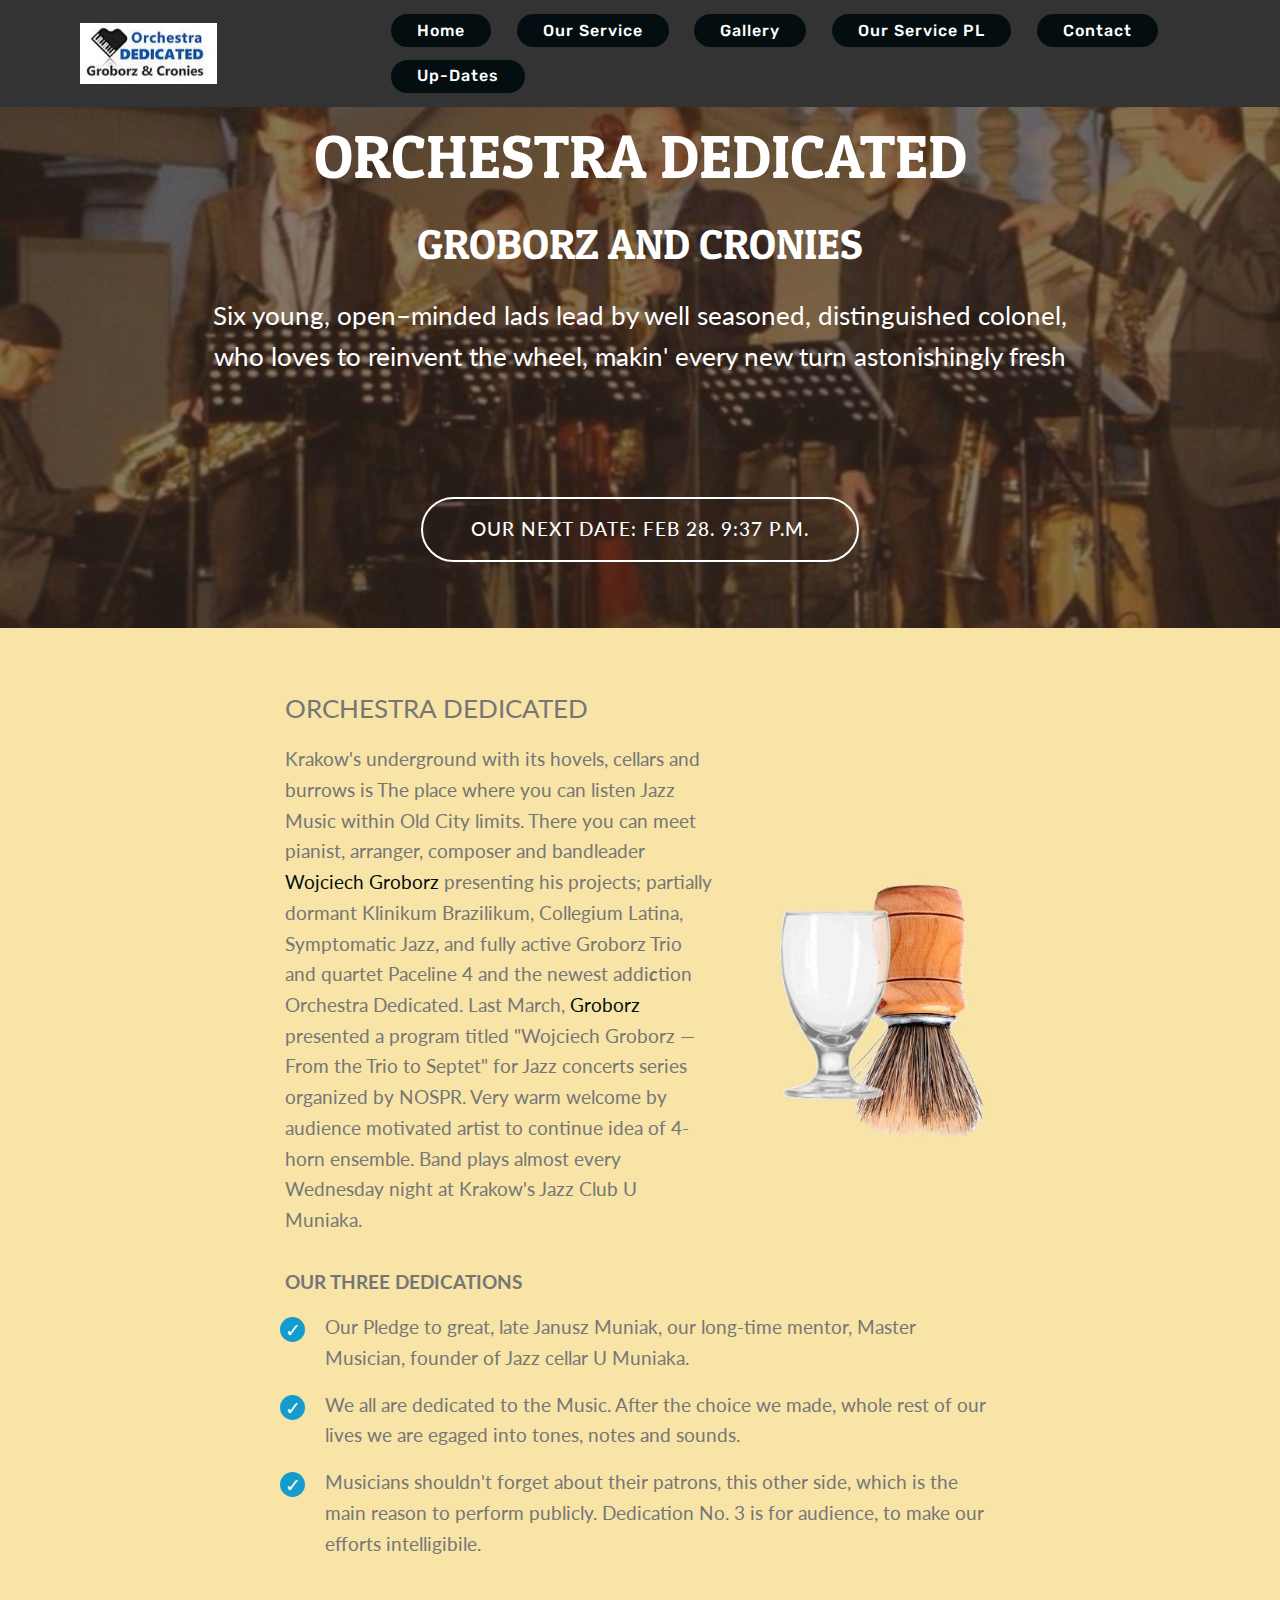
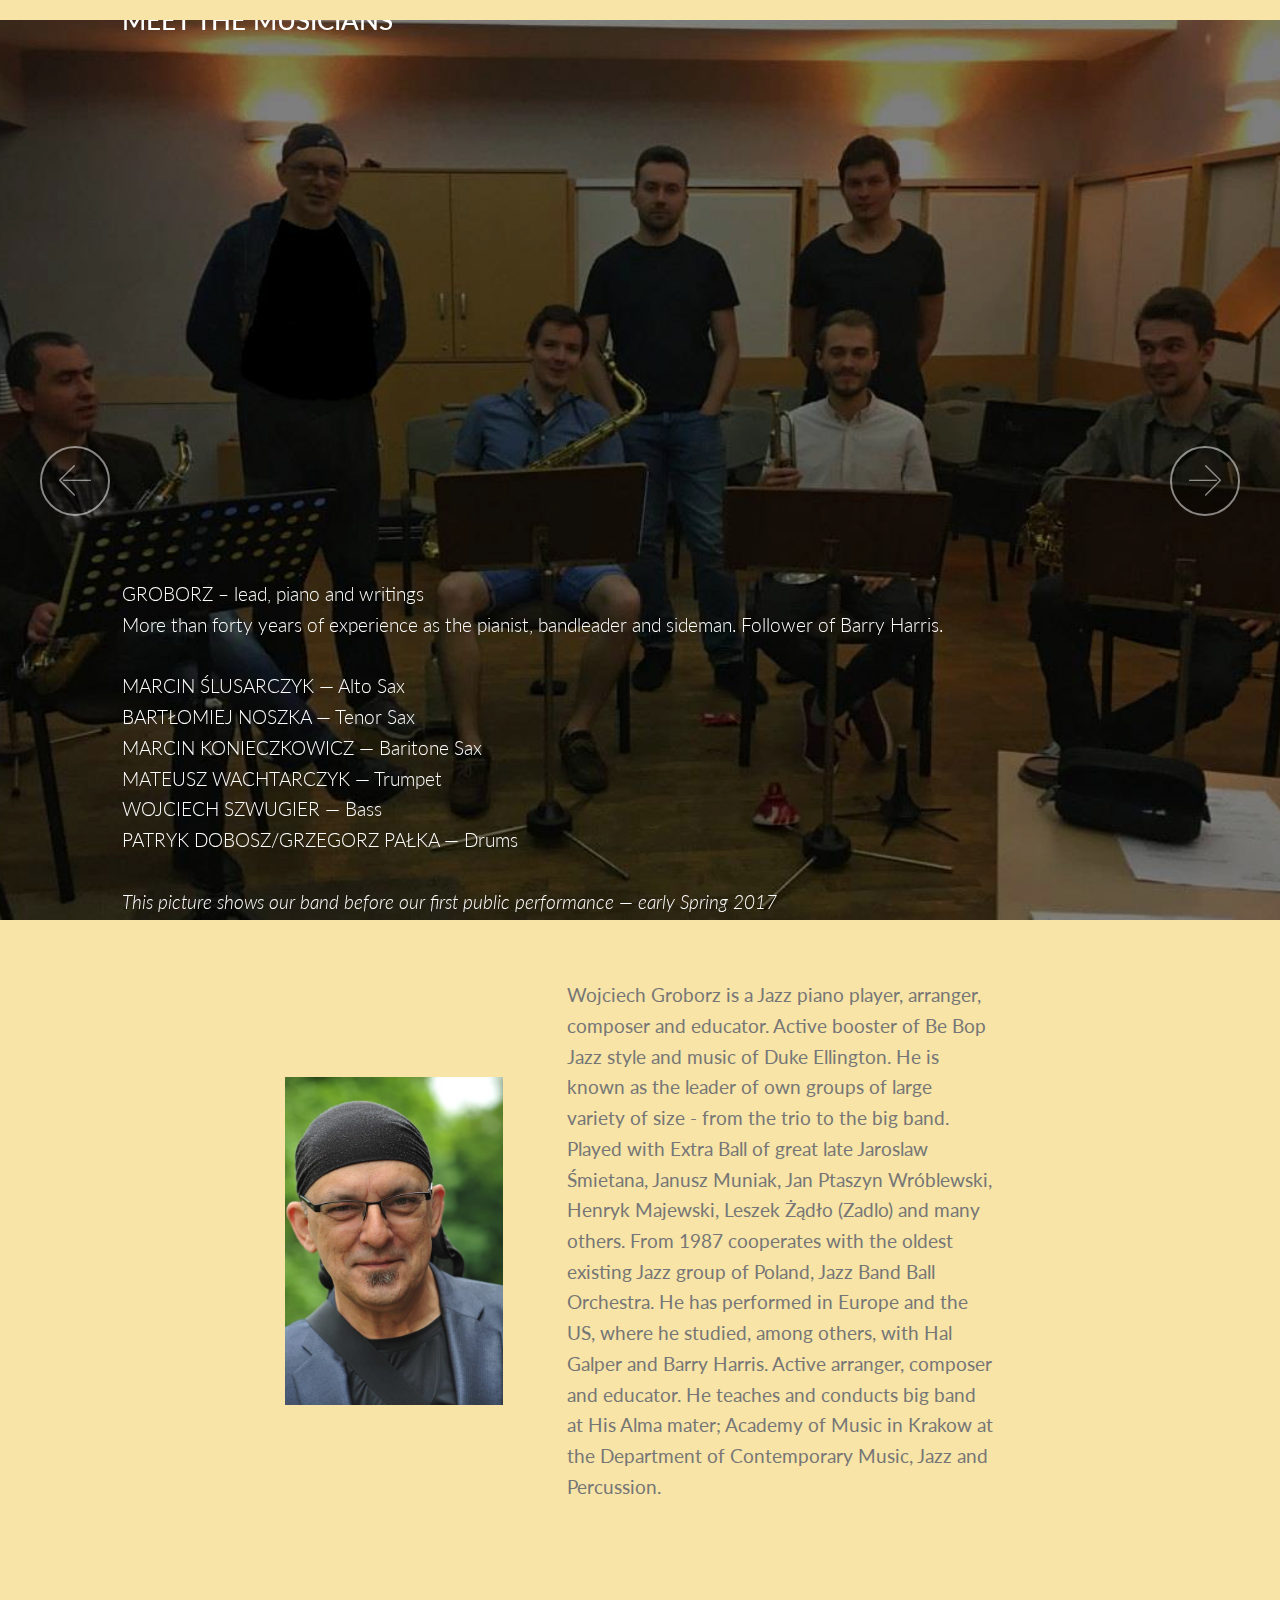
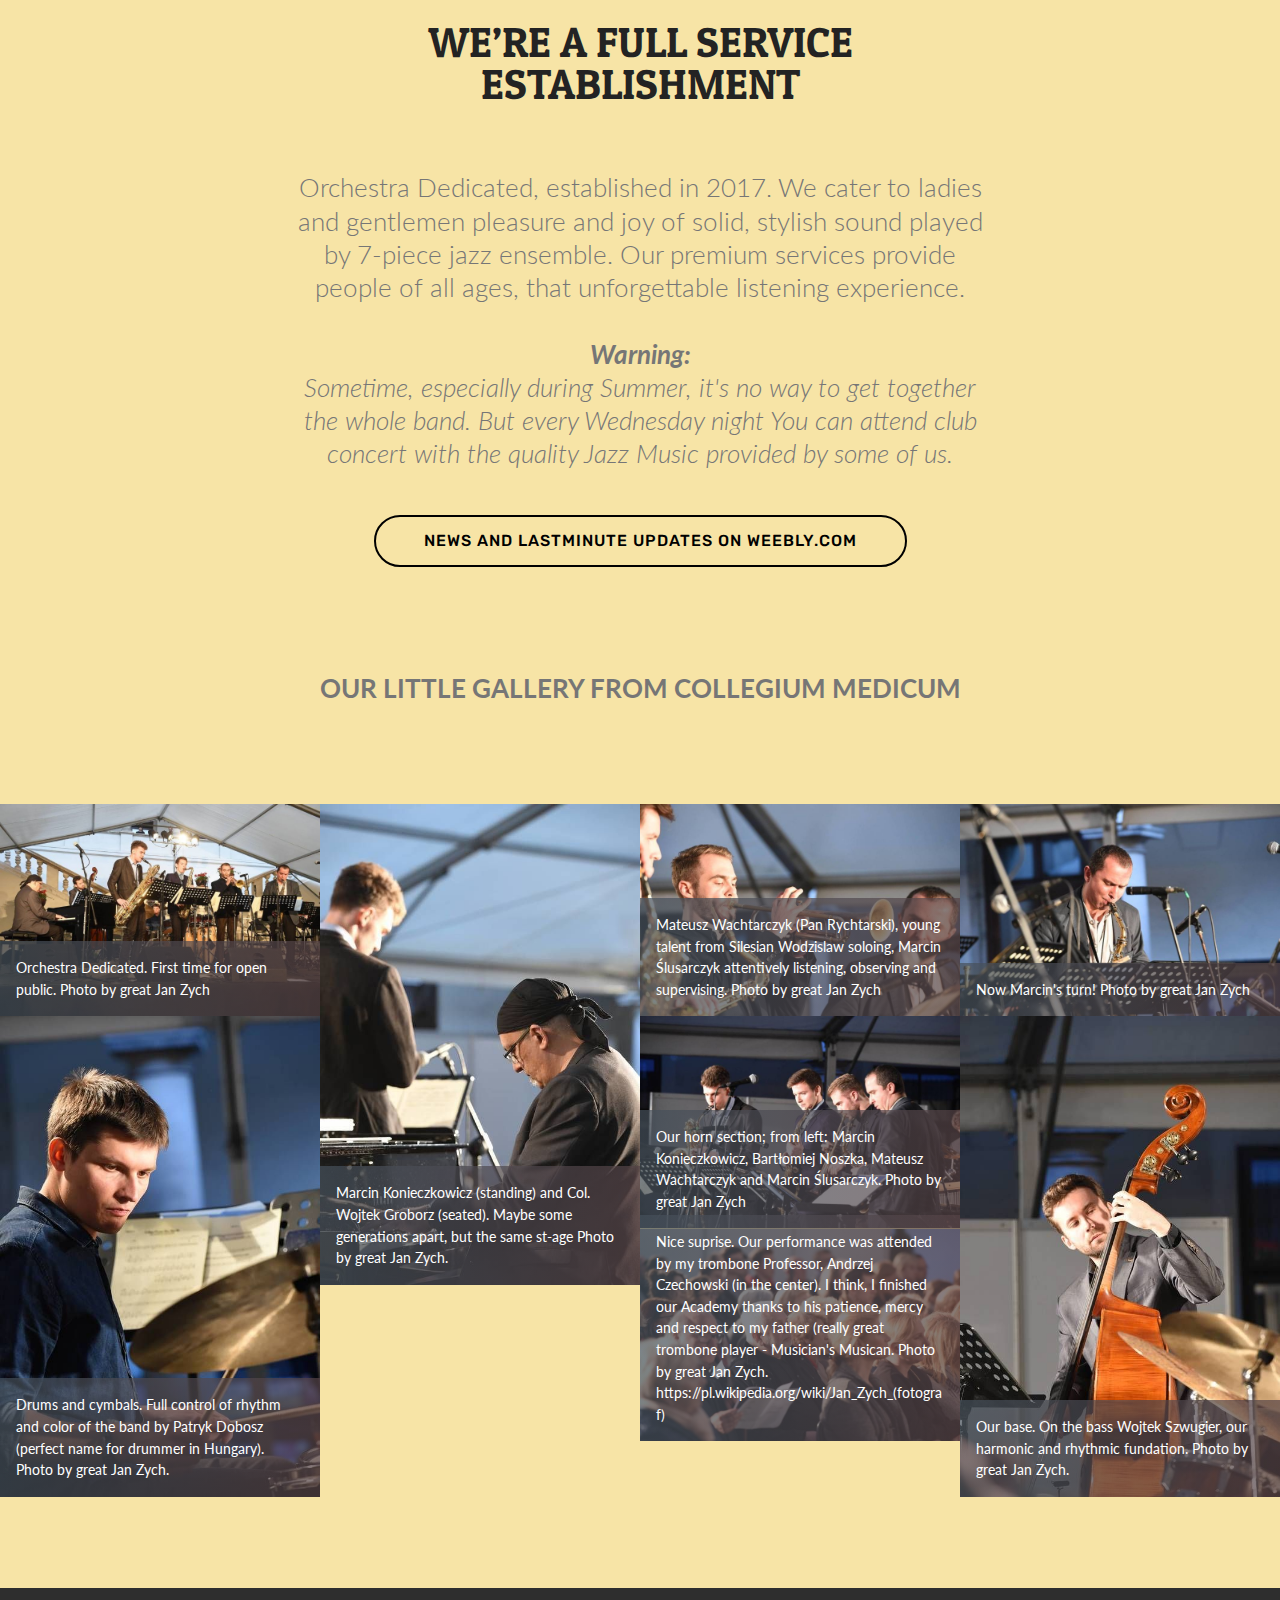
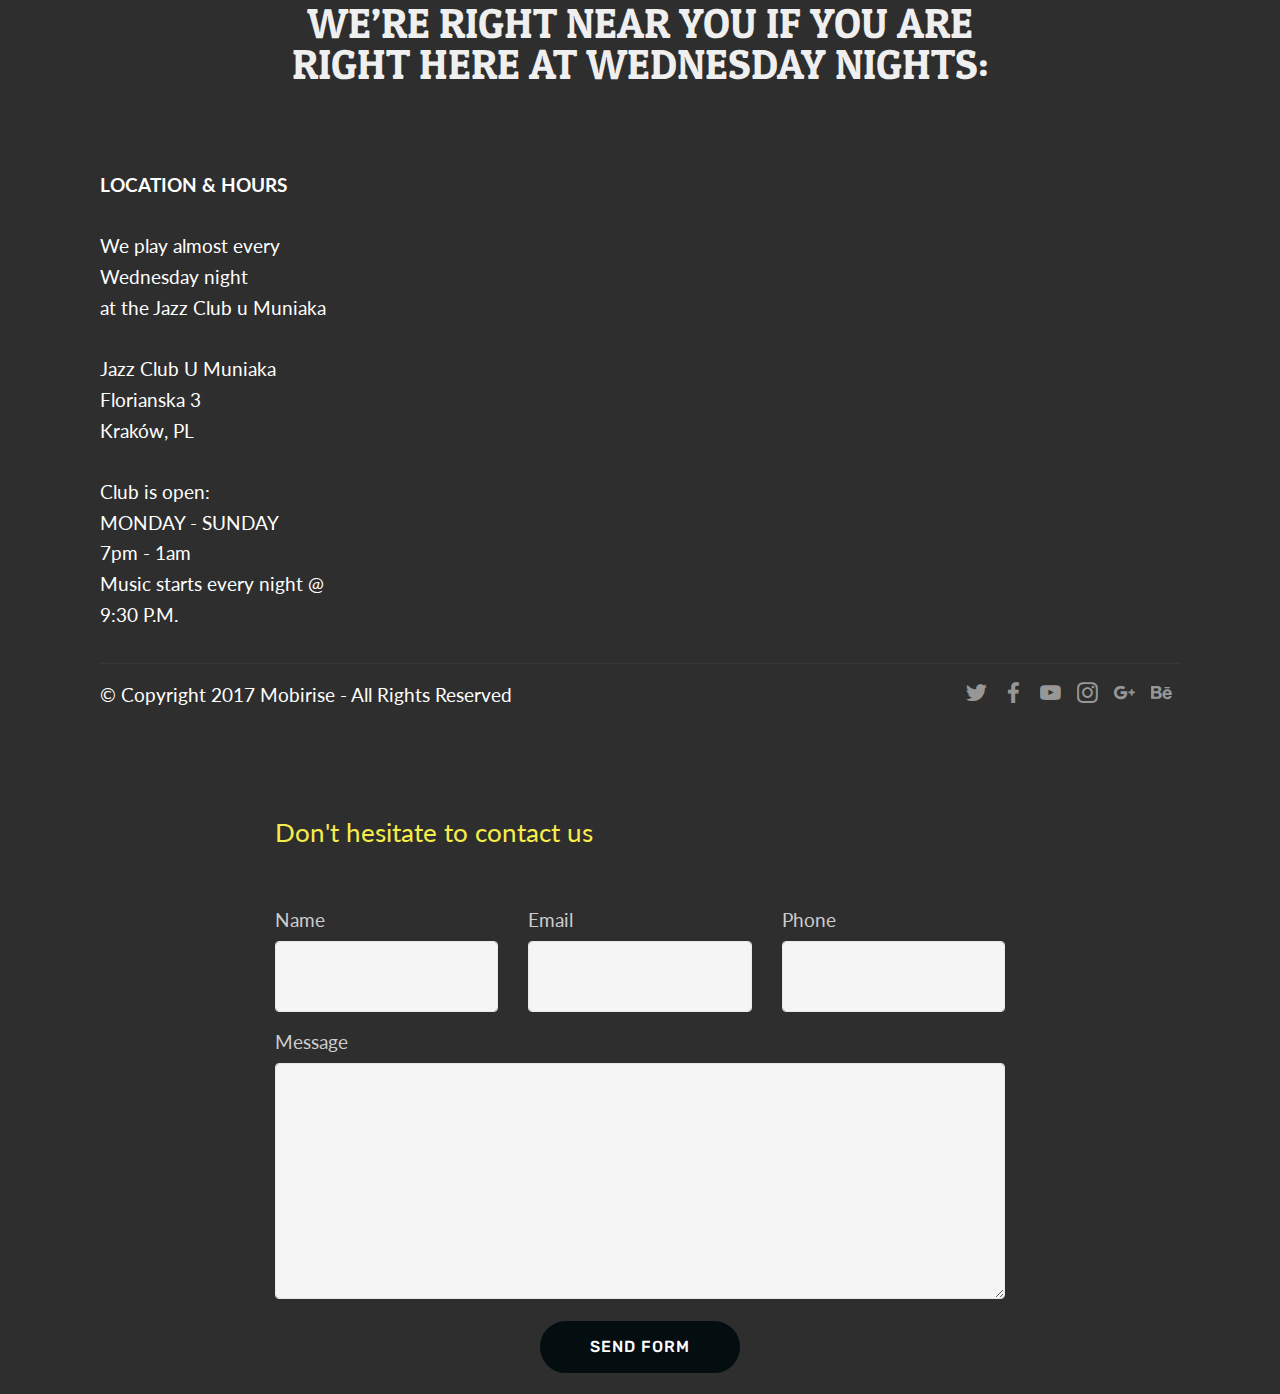
<file: index.html>
<!DOCTYPE html>
<html >
<head>
  <!-- Site made with Mobirise Website Builder v4.6.5, https://mobirise.com -->
  <meta charset="UTF-8">
  <meta http-equiv="X-UA-Compatible" content="IE=edge">
  <meta name="generator" content="Mobirise v4.6.5, mobirise.com">
  <meta name="viewport" content="width=device-width, initial-scale=1, minimum-scale=1">
  <link rel="shortcut icon" href="assets/images/od-logo-revised-w-1507929997-128x56.png" type="image/x-icon">
  <meta name="description" content="Orchestra Dedicated home page. Jazz — bop oriented septet. Wojciech, Wojtek Groborz leader.">
  <title>Orchestra Dedicated home page</title>
  <link rel="stylesheet" href="assets/web/assets/mobirise-icons/mobirise-icons.css">
  <link rel="stylesheet" href="assets/tether/tether.min.css">
  <link rel="stylesheet" href="assets/bootstrap/css/bootstrap.min.css">
  <link rel="stylesheet" href="assets/bootstrap/css/bootstrap-grid.min.css">
  <link rel="stylesheet" href="assets/bootstrap/css/bootstrap-reboot.min.css">
  <link rel="stylesheet" href="assets/socicon/css/styles.css">
  <link rel="stylesheet" href="assets/dropdown/css/style.css">
  <link rel="stylesheet" href="assets/theme/css/style.css">
  <link rel="stylesheet" href="assets/gallery/style.css">
  <link rel="stylesheet" href="assets/mobirise/css/mbr-additional.css" type="text/css">
  
  
  
</head>
<body>
  <section class="menu cid-qKwy4e2SIj" once="menu" id="menu1-1b">

    

    <nav class="navbar navbar-expand beta-menu navbar-dropdown align-items-center navbar-fixed-top navbar-toggleable-sm">
        <button class="navbar-toggler navbar-toggler-right" type="button" data-toggle="collapse" data-target="#navbarSupportedContent" aria-controls="navbarSupportedContent" aria-expanded="false" aria-label="Toggle navigation">
            <div class="hamburger">
                <span></span>
                <span></span>
                <span></span>
                <span></span>
            </div>
        </button>
        <div class="menu-logo">
            <div class="navbar-brand">
                <span class="navbar-logo">
                    <a href="#top">
                         <img src="assets/images/od-logo-revised-w-1507929997-189x84.jpg" alt="Mobirise" title="" style="height: 3.8rem;">
                    </a>
                </span>
                <span class="navbar-caption-wrap"><a class="navbar-caption text-white display-4" href="#top"></a></span>
            </div>
        </div>
        <div class="collapse navbar-collapse" id="navbarSupportedContent">
            <ul class="navbar-nav nav-dropdown" data-app-modern-menu="true"><li class="nav-item">
                    <a class="nav-link link text-white display-4" href="services.html"></a>
                </li></ul>
            <div class="navbar-buttons mbr-section-btn"><a class="btn btn-sm btn-primary display-4" href="#top">Home</a> <a class="btn btn-sm btn-primary display-4" href="index.html#content4-2b">
                    
                    Our Service</a> <a class="btn btn-sm btn-primary display-4" href="index.html#content4-27">Gallery<br></a> <a class="btn btn-sm btn-primary display-4" href="services_pl.html">
                    
                    Our Service PL</a>  <a class="btn btn-sm btn-primary display-4" href="index.html#form1-2k">
                    
                    Contact</a> <a class="btn btn-sm btn-primary display-4" href="index.html#content8-2l" target="_blank">Up-Dates</a></div>
        </div>
    </nav>
</section>

<section class="engine"><a href="https://mobirise.ws/n">free website builder app</a></section><section class="header1 cid-qKvRbHBvLx" id="header1-r">

    

    <div class="mbr-overlay" style="opacity: 0.3; background-color: rgb(112, 90, 68);">
    </div>

    <div class="container">
        <div class="row justify-content-md-center">
            <div class="mbr-white col-md-10">
                <h1 class="mbr-section-title align-center mbr-bold pb-3 mbr-fonts-style display-1"><span style="font-weight: normal;">ORCHESTRA DEDICATED​</span></h1>
                <h3 class="mbr-section-subtitle align-center mbr-light pb-3 mbr-fonts-style display-2">GROBORZ AND CRONIES</h3>
                <p class="mbr-text align-center pb-3 mbr-fonts-style display-5">Six young, open–minded lads lead by well seasoned, distinguished colonel, <br>who loves to reinvent the wheel, makin' every new turn astonishingly fresh​<br><br><br></p>
                <div class="mbr-section-btn align-center"><a class="btn btn-md btn-white-outline display-7" href="index.html#footer2-n">OUR NEXT DATE: FEB 28. 9:37 P.M.</a></div>
            </div>
        </div>
    </div>

</section>

<section class="mbr-section article content1 cid-qKzczGW7HK" id="content1-28">
    
     

    <div class="container">
        <div class="media-container-row">
            <div class="mbr-text col-12 col-md-8 mbr-fonts-style display-5">ORCHESTRA DEDICATED</div>
        </div>
    </div>
</section>

<section class="mbr-section content7 cid-qKvZvltZ4H" id="content7-v">
          
    

    <div class="container">
        <div class="media-container-row">
            <div class="col-12 col-md-8">
                <div class="media-container-row">
                    <div class="media-content">
                        <div class="mbr-section-text">
                            <p class="mbr-text align-right mb-0 mbr-fonts-style display-7">Krakow's underground with its hovels, cellars and burrows is The place where you can listen Jazz Music within Old City limits. There you can meet pianist, arranger, composer and bandleader <a href="http://groborz.com" target="_blank">Wojciech Groborz</a> presenting his projects; partially dormant Klinikum Brazilikum, Collegium Latina, Symptomatic Jazz, and fully active Groborz Trio and quartet Paceline 4 and the newest addi<em><strong>c</strong></em>tion Orchestra Dedicated. Last March, <a href="http://groborz.com">Groborz</a> presented a program titled "Wojciech Groborz — From the Trio to Septet" for Jazz concerts series organized by NOSPR. Very warm welcome by audience motivated artist to continue idea of 4-horn ensemble. Band plays almost every Wednesday night at Krakow's Jazz Club U Muniaka.<br><br><strong>OUR THREE DEDICATIONS</strong><br></p>
                        </div>
                    </div>
                    <div class="mbr-figure" style="width: 60%;">
                     <img src="assets/images/brush-large-1sye-280x369.jpg" alt="Mobirise" title="">  
                    </div>
                </div>
            </div>
        </div>
    </div>
</section>

<section class="mbr-section article content12 cid-qKw13a9KMz" id="content12-x">
     

    <div class="container">
        <div class="media-container-row">
            <div class="mbr-text counter-container col-12 col-md-8 mbr-fonts-style display-7">
                <ul>
                    <li>Our Pledge to great, late Janusz Muniak, our long-time mentor, Master Musician, founder of Jazz cellar U Muniaka.</li><li>We all are dedicated to the Music. After the choice we made, whole rest of our lives we are egaged into tones, notes and sounds.</li><li>Musicians shouldn't forget about their patrons, this other side, which is the main reason to perform publicly. Dedication No. 3 is for audience, to make our efforts intelligibile.</li>
                </ul>
            </div>
        </div>
    </div>
</section>

<section class="carousel slide cid-qKw6HKlcqU" data-interval="false" id="slider1-15">

    

    <div class="full-screen"><div class="mbr-slider slide carousel" data-pause="true" data-keyboard="false" data-ride="false" data-interval="false"><div class="carousel-inner" role="listbox"><div class="carousel-item slider-fullscreen-image" data-bg-video-slide="false" style="background-image: url(assets/images/dedicate3a-1200x724.jpg);"><div class="container container-slide"><div class="image_wrapper"><div class="mbr-overlay" style="opacity: 0;"></div><img src="assets/images/dedicate3a-1200x724.jpg"><div class="carousel-caption justify-content-center"><div class="col-10 align-left"><h2 class="mbr-fonts-style display-1">FULL SCREEN SLIDER</h2><p class="lead mbr-text mbr-fonts-style display-5">Choose from the large selection of latest pre-made blocks - jumbotrons, hero images, parallax scrolling, video backgrounds, hamburger menu, sticky header and more.</p></div></div></div></div></div><div class="carousel-item slider-fullscreen-image active" data-bg-video-slide="false" style="background-image: url(assets/images/30658508-1200x717.jpg);"><div class="container container-slide"><div class="image_wrapper"><div class="mbr-overlay" style="opacity: 0.1;"></div><img src="assets/images/30658508-1200x717.jpg"><div class="carousel-caption justify-content-center"><div class="col-10 align-left"><h2 class="mbr-fonts-style display-5">MEET THE MUSICIANS<br><br><br><br><br><br><br><br><br><br><br><br><br><br><br><br><br><br><br><br><br><br></h2><p class="lead mbr-text mbr-fonts-style display-7">GROBORZ – lead, piano and writings<br>​More than forty years of experience as the pianist, bandleader and sideman. Follower of Barry Harris.<br><br>MARCIN ŚLUSARCZYK — Alto Sax<br>BARTŁOMIEJ NOSZKA — Tenor Sax<br>MARCIN KONIECZKOWICZ — Baritone Sax<br>MATEUSZ WACHTARCZYK — Trumpet<br>​WOJCIECH SZWUGIER — Bass<br>PATRYK DOBOSZ/GRZEGORZ PAŁKA — Drums​<br><br><em>This picture shows our band before our first public performance — early Spring 2017</em></p></div></div></div></div></div></div><a data-app-prevent-settings="" class="carousel-control carousel-control-prev" role="button" data-slide="prev" href="#slider1-15"><span aria-hidden="true" class="mbri-left mbr-iconfont"></span><span class="sr-only">Previous</span></a><a data-app-prevent-settings="" class="carousel-control carousel-control-next" role="button" data-slide="next" href="#slider1-15"><span aria-hidden="true" class="mbri-right mbr-iconfont"></span><span class="sr-only">Next</span></a></div></div>

</section>

<section class="mbr-section content6 cid-qKzZKSq2zn" id="content6-2g">
    
     
    
    <div class="container">
        <div class="media-container-row">
            <div class="col-12 col-md-8">
                <div class="media-container-row">
                    <div class="mbr-figure" style="width: 60%;">
                      <img src="assets/images/zych-grobo43-599x900.jpg" alt="Mobirise" title="">  
                    </div>
                    <div class="media-content">
                        <div class="mbr-section-text">
                            <p class="mbr-text mb-0 mbr-fonts-style display-7">Wojciech Groborz is a Jazz piano player, arranger, composer and educator. Active booster of Be Bop Jazz style and music of Duke Ellington.  He is known as the leader of own groups of large variety of size - from the trio to the big band. Played with Extra Ball of great late Jaroslaw Śmietana, Janusz Muniak, Jan Ptaszyn Wróblewski, Henryk Majewski, Leszek Żądło (Zadlo) and many others. From 1987 cooperates with the oldest existing Jazz group of Poland, Jazz Band Ball Orchestra.  He has performed in Europe and the US, where he studied, among others, with Hal Galper and Barry Harris. Active arranger, composer and educator. He teaches and conducts big band at His Alma mater; Academy of Music in Krakow at the Department of Contemporary Music, Jazz and Percussion.</p>
                        </div>
                    </div>
                </div>
            </div>
        </div>
    </div>
</section>

<section class="mbr-section content4 cid-qKzG1Xy97B" id="content4-2b">

    

    <div class="container">
        <div class="media-container-row">
            <div class="title col-12 col-md-8">
                <h2 class="align-center pb-3 mbr-fonts-style display-2">WE’RE A FULL SERVICE ESTABLISHMENT<div><br></div></h2>
                <h3 class="mbr-section-subtitle align-center mbr-light mbr-fonts-style display-5">Orchestra Dedicated, established in 2017. We cater to ladies and gentlemen pleasure and joy of solid, stylish sound played by 7-piece jazz ensemble. Our premium services provide people of ​all ages, that unforgettable listening experience.<br><br><em><strong>Warning:</strong><br>Sometime, especially during Summer, it's no way to get together the whole band. But every Wednesday night You can attend club concert with the quality Jazz Music provided by some of us.</em></h3>
                
            </div>
        </div>
    </div>
</section>

<section class="mbr-section content8 cid-qKAfdsZXOf" id="content8-2l">

    

    <div class="container">
        <div class="media-container-row title">
            <div class="col-12 col-md-8">
                <div class="mbr-section-btn align-center"><a class="btn btn-black-outline display-4" href="https://orchestradedicated.weebly.com/up-dates" target="_blank">NEWS AND LASTMINUTE UPDATES ON WEEBLY.COM</a></div>
            </div>
        </div>
    </div>
</section>

<section class="mbr-section content4 cid-qKx2X09caX" id="content4-27">

    

    <div class="container">
        <div class="media-container-row">
            <div class="title col-12 col-md-8">
                <h2 class="align-center pb-3 mbr-fonts-style display-2"></h2>
                <h3 class="mbr-section-subtitle align-center mbr-light mbr-fonts-style display-5"><strong>
                    OUR LITTLE GALLERY FROM COLLEGIUM MEDICUM</strong></h3>
                
            </div>
        </div>
    </div>
</section>

<section class="mbr-gallery mbr-slider-carousel cid-qKwebXMqOJ" id="gallery1-18">

    

    <div>
        <div><!-- Filter --><!-- Gallery --><div class="mbr-gallery-row"><div class="mbr-gallery-layout-default"><div><div><div class="mbr-gallery-item mbr-gallery-item--p0" data-video-url="false" data-tags="Animated"><div href="#lb-gallery1-18" data-slide-to="0" data-toggle="modal"><img src="assets/images/fnis-32-orig-1100x732-800x532.jpg" alt=""><span class="icon-focus"></span><span class="mbr-gallery-title mbr-fonts-style display-7">Orchestra Dedicated. First time for open public. Photo by great Jan Zych</span></div></div><div class="mbr-gallery-item mbr-gallery-item--p0" data-video-url="false" data-tags="Animated"><div href="#lb-gallery1-18" data-slide-to="1" data-toggle="modal"><img src="assets/images/fnis-33-orig-532x800-532x800.jpg" alt=""><span class="icon-focus"></span><span class="mbr-gallery-title mbr-fonts-style display-7">Marcin Konieczkowicz (standing) and Col. Wojtek Groborz (seated). Maybe some generations apart, but the same st-age Photo by great Jan Zych.</span></div></div><div class="mbr-gallery-item mbr-gallery-item--p0" data-video-url="false" data-tags="Animated"><div href="#lb-gallery1-18" data-slide-to="2" data-toggle="modal"><img src="assets/images/fnis-37-orig-1100x732-800x532.jpg" alt=""><span class="icon-focus"></span><span class="mbr-gallery-title mbr-fonts-style display-7">Mateusz Wachtarczyk (Pan Rychtarski), young talent from Silesian Wodzislaw soloing, Marcin Ślusarczyk attentively listening, observing and supervising. Photo by great Jan Zych</span></div></div><div class="mbr-gallery-item mbr-gallery-item--p0" data-video-url="false" data-tags="Animated"><div href="#lb-gallery1-18" data-slide-to="3" data-toggle="modal"><img src="assets/images/fnis-38-orig-1100x732-800x532.jpg" alt=""><span class="icon-focus"></span><span class="mbr-gallery-title mbr-fonts-style display-7">Now Marcin's turn! Photo by great Jan Zych</span></div></div><div class="mbr-gallery-item mbr-gallery-item--p0" data-video-url="false" data-tags="Animated"><div href="#lb-gallery1-18" data-slide-to="4" data-toggle="modal"><img src="assets/images/fnis-39-orig-532x800-532x800.jpg" alt=""><span class="icon-focus"></span><span class="mbr-gallery-title mbr-fonts-style display-7">Drums and cymbals. Full control of rhythm and color of the band by Patryk Dobosz (perfect name for drummer in Hungary). Photo by great Jan Zych.</span></div></div><div class="mbr-gallery-item mbr-gallery-item--p0" data-video-url="false" data-tags="Animated"><div href="#lb-gallery1-18" data-slide-to="5" data-toggle="modal"><img src="assets/images/fnis-40-orig-1100x732-800x532.jpg" alt=""><span class="icon-focus"></span><span class="mbr-gallery-title mbr-fonts-style display-7">Our horn section; from left: Marcin Konieczkowicz, Bartłomiej Noszka, Mateusz Wachtarczyk and Marcin Ślusarczyk. Photo by great Jan Zych</span></div></div><div class="mbr-gallery-item mbr-gallery-item--p0" data-video-url="false" data-tags="Animated"><div href="#lb-gallery1-18" data-slide-to="6" data-toggle="modal"><img src="assets/images/fnis-41-orig-532x800-532x800.jpg" alt=""><span class="icon-focus"></span><span class="mbr-gallery-title mbr-fonts-style display-7">Our base. On the bass Wojtek Szwugier, our harmonic and rhythmic fundation. Photo by great Jan Zych.</span></div></div><div class="mbr-gallery-item mbr-gallery-item--p0" data-video-url="false" data-tags="Animated"><div href="#lb-gallery1-18" data-slide-to="7" data-toggle="modal"><img src="assets/images/fnis-42-orig-1100x732-800x532.jpg" alt=""><span class="icon-focus"></span><span class="mbr-gallery-title mbr-fonts-style display-7">Nice suprise. Our performance was attended by my trombone Professor, Andrzej Czechowski (in the center). I think, I finished our Academy thanks to his patience, mercy and respect to my father (really great trombone player - Musician's Musican. Photo by great Jan Zych. https://pl.wikipedia.org/wiki/Jan_Zych_(fotograf)</span></div></div></div></div><div class="clearfix"></div></div></div><!-- Lightbox --><div data-app-prevent-settings="" class="mbr-slider modal fade carousel slide" tabindex="-1" data-keyboard="true" data-interval="false" id="lb-gallery1-18"><div class="modal-dialog"><div class="modal-content"><div class="modal-body"><div class="carousel-inner"><div class="carousel-item"><img src="assets/images/fnis-32-orig-1100x732.jpg" alt=""></div><div class="carousel-item"><img src="assets/images/fnis-33-orig-532x800.jpg" alt=""></div><div class="carousel-item"><img src="assets/images/fnis-37-orig-1100x732.jpg" alt=""></div><div class="carousel-item"><img src="assets/images/fnis-38-orig-1100x732.jpg" alt=""></div><div class="carousel-item"><img src="assets/images/fnis-39-orig-532x800.jpg" alt=""></div><div class="carousel-item"><img src="assets/images/fnis-40-orig-1100x732.jpg" alt=""></div><div class="carousel-item"><img src="assets/images/fnis-41-orig-532x800.jpg" alt=""></div><div class="carousel-item active"><img src="assets/images/fnis-42-orig-1100x732.jpg" alt=""></div></div><a class="carousel-control carousel-control-prev" role="button" data-slide="prev" href="#lb-gallery1-18"><span class="mbri-left mbr-iconfont" aria-hidden="true"></span><span class="sr-only">Previous</span></a><a class="carousel-control carousel-control-next" role="button" data-slide="next" href="#lb-gallery1-18"><span class="mbri-right mbr-iconfont" aria-hidden="true"></span><span class="sr-only">Next</span></a><a class="close" href="#" role="button" data-dismiss="modal"><span class="sr-only">Close</span></a></div></div></div></div></div>
    </div>

</section>

<section class="mbr-section content4 cid-qKA93qKM5B" id="content4-2h">

    

    <div class="container">
        <div class="media-container-row">
            <div class="title col-12 col-md-8">
                <h2 class="align-center pb-3 mbr-fonts-style display-2">WE’RE RIGHT NEAR YOU IF YOU ARE RIGHT HERE AT WEDNESDAY NIGHTS:</h2>
                
                
            </div>
        </div>
    </div>
</section>

<section class="cid-qKvLM7XN2i" id="footer2-n">

    

    

    <div class="container">
        <div class="media-container-row content mbr-white">
            <div class="col-12 col-md-3 mbr-fonts-style display-7">
                <p class="mbr-text"><strong>LOCATION &amp; HOURS</strong><br><br>We play almost every Wednesday night<br>at the Jazz Club u Muniaka<br><br>Jazz Club U Muniaka<br>Florianska 3<br>​Kraków, PL<br><br>Club is open:<br>​MONDAY - SUNDAY<br>7pm - 1am<br>Music starts every night @ 9:30 P.M.</p>
            </div>
            <div class="col-12 col-md-3 mbr-fonts-style display-7">
                <p class="mbr-text"></p>
            </div>
            <div class="col-12 col-md-6">
                <div class="google-map"><iframe frameborder="0" style="border:0" src="https://www.google.com/maps/embed/v1/place?key=AIzaSyA0Dx_boXQiwvdz8sJHoYeZNVTdoWONYkU&amp;q=place_id:ChIJ1Rn35RFbFkcRpRyFFeNsd6U" allowfullscreen=""></iframe></div>
            </div>
        </div>
        <div class="footer-lower">
            <div class="media-container-row">
                <div class="col-sm-12">
                    <hr>
                </div>
            </div>
            <div class="media-container-row mbr-white">
                <div class="col-sm-6 copyright">
                    <p class="mbr-text mbr-fonts-style display-7">
                        © Copyright 2017 Mobirise - All Rights Reserved
                    </p>
                </div>
                <div class="col-md-6">
                    <div class="social-list align-right">
                        <div class="soc-item">
                            <a href="https://twitter.com/mobirise" target="_blank">
                                <span class="socicon-twitter socicon mbr-iconfont mbr-iconfont-social"></span>
                            </a>
                        </div>
                        <div class="soc-item">
                            <a href="https://www.facebook.com/pages/Mobirise/1616226671953247" target="_blank">
                                <span class="socicon-facebook socicon mbr-iconfont mbr-iconfont-social"></span>
                            </a>
                        </div>
                        <div class="soc-item">
                            <a href="https://www.youtube.com/c/mobirise" target="_blank">
                                <span class="socicon-youtube socicon mbr-iconfont mbr-iconfont-social"></span>
                            </a>
                        </div>
                        <div class="soc-item">
                            <a href="https://instagram.com/mobirise" target="_blank">
                                <span class="socicon-instagram socicon mbr-iconfont mbr-iconfont-social"></span>
                            </a>
                        </div>
                        <div class="soc-item">
                            <a href="https://plus.google.com/u/0/+Mobirise" target="_blank">
                                <span class="socicon-googleplus socicon mbr-iconfont mbr-iconfont-social"></span>
                            </a>
                        </div>
                        <div class="soc-item">
                            <a href="https://www.behance.net/Mobirise" target="_blank">
                                <span class="socicon-behance socicon mbr-iconfont mbr-iconfont-social"></span>
                            </a>
                        </div>
                    </div>
                </div>
            </div>
        </div>
    </div>
</section>

<section class="mbr-section form1 cid-qKAd3ap7vS" id="form1-2k">

    

    
    <div class="container">
        <div class="row justify-content-center">
            <div class="title col-12 col-lg-8">
                
                <h3 class="mbr-section-subtitle align-center mbr-light pb-3 mbr-fonts-style display-5"><strong><a href="mailto:orchestradedicated@gmail.com" class="text-success">Don't hesitate to contact us&nbsp;</a></strong></h3>
            </div>
        </div>
    </div>
    <div class="container">
        <div class="row justify-content-center">
            <div class="media-container-column col-lg-8" data-form-type="formoid">
                    <div data-form-alert="" hidden="">
                        Thanks for filling out the form!
                    </div>
            
                    <form class="mbr-form" action="https://mobirise.com/" method="post" data-form-title="Mobirise Form"><input type="hidden" name="email" data-form-email="true" value="cHOnCYLNcXGnyg5ASy3uR88nqyRSWtNFScxTLibS1qDY4XYG8qqAcwN/N7oYZ4XKX1EH5kJ8O5w68M9pDxUYnlhECuzz96Hxiv91D0awHRwMHRpy/+EEOIr5/4l/xDJ3" data-form-field="Email">
                        <div class="row row-sm-offset">
                            <div class="col-md-4 multi-horizontal" data-for="name">
                                <div class="form-group">
                                    <label class="form-control-label mbr-fonts-style display-7" for="name-form1-2k">Name</label>
                                    <input type="text" class="form-control" name="name" data-form-field="Name" required="" id="name-form1-2k">
                                </div>
                            </div>
                            <div class="col-md-4 multi-horizontal" data-for="email">
                                <div class="form-group">
                                    <label class="form-control-label mbr-fonts-style display-7" for="email-form1-2k">Email</label>
                                    <input type="email" class="form-control" name="email" data-form-field="Email" required="" id="email-form1-2k">
                                </div>
                            </div>
                            <div class="col-md-4 multi-horizontal" data-for="phone">
                                <div class="form-group">
                                    <label class="form-control-label mbr-fonts-style display-7" for="phone-form1-2k">Phone</label>
                                    <input type="tel" class="form-control" name="phone" data-form-field="Phone" id="phone-form1-2k">
                                </div>
                            </div>
                        </div>
                        <div class="form-group" data-for="message">
                            <label class="form-control-label mbr-fonts-style display-7" for="message-form1-2k">Message</label>
                            <textarea type="text" class="form-control" name="message" rows="7" data-form-field="Message" id="message-form1-2k"></textarea>
                        </div>
            
                        <span class="input-group-btn"><button href="" type="submit" class="btn btn-primary btn-form display-4">SEND FORM</button></span>
                    </form>
            </div>
        </div>
    </div>
</section>


  <script src="assets/web/assets/jquery/jquery.min.js"></script>
  <script src="assets/popper/popper.min.js"></script>
  <script src="assets/tether/tether.min.js"></script>
  <script src="assets/bootstrap/js/bootstrap.min.js"></script>
  <script src="assets/smoothscroll/smooth-scroll.js"></script>
  <script src="assets/ytplayer/jquery.mb.ytplayer.min.js"></script>
  <script src="assets/vimeoplayer/jquery.mb.vimeo_player.js"></script>
  <script src="assets/bootstrapcarouselswipe/bootstrap-carousel-swipe.js"></script>
  <script src="assets/masonry/masonry.pkgd.min.js"></script>
  <script src="assets/imagesloaded/imagesloaded.pkgd.min.js"></script>
  <script src="assets/touchswipe/jquery.touch-swipe.min.js"></script>
  <script src="assets/dropdown/js/script.min.js"></script>
  <script src="assets/theme/js/script.js"></script>
  <script src="assets/gallery/player.min.js"></script>
  <script src="assets/gallery/script.js"></script>
  <script src="assets/formoid/formoid.min.js"></script>
  <script src="assets/slidervideo/script.js"></script>
  
  
 <div id="scrollToTop" class="scrollToTop mbr-arrow-up"><a style="text-align: center;"><i></i></a></div>
  </body>
</html>
</file>
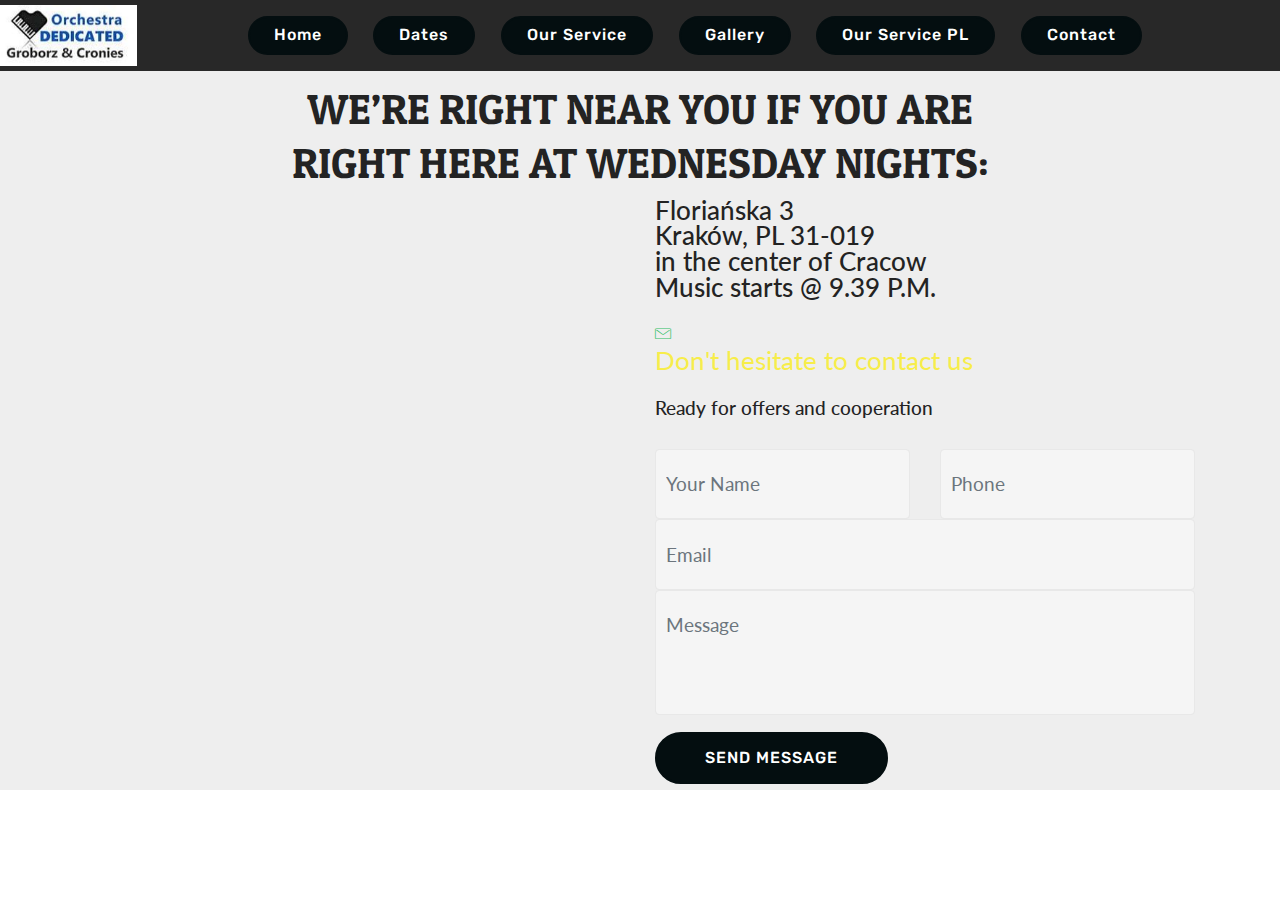
<file: contact.html>
<!DOCTYPE html>
<html >
<head>
  <!-- Site made with Mobirise Website Builder v4.6.5, https://mobirise.com -->
  <meta charset="UTF-8">
  <meta http-equiv="X-UA-Compatible" content="IE=edge">
  <meta name="generator" content="Mobirise v4.6.5, mobirise.com">
  <meta name="viewport" content="width=device-width, initial-scale=1, minimum-scale=1">
  <link rel="shortcut icon" href="assets/images/od-logo-revised-w-1507929997-128x56.png" type="image/x-icon">
  <meta name="description" content="Orchestra Dedicated home page. Jazz — bop oriented septet. Wojciech, Wojtek Groborz leader.">
  <title>Contact Orchestra Dedicated</title>
  <link rel="stylesheet" href="assets/web/assets/mobirise-icons/mobirise-icons.css">
  <link rel="stylesheet" href="assets/tether/tether.min.css">
  <link rel="stylesheet" href="assets/bootstrap/css/bootstrap.min.css">
  <link rel="stylesheet" href="assets/bootstrap/css/bootstrap-grid.min.css">
  <link rel="stylesheet" href="assets/bootstrap/css/bootstrap-reboot.min.css">
  <link rel="stylesheet" href="assets/dropdown/css/style.css">
  <link rel="stylesheet" href="assets/theme/css/style.css">
  <link rel="stylesheet" href="assets/mobirise/css/mbr-additional.css" type="text/css">
  
  
  
</head>
<body>
  <section class="menu cid-qKzmG0Q3eg" once="menu" id="menu1-29">

    

    <nav class="navbar navbar-expand beta-menu navbar-dropdown align-items-center navbar-fixed-top navbar-toggleable-sm">
        <button class="navbar-toggler navbar-toggler-right" type="button" data-toggle="collapse" data-target="#navbarSupportedContent" aria-controls="navbarSupportedContent" aria-expanded="false" aria-label="Toggle navigation">
            <div class="hamburger">
                <span></span>
                <span></span>
                <span></span>
                <span></span>
            </div>
        </button>
        <div class="menu-logo">
            <div class="navbar-brand">
                <span class="navbar-logo">
                    <a href="#top">
                         <img src="assets/images/od-logo-revised-w-1507929997-189x84.jpg" alt="Mobirise" title="" style="height: 3.8rem;">
                    </a>
                </span>
                <span class="navbar-caption-wrap"><a class="navbar-caption text-white display-4" href="#top"></a></span>
            </div>
        </div>
        <div class="collapse navbar-collapse" id="navbarSupportedContent">
            <ul class="navbar-nav nav-dropdown" data-app-modern-menu="true"><li class="nav-item">
                    <a class="nav-link link text-white display-4" href="services.html"></a>
                </li></ul>
            <div class="navbar-buttons mbr-section-btn"><a class="btn btn-sm btn-primary display-4" href="index.html">Home</a> <a class="btn btn-sm btn-primary display-4" href="https://orchestradedicated.weebly.com/up-dates" target="_blank">Dates</a> <a class="btn btn-sm btn-primary display-4" href="services.html">
                    
                    Our Service</a> <a class="btn btn-sm btn-primary display-4" href="index.html#content4-27">Gallery<br></a> <a class="btn btn-sm btn-primary display-4" href="services_pl.html">
                    
                    Our Service PL</a> <a class="btn btn-sm btn-primary display-4" href="contact.html">
                    
                    Contact</a></div>
        </div>
    </nav>
</section>

<section class="engine"><a href="https://mobirise.ws/j">how to design own website</a></section><section class="mbr-section content4 cid-qKzowoOT4g" id="content4-2a">

    

    <div class="container">
        <div class="media-container-row">
            <div class="title col-12 col-md-8">
                <h2 class="align-center pb-3 mbr-fonts-style display-7"><em>Sometime, especially during Summer, it's no way to get together the whole band. But every Wednesday night You can attend club concert with the quality Jazz Music provided by some of us.</em></h2>
                <h3 class="mbr-section-subtitle align-center mbr-light mbr-fonts-style display-2">WE’RE RIGHT NEAR YOU IF YOU ARE RIGHT HERE AT WEDNESDAY NIGHTS:</h3>
                
            </div>
        </div>
    </div>
</section>

<section class="mbr-section form4 cid-qKwDuSZ9iM" id="form4-1z">

    

    
    <div class="container">
        <div class="row">
            <div class="col-md-6">
                <div class="google-map"><iframe frameborder="0" style="border:0" src="https://www.google.com/maps/embed/v1/place?key=AIzaSyA0Dx_boXQiwvdz8sJHoYeZNVTdoWONYkU&amp;q=place_id:ChIJ1Rn35RFbFkcRpRyFFeNsd6U" allowfullscreen=""></iframe></div>
            </div>
            <div class="col-md-6">
                <h2 class="pb-3 align-left mbr-fonts-style display-5"><div>Floriańska 3</div><div>Kraków, PL 31-019</div><div>in the center of Cracow</div><div>Music starts @ 9.39 P.M.</div></h2>
                <div>
                    <div class="icon-block pb-3">
                        <span class="icon-block__icon">
                            <a href="mailto:orchestradedicated@gmail.com"><span class="mbr-iconfont mbri-letter" style="color: rgb(46, 191, 100);"></span></a>
                        </span>
                        <h4 class="icon-block__title align-left mbr-fonts-style display-5">
                            <a href="mailto:orchestradedicated@gmail.com" class="text-success">Don't hesitate to contact us
                        </a></h4>
                    </div>
                    <div class="icon-contacts pb-3">
                        <h5 class="align-left mbr-fonts-style display-7">
                            Ready for offers and cooperation
                        </h5>
                        <p class="mbr-text align-left mbr-fonts-style display-7"></p>
                    </div>
                </div>
                <div data-form-type="formoid">
                    <div data-form-alert="" hidden="">
                        Thanks for filling out the form!
                    </div>
                    <form class="block mbr-form" action="https://mobirise.com/" method="post" data-form-title="Mobirise Form"><input type="hidden" name="email" data-form-email="true" value="eaQ8UpcoTj9KG1Gi5AErsKPBN3dnONKtRJalcZyPg5NomgaBXmXJaX3OFyzvpVFxK1TVY+v/3eSSii8LwkeodQ7qUtTBgTXpPfpkHKz37aNuKD8rTza5WLXAisTY7SNv" data-form-field="Email">
                        <div class="row">
                            <div class="col-md-6 multi-horizontal" data-for="name">
                                <input type="text" class="form-control input" name="name" data-form-field="Name" placeholder="Your Name" required="" id="name-form4-1z">
                            </div>
                            <div class="col-md-6 multi-horizontal" data-for="phone">
                                <input type="text" class="form-control input" name="phone" data-form-field="Phone" placeholder="Phone" required="" id="phone-form4-1z">
                            </div>
                            <div class="col-md-12" data-for="email">
                                <input type="text" class="form-control input" name="email" data-form-field="Email" placeholder="Email" required="" id="email-form4-1z">
                            </div>
                            <div class="col-md-12" data-for="message">
                                <textarea class="form-control input" name="message" rows="3" data-form-field="Message" placeholder="Message" style="resize:none" id="message-form4-1z"></textarea>
                            </div>
                            <div class="input-group-btn col-md-12" style="margin-top: 10px;">
                                <button href="" type="submit" class="btn btn-primary btn-form display-4">SEND MESSAGE</button>
                            </div>
                        </div>
                    </form>
                </div>
            </div>
        </div>
    </div>
</section>


  <script src="assets/web/assets/jquery/jquery.min.js"></script>
  <script src="assets/popper/popper.min.js"></script>
  <script src="assets/tether/tether.min.js"></script>
  <script src="assets/bootstrap/js/bootstrap.min.js"></script>
  <script src="assets/smoothscroll/smooth-scroll.js"></script>
  <script src="assets/dropdown/js/script.min.js"></script>
  <script src="assets/touchswipe/jquery.touch-swipe.min.js"></script>
  <script src="assets/theme/js/script.js"></script>
  <script src="assets/formoid/formoid.min.js"></script>
  
  
</body>
</html>
</file>
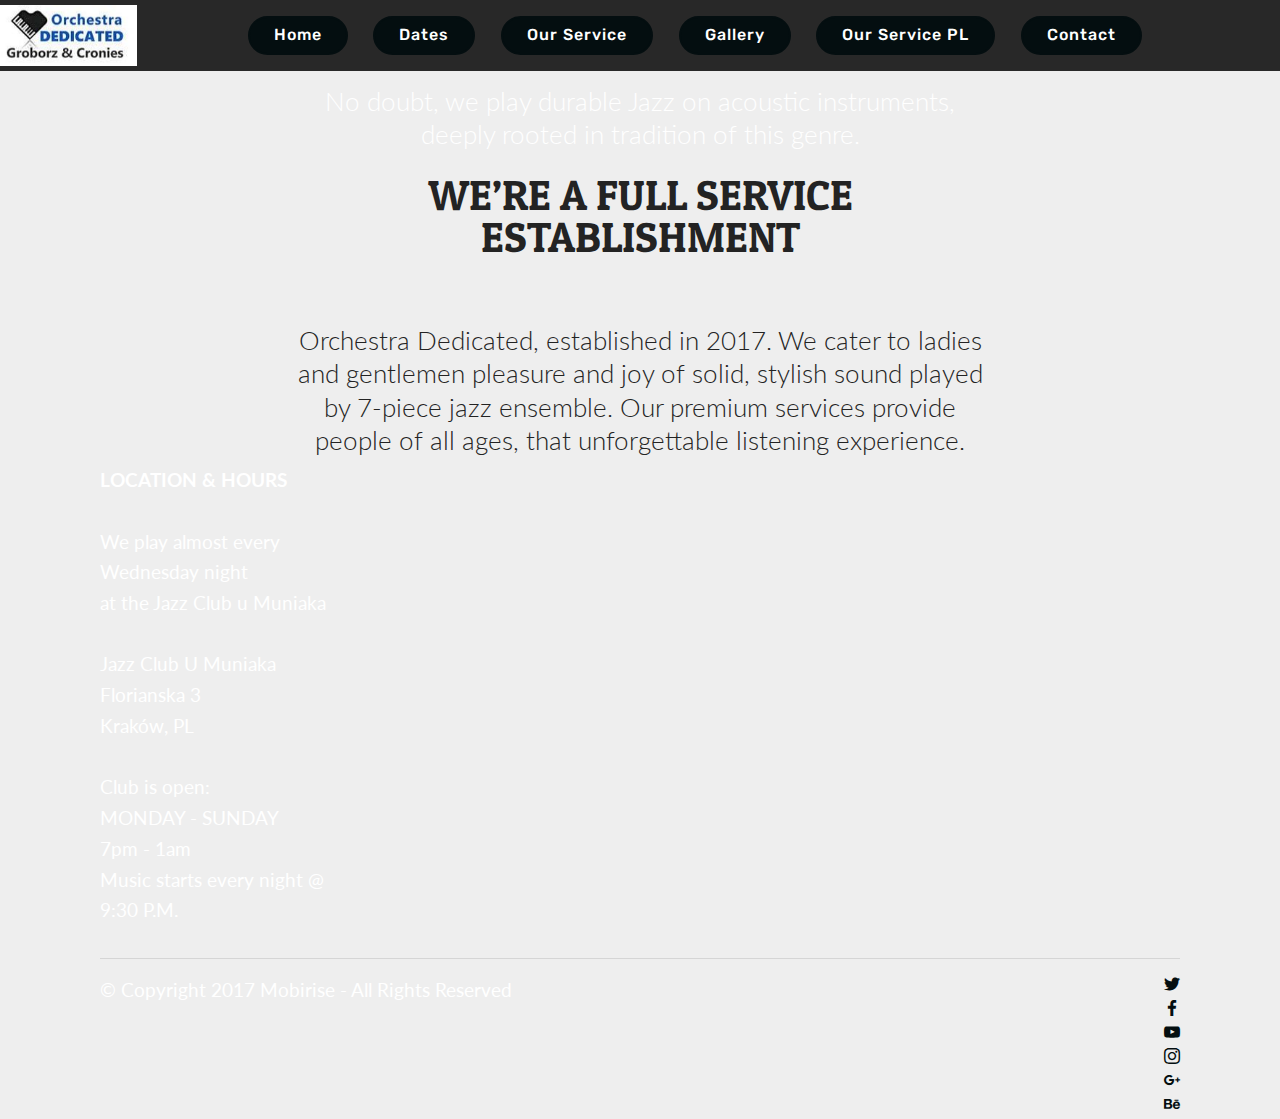
<file: services.html>
<!DOCTYPE html>
<html >
<head>
  <!-- Site made with Mobirise Website Builder v4.6.5, https://mobirise.com -->
  <meta charset="UTF-8">
  <meta http-equiv="X-UA-Compatible" content="IE=edge">
  <meta name="generator" content="Mobirise v4.6.5, mobirise.com">
  <meta name="viewport" content="width=device-width, initial-scale=1, minimum-scale=1">
  <link rel="shortcut icon" href="assets/images/od-logo-revised-w-1507929997-128x56.png" type="image/x-icon">
  <meta name="description" content="Orchestra Dedicated home page. Jazz — bop oriented septet. Wojciech, Wojtek Groborz leader.">
  <title>Services</title>
  <link rel="stylesheet" href="assets/tether/tether.min.css">
  <link rel="stylesheet" href="assets/bootstrap/css/bootstrap.min.css">
  <link rel="stylesheet" href="assets/bootstrap/css/bootstrap-grid.min.css">
  <link rel="stylesheet" href="assets/bootstrap/css/bootstrap-reboot.min.css">
  <link rel="stylesheet" href="assets/dropdown/css/style.css">
  <link rel="stylesheet" href="assets/socicon/css/styles.css">
  <link rel="stylesheet" href="assets/theme/css/style.css">
  <link rel="stylesheet" href="assets/mobirise/css/mbr-additional.css" type="text/css">
  
  
  
</head>
<body>
  <section class="menu cid-qKwzZZysBO" once="menu" id="menu1-1s">

    

    <nav class="navbar navbar-expand beta-menu navbar-dropdown align-items-center navbar-fixed-top navbar-toggleable-sm">
        <button class="navbar-toggler navbar-toggler-right" type="button" data-toggle="collapse" data-target="#navbarSupportedContent" aria-controls="navbarSupportedContent" aria-expanded="false" aria-label="Toggle navigation">
            <div class="hamburger">
                <span></span>
                <span></span>
                <span></span>
                <span></span>
            </div>
        </button>
        <div class="menu-logo">
            <div class="navbar-brand">
                <span class="navbar-logo">
                    <a href="#top">
                         <img src="assets/images/od-logo-revised-w-1507929997-189x84.jpg" alt="Mobirise" title="" style="height: 3.8rem;">
                    </a>
                </span>
                <span class="navbar-caption-wrap"><a class="navbar-caption text-white display-4" href="#top"></a></span>
            </div>
        </div>
        <div class="collapse navbar-collapse" id="navbarSupportedContent">
            <ul class="navbar-nav nav-dropdown" data-app-modern-menu="true"><li class="nav-item">
                    <a class="nav-link link text-white display-4" href="services.html"></a>
                </li></ul>
            <div class="navbar-buttons mbr-section-btn"><a class="btn btn-sm btn-primary display-4" href="index.html">Home</a> <a class="btn btn-sm btn-primary display-4" href="https://orchestradedicated.weebly.com/up-dates" target="_blank">Dates</a> <a class="btn btn-sm btn-primary display-4" href="services.html">
                    
                    Our Service</a> <a class="btn btn-sm btn-primary display-4" href="index.html#content4-27">Gallery<br></a> <a class="btn btn-sm btn-primary display-4" href="services_pl.html">
                    
                    Our Service PL</a> <a class="btn btn-sm btn-primary display-4" href="contact.html">
                    
                    Contact</a></div>
        </div>
    </nav>
</section>

<section class="engine"><a href="https://mobirise.ws/g">how to create your own website</a></section><section class="mbr-section content5 cid-qKwETXrcT2" id="content5-20">

    

    

    <div class="container">
        <div class="media-container-row">
            <div class="title col-12 col-md-8">
                <h2 class="align-center mbr-bold mbr-white pb-3 mbr-fonts-style display-1"><span style="font-weight: normal;">Our Service</span></h2>
                <h3 class="mbr-section-subtitle align-center mbr-light mbr-white pb-3 mbr-fonts-style display-5">No doubt, we play durable Jazz on acoustic instruments, deeply rooted in tradition of this genre.</h3>
                
                
            </div>
        </div>
    </div>
</section>

<section class="mbr-section content4 cid-qKwFNDPEUp" id="content4-21">

    

    <div class="container">
        <div class="media-container-row">
            <div class="title col-12 col-md-8">
                <h2 class="align-center pb-3 mbr-fonts-style display-2">WE’RE A FULL SERVICE ESTABLISHMENT<div><br></div></h2>
                <h3 class="mbr-section-subtitle align-center mbr-light mbr-fonts-style display-5">Orchestra Dedicated, established in 2017. We cater to ladies and gentlemen pleasure and joy of solid, stylish sound played by 7-piece jazz ensemble. Our premium services provide people of ​all ages, that unforgettable listening experience.</h3>
                
            </div>
        </div>
    </div>
</section>

<section class="cid-qKwLbhtK0h" id="footer2-22">

    

    

    <div class="container">
        <div class="media-container-row content mbr-white">
            <div class="col-12 col-md-3 mbr-fonts-style display-7">
                <p class="mbr-text"><strong>LOCATION &amp; HOURS</strong><br><br>We play almost every Wednesday night<br>at the Jazz Club u Muniaka<br><br>Jazz Club U Muniaka<br>Florianska 3<br>​Kraków, PL<br><br>Club is open:<br>​MONDAY - SUNDAY<br>7pm - 1am<br>Music starts every night @ 9:30 P.M.</p>
            </div>
            <div class="col-12 col-md-3 mbr-fonts-style display-7">
                <p class="mbr-text"></p>
            </div>
            <div class="col-12 col-md-6">
                <div class="google-map"><iframe frameborder="0" style="border:0" src="https://www.google.com/maps/embed/v1/place?key=AIzaSyA0Dx_boXQiwvdz8sJHoYeZNVTdoWONYkU&amp;q=place_id:ChIJ1Rn35RFbFkcRpRyFFeNsd6U" allowfullscreen=""></iframe></div>
            </div>
        </div>
        <div class="footer-lower">
            <div class="media-container-row">
                <div class="col-sm-12">
                    <hr>
                </div>
            </div>
            <div class="media-container-row mbr-white">
                <div class="col-sm-6 copyright">
                    <p class="mbr-text mbr-fonts-style display-7">
                        © Copyright 2017 Mobirise - All Rights Reserved
                    </p>
                </div>
                <div class="col-md-6">
                    <div class="social-list align-right">
                        <div class="soc-item">
                            <a href="https://twitter.com/mobirise" target="_blank">
                                <span class="socicon-twitter socicon mbr-iconfont mbr-iconfont-social"></span>
                            </a>
                        </div>
                        <div class="soc-item">
                            <a href="https://www.facebook.com/pages/Mobirise/1616226671953247" target="_blank">
                                <span class="socicon-facebook socicon mbr-iconfont mbr-iconfont-social"></span>
                            </a>
                        </div>
                        <div class="soc-item">
                            <a href="https://www.youtube.com/c/mobirise" target="_blank">
                                <span class="socicon-youtube socicon mbr-iconfont mbr-iconfont-social"></span>
                            </a>
                        </div>
                        <div class="soc-item">
                            <a href="https://instagram.com/mobirise" target="_blank">
                                <span class="socicon-instagram socicon mbr-iconfont mbr-iconfont-social"></span>
                            </a>
                        </div>
                        <div class="soc-item">
                            <a href="https://plus.google.com/u/0/+Mobirise" target="_blank">
                                <span class="socicon-googleplus socicon mbr-iconfont mbr-iconfont-social"></span>
                            </a>
                        </div>
                        <div class="soc-item">
                            <a href="https://www.behance.net/Mobirise" target="_blank">
                                <span class="socicon-behance socicon mbr-iconfont mbr-iconfont-social"></span>
                            </a>
                        </div>
                    </div>
                </div>
            </div>
        </div>
    </div>
</section>


  <script src="assets/web/assets/jquery/jquery.min.js"></script>
  <script src="assets/popper/popper.min.js"></script>
  <script src="assets/tether/tether.min.js"></script>
  <script src="assets/bootstrap/js/bootstrap.min.js"></script>
  <script src="assets/smoothscroll/smooth-scroll.js"></script>
  <script src="assets/dropdown/js/script.min.js"></script>
  <script src="assets/touchswipe/jquery.touch-swipe.min.js"></script>
  <script src="assets/theme/js/script.js"></script>
  
  
</body>
</html>
</file>
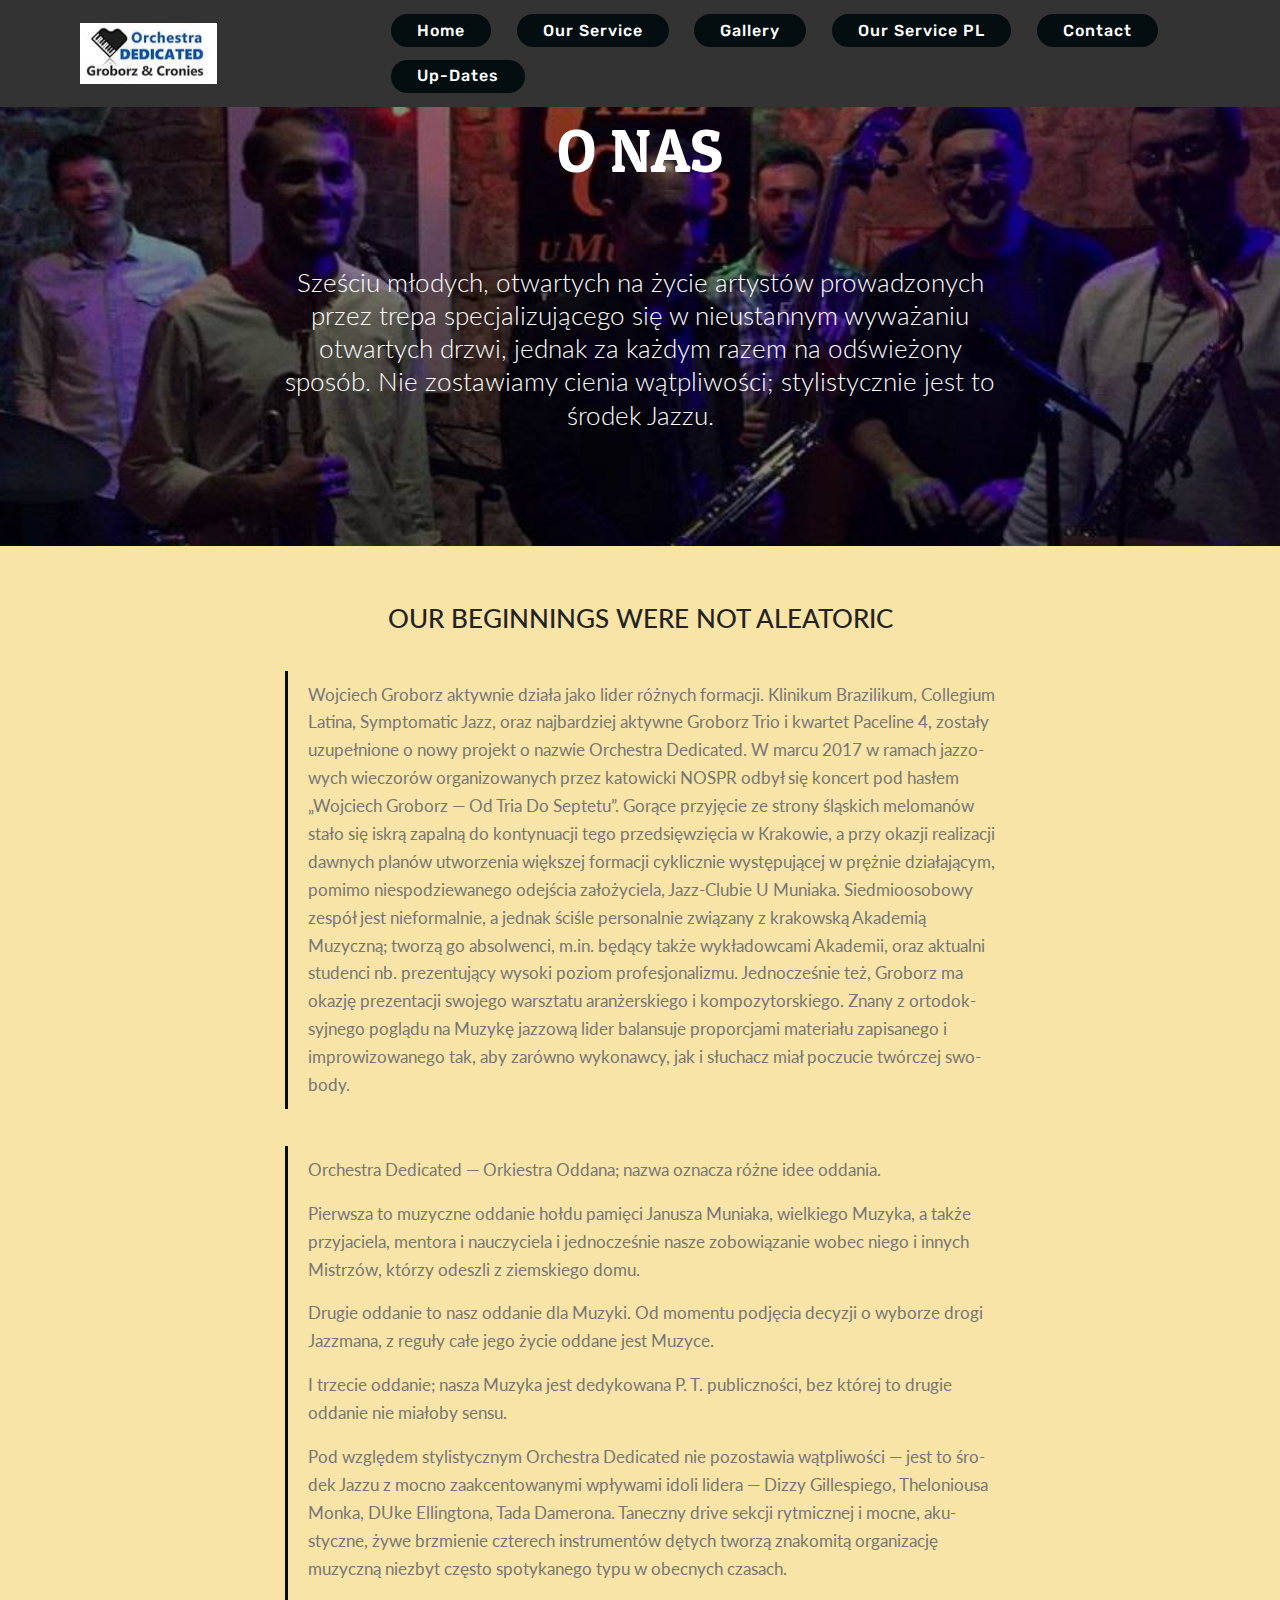
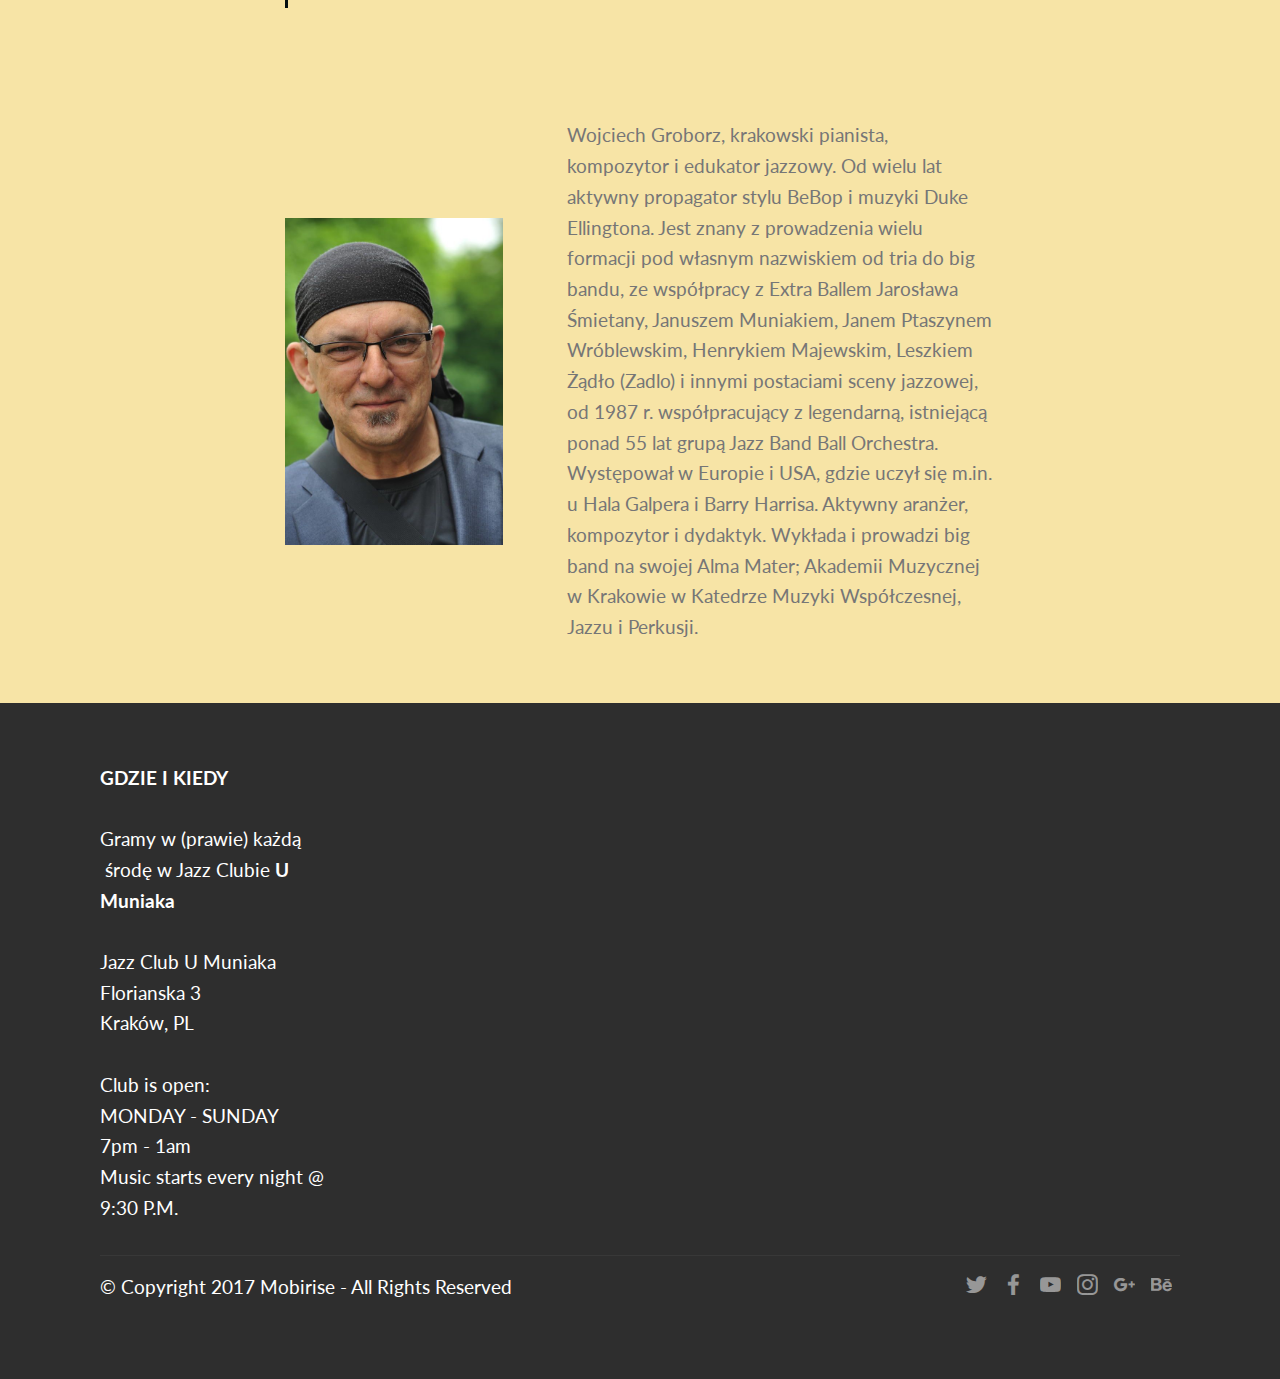
<file: services_pl.html>
<!DOCTYPE html>
<html >
<head>
  <!-- Site made with Mobirise Website Builder v4.6.5, https://mobirise.com -->
  <meta charset="UTF-8">
  <meta http-equiv="X-UA-Compatible" content="IE=edge">
  <meta name="generator" content="Mobirise v4.6.5, mobirise.com">
  <meta name="viewport" content="width=device-width, initial-scale=1, minimum-scale=1">
  <link rel="shortcut icon" href="assets/images/od-logo-revised-w-1507929997-128x56.png" type="image/x-icon">
  <meta name="description" content="Orchestra Dedicated home page. Jazz — bop oriented septet. Wojciech, Wojtek Groborz leader.">
  <title>Services PL</title>
  <link rel="stylesheet" href="assets/tether/tether.min.css">
  <link rel="stylesheet" href="assets/bootstrap/css/bootstrap.min.css">
  <link rel="stylesheet" href="assets/bootstrap/css/bootstrap-grid.min.css">
  <link rel="stylesheet" href="assets/bootstrap/css/bootstrap-reboot.min.css">
  <link rel="stylesheet" href="assets/dropdown/css/style.css">
  <link rel="stylesheet" href="assets/socicon/css/styles.css">
  <link rel="stylesheet" href="assets/theme/css/style.css">
  <link rel="stylesheet" href="assets/mobirise/css/mbr-additional.css" type="text/css">
  
  
  
</head>
<body>
  <section class="menu cid-qKwR1vdwhd" once="menu" id="menu1-24">

    

    <nav class="navbar navbar-expand beta-menu navbar-dropdown align-items-center navbar-fixed-top navbar-toggleable-sm">
        <button class="navbar-toggler navbar-toggler-right" type="button" data-toggle="collapse" data-target="#navbarSupportedContent" aria-controls="navbarSupportedContent" aria-expanded="false" aria-label="Toggle navigation">
            <div class="hamburger">
                <span></span>
                <span></span>
                <span></span>
                <span></span>
            </div>
        </button>
        <div class="menu-logo">
            <div class="navbar-brand">
                <span class="navbar-logo">
                    <a href="#top">
                         <img src="assets/images/od-logo-revised-w-1507929997-189x84.jpg" alt="Mobirise" title="" style="height: 3.8rem;">
                    </a>
                </span>
                <span class="navbar-caption-wrap"><a class="navbar-caption text-white display-4" href="#top"></a></span>
            </div>
        </div>
        <div class="collapse navbar-collapse" id="navbarSupportedContent">
            <ul class="navbar-nav nav-dropdown" data-app-modern-menu="true"><li class="nav-item">
                    <a class="nav-link link text-white display-4" href="services.html"></a>
                </li></ul>
            <div class="navbar-buttons mbr-section-btn"><a class="btn btn-sm btn-primary display-4" href="#top">Home</a> <a class="btn btn-sm btn-primary display-4" href="index.html#content4-2b">
                    
                    Our Service</a> <a class="btn btn-sm btn-primary display-4" href="index.html#content4-27">Gallery<br></a> <a class="btn btn-sm btn-primary display-4" href="services_pl.html">
                    
                    Our Service PL</a>  <a class="btn btn-sm btn-primary display-4" href="index.html#form1-2k">
                    
                    Contact</a> <a class="btn btn-sm btn-primary display-4" href="index.html#content8-2l" target="_blank">Up-Dates</a></div>
        </div>
    </nav>
</section>

<section class="engine"><a href="https://mobirise.ws/i">build your own website</a></section><section class="mbr-section content5 cid-qKwR1umEtw" id="content5-23">

    

    

    <div class="container">
        <div class="media-container-row">
            <div class="title col-12 col-md-8">
                <h2 class="align-center mbr-bold mbr-white pb-3 mbr-fonts-style display-1"><span style="font-weight: normal;">O NAS</span><div><br></div></h2>
                <h3 class="mbr-section-subtitle align-center mbr-light mbr-white pb-3 mbr-fonts-style display-5">Sześciu młodych, otwartych na życie artystów prowadzonych przez trepa specjalizującego się w nieustannym wyważaniu otwartych drzwi, jednak za każdym razem na odświeżony sposób. Nie zostawiamy cienia wątpliwości; stylistycznie jest to środek Jazzu.</h3>
                
                
            </div>
        </div>
    </div>
</section>

<section class="mbr-section content4 cid-qKAkLxQUp4" id="content4-2o">

    

    <div class="container">
        <div class="media-container-row">
            <div class="title col-12 col-md-8">
                <h2 class="align-center pb-3 mbr-fonts-style display-5">OUR BEGINNINGS WERE NOT ALEATORIC</h2>
                
                
            </div>
        </div>
    </div>
</section>

<section class="mbr-section article content1 cid-qKAkvCvaVH" id="content2-2n">

     

    <div class="container">
        <div class="media-container-row">
            <div class="mbr-text col-12 col-md-8 mbr-fonts-style display-7">
                <blockquote><span style="font-style: normal;">Woj­ciech Gro­borz aktyw­nie działa jako lider róż­nych for­ma­cji. Klini­kum Bra­zi­li­kum, Col­le­gium Latina, Symp­to­ma­tic Jazz, oraz naj­bar­dziej aktywne Gro­borz Trio i kwar­tet Pace­line 4, zostały uzu­peł­nione o nowy pro­jekt o nazwie Orche­stra Dedi­ca­ted. W marcu 2017 w ramach jaz­zo­wych wie­czo­rów orga­ni­zo­wa­nych przez kato­wicki NOSPR odbył się kon­cert pod hasłem „Woj­ciech Gro­borz — Od Tria Do Sep­tetu”. Gorące przy­ję­cie ze strony śląskich melo­ma­nów stało się iskrą zapalną do kon­ty­nu­acji tego przed­się­wzię­cia w Kra­ko­wie, a przy oka­zji reali­za­cji daw­nych pla­nów utwo­rze­nia więk­szej for­ma­cji cyklicz­nie wystę­pu­ją­cej w pręż­nie dzia­ła­ją­cym, pomimo nie­spo­dzie­wa­nego odej­ścia zało­ży­ciela, Jazz-Clu­bie U Muniaka. Sied­mio­oso­bowy zespół jest nie­for­mal­nie, a jed­nak ści­śle per­so­nal­nie zwią­zany z kra­kow­ską Aka­de­mią Muzyczną; two­rzą go absol­wenci, m.in. będący także wykła­dow­cami Aka­de­mii, oraz aktu­alni stu­denci nb. pre­zen­tu­jący wysoki poziom pro­fe­sjo­na­li­zmu. Jed­no­cze­śnie też, Gro­borz ma oka­zję pre­zen­ta­cji swo­jego warsz­tatu aran­żer­skiego i kom­po­zy­tor­skiego. Znany z orto­dok­syj­nego poglądu na Muzykę jaz­zową lider balan­suje pro­por­cjami mate­riału zapi­sa­nego i impro­wi­zo­wa­nego tak, aby zarówno wyko­nawcy, jak i słu­chacz miał poczu­cie twór­czej swo­body.</span></blockquote><blockquote><p><span style="font-style: normal;">Orche­stra Dedi­ca­ted — Orkie­stra Oddana; nazwa ozna­cza różne idee odda­nia. </span></p><p><span style="font-style: normal;">Pierw­sza to muzyczne odda­nie hołdu pamięci Janu­sza Muniaka, wiel­kiego Muzyka, a także przy­ja­ciela, men­tora i nauczy­ciela i jed­no­cze­śnie nasze zobo­wią­za­nie wobec niego i innych Mistrzów, któ­rzy ode­szli z ziem­skiego domu. </span></p><p><span style="font-style: normal;">Dru­gie odda­nie to nasz odda­nie dla Muzyki. Od momentu pod­ję­cia decy­zji o wybo­rze drogi Jaz­zmana, z reguły całe jego życie oddane jest Muzyce. </span></p><p><span style="font-style: normal;">I trze­cie odda­nie; nasza Muzyka jest dedy­ko­wana P. T. publicz­no­ści, bez któ­rej to dru­gie odda­nie nie mia­łoby sensu. </span></p><p><span style="font-style: normal;">Pod wzglę­dem sty­li­stycz­nym Orche­stra Dedi­ca­ted nie pozo­sta­wia wąt­pli­wo­ści — jest to śro­dek Jazzu z mocno zaak­cen­to­wa­nymi wpły­wami idoli lidera — Dizzy Gil­le­spiego, The­lo­nio­usa Monka, DUke Ellingtona, Tada Dame­rona. Taneczny drive sek­cji ryt­micz­nej i mocne, aku­styczne, żywe brzmie­nie czte­rech instru­men­tów dętych two­rzą zna­ko­mitą orga­ni­za­cję muzyczną nie­zbyt czę­sto spo­ty­ka­nego typu w obec­nych cza­sach.</span></p></blockquote>
            </div>
        </div>
    </div>
</section>

<section class="mbr-section content6 cid-qKAjVxg2eY" id="content6-2m">
    
     
    
    <div class="container">
        <div class="media-container-row">
            <div class="col-12 col-md-8">
                <div class="media-container-row">
                    <div class="mbr-figure" style="width: 60%;">
                      <img src="assets/images/zych-grobo43-599x900.jpg" alt="Mobirise" title="">  
                    </div>
                    <div class="media-content">
                        <div class="mbr-section-text">
                            <p class="mbr-text mb-0 mbr-fonts-style display-7">Wojciech Groborz, krakowski pianista, kompozytor i edukator jazzowy. Od wielu lat aktywny propagator stylu BeBop i muzyki Duke Ellingtona. Jest znany z prowadzenia wielu formacji pod własnym nazwiskiem od tria do big bandu, ze współpracy z Extra Ballem Jarosława Śmietany, Januszem Muniakiem, Janem Ptaszynem Wróblewskim, Henrykiem Majewskim, Leszkiem Żądło (Zadlo) i innymi postaciami sceny jazzowej, od 1987 r. współpracujący z  legendarną, istniejącą ponad 55 lat grupą Jazz Band Ball Orchestra. Występował w Europie i USA, gdzie uczył się m.in. u Hala Galpera i Barry Harrisa. Aktywny aranżer, kompozytor i dydaktyk. Wykłada i prowadzi big band na swojej Alma Mater; Akademii Muzycznej w Krakowie w Katedrze Muzyki Współczesnej, Jazzu i Perkusji.</p>
                        </div>
                    </div>
                </div>
            </div>
        </div>
    </div>
</section>

<section class="cid-qKwR1wx8DV" id="footer2-26">

    

    

    <div class="container">
        <div class="media-container-row content mbr-white">
            <div class="col-12 col-md-3 mbr-fonts-style display-7">
                <p class="mbr-text"><strong>GDZIE I KIEDY</strong><br><br>Gramy w (prawie) każdą &nbsp;środę w Jazz Clubie <strong>U Muniaka</strong><br><br>Jazz Club U Muniaka<br>Florianska 3<br>​Kraków, PL<br><br>Club is open:<br>​MONDAY - SUNDAY<br>7pm - 1am<br>Music starts every night @ 9:30 P.M.</p>
            </div>
            <div class="col-12 col-md-3 mbr-fonts-style display-7">
                <p class="mbr-text"></p>
            </div>
            <div class="col-12 col-md-6">
                <div class="google-map"><iframe frameborder="0" style="border:0" src="https://www.google.com/maps/embed/v1/place?key=AIzaSyA0Dx_boXQiwvdz8sJHoYeZNVTdoWONYkU&amp;q=place_id:ChIJ1Rn35RFbFkcRpRyFFeNsd6U" allowfullscreen=""></iframe></div>
            </div>
        </div>
        <div class="footer-lower">
            <div class="media-container-row">
                <div class="col-sm-12">
                    <hr>
                </div>
            </div>
            <div class="media-container-row mbr-white">
                <div class="col-sm-6 copyright">
                    <p class="mbr-text mbr-fonts-style display-7">
                        © Copyright 2017 Mobirise - All Rights Reserved
                    </p>
                </div>
                <div class="col-md-6">
                    <div class="social-list align-right">
                        <div class="soc-item">
                            <a href="https://twitter.com/mobirise" target="_blank">
                                <span class="socicon-twitter socicon mbr-iconfont mbr-iconfont-social"></span>
                            </a>
                        </div>
                        <div class="soc-item">
                            <a href="https://www.facebook.com/pages/Mobirise/1616226671953247" target="_blank">
                                <span class="socicon-facebook socicon mbr-iconfont mbr-iconfont-social"></span>
                            </a>
                        </div>
                        <div class="soc-item">
                            <a href="https://www.youtube.com/c/mobirise" target="_blank">
                                <span class="socicon-youtube socicon mbr-iconfont mbr-iconfont-social"></span>
                            </a>
                        </div>
                        <div class="soc-item">
                            <a href="https://instagram.com/mobirise" target="_blank">
                                <span class="socicon-instagram socicon mbr-iconfont mbr-iconfont-social"></span>
                            </a>
                        </div>
                        <div class="soc-item">
                            <a href="https://plus.google.com/u/0/+Mobirise" target="_blank">
                                <span class="socicon-googleplus socicon mbr-iconfont mbr-iconfont-social"></span>
                            </a>
                        </div>
                        <div class="soc-item">
                            <a href="https://www.behance.net/Mobirise" target="_blank">
                                <span class="socicon-behance socicon mbr-iconfont mbr-iconfont-social"></span>
                            </a>
                        </div>
                    </div>
                </div>
            </div>
        </div>
    </div>
</section>


  <script src="assets/web/assets/jquery/jquery.min.js"></script>
  <script src="assets/popper/popper.min.js"></script>
  <script src="assets/tether/tether.min.js"></script>
  <script src="assets/bootstrap/js/bootstrap.min.js"></script>
  <script src="assets/smoothscroll/smooth-scroll.js"></script>
  <script src="assets/dropdown/js/script.min.js"></script>
  <script src="assets/touchswipe/jquery.touch-swipe.min.js"></script>
  <script src="assets/theme/js/script.js"></script>
  
  
 <div id="scrollToTop" class="scrollToTop mbr-arrow-up"><a style="text-align: center;"><i></i></a></div>
  </body>
</html>
</file>
<file: assets/web/assets/mobirise-icons/mobirise-icons.css>
@font-face {
  font-family: 'MobiriseIcons';
  src:  url('mobirise-icons.eot?spat4u');
  src:  url('mobirise-icons.eot?spat4u#iefix') format('embedded-opentype'),
    url('mobirise-icons.ttf?spat4u') format('truetype'),
    url('mobirise-icons.woff?spat4u') format('woff'),
    url('mobirise-icons.svg?spat4u#MobiriseIcons') format('svg');
  font-weight: normal;
  font-style: normal;
}

[class^="mbri-"], [class*=" mbri-"] {
  /* use !important to prevent issues with browser extensions that change fonts */
  font-family: MobiriseIcons !important;
  speak: none;
  font-style: normal;
  font-weight: normal;
  font-variant: normal;
  text-transform: none;
  line-height: 1;

  /* Better Font Rendering =========== */
  -webkit-font-smoothing: antialiased;
  -moz-osx-font-smoothing: grayscale;
}

.mbri-add-submenu:before {
  content: "\e900";
}
.mbri-alert:before {
  content: "\e901";
}
.mbri-align-center:before {
  content: "\e902";
}
.mbri-align-justify:before {
  content: "\e903";
}
.mbri-align-left:before {
  content: "\e904";
}
.mbri-align-right:before {
  content: "\e905";
}
.mbri-android:before {
  content: "\e906";
}
.mbri-apple:before {
  content: "\e907";
}
.mbri-arrow-down:before {
  content: "\e908";
}
.mbri-arrow-next:before {
  content: "\e909";
}
.mbri-arrow-prev:before {
  content: "\e90a";
}
.mbri-arrow-up:before {
  content: "\e90b";
}
.mbri-bold:before {
  content: "\e90c";
}
.mbri-bookmark:before {
  content: "\e90d";
}
.mbri-bootstrap:before {
  content: "\e90e";
}
.mbri-briefcase:before {
  content: "\e90f";
}
.mbri-browse:before {
  content: "\e910";
}
.mbri-bulleted-list:before {
  content: "\e911";
}
.mbri-calendar:before {
  content: "\e912";
}
.mbri-camera:before {
  content: "\e913";
}
.mbri-cart-add:before {
  content: "\e914";
}
.mbri-cart-full:before {
  content: "\e915";
}
.mbri-cash:before {
  content: "\e916";
}
.mbri-change-style:before {
  content: "\e917";
}
.mbri-chat:before {
  content: "\e918";
}
.mbri-clock:before {
  content: "\e919";
}
.mbri-close:before {
  content: "\e91a";
}
.mbri-cloud:before {
  content: "\e91b";
}
.mbri-code:before {
  content: "\e91c";
}
.mbri-contact-form:before {
  content: "\e91d";
}
.mbri-credit-card:before {
  content: "\e91e";
}
.mbri-cursor-click:before {
  content: "\e91f";
}
.mbri-cust-feedback:before {
  content: "\e920";
}
.mbri-database:before {
  content: "\e921";
}
.mbri-delivery:before {
  content: "\e922";
}
.mbri-desktop:before {
  content: "\e923";
}
.mbri-devices:before {
  content: "\e924";
}
.mbri-down:before {
  content: "\e925";
}
.mbri-download:before {
  content: "\e989";
}
.mbri-drag-n-drop:before {
  content: "\e927";
}
.mbri-drag-n-drop2:before {
  content: "\e928";
}
.mbri-edit:before {
  content: "\e929";
}
.mbri-edit2:before {
  content: "\e92a";
}
.mbri-error:before {
  content: "\e92b";
}
.mbri-extension:before {
  content: "\e92c";
}
.mbri-features:before {
  content: "\e92d";
}
.mbri-file:before {
  content: "\e92e";
}
.mbri-flag:before {
  content: "\e92f";
}
.mbri-folder:before {
  content: "\e930";
}
.mbri-gift:before {
  content: "\e931";
}
.mbri-github:before {
  content: "\e932";
}
.mbri-globe:before {
  content: "\e933";
}
.mbri-globe-2:before {
  content: "\e934";
}
.mbri-growing-chart:before {
  content: "\e935";
}
.mbri-hearth:before {
  content: "\e936";
}
.mbri-help:before {
  content: "\e937";
}
.mbri-home:before {
  content: "\e938";
}
.mbri-hot-cup:before {
  content: "\e939";
}
.mbri-idea:before {
  content: "\e93a";
}
.mbri-image-gallery:before {
  content: "\e93b";
}
.mbri-image-slider:before {
  content: "\e93c";
}
.mbri-info:before {
  content: "\e93d";
}
.mbri-italic:before {
  content: "\e93e";
}
.mbri-key:before {
  content: "\e93f";
}
.mbri-laptop:before {
  content: "\e940";
}
.mbri-layers:before {
  content: "\e941";
}
.mbri-left-right:before {
  content: "\e942";
}
.mbri-left:before {
  content: "\e943";
}
.mbri-letter:before {
  content: "\e944";
}
.mbri-like:before {
  content: "\e945";
}
.mbri-link:before {
  content: "\e946";
}
.mbri-lock:before {
  content: "\e947";
}
.mbri-login:before {
  content: "\e948";
}
.mbri-logout:before {
  content: "\e949";
}
.mbri-magic-stick:before {
  content: "\e94a";
}
.mbri-map-pin:before {
  content: "\e94b";
}
.mbri-menu:before {
  content: "\e94c";
}
.mbri-mobile:before {
  content: "\e94d";
}
.mbri-mobile2:before {
  content: "\e94e";
}
.mbri-mobirise:before {
  content: "\e94f";
}
.mbri-more-horizontal:before {
  content: "\e950";
}
.mbri-more-vertical:before {
  content: "\e951";
}
.mbri-music:before {
  content: "\e952";
}
.mbri-new-file:before {
  content: "\e953";
}
.mbri-numbered-list:before {
  content: "\e954";
}
.mbri-opened-folder:before {
  content: "\e955";
}
.mbri-pages:before {
  content: "\e956";
}
.mbri-paper-plane:before {
  content: "\e957";
}
.mbri-paperclip:before {
  content: "\e958";
}
.mbri-photo:before {
  content: "\e959";
}
.mbri-photos:before {
  content: "\e95a";
}
.mbri-pin:before {
  content: "\e95b";
}
.mbri-play:before {
  content: "\e95c";
}
.mbri-plus:before {
  content: "\e95d";
}
.mbri-preview:before {
  content: "\e95e";
}
.mbri-print:before {
  content: "\e95f";
}
.mbri-protect:before {
  content: "\e960";
}
.mbri-question:before {
  content: "\e961";
}
.mbri-quote-left:before {
  content: "\e962";
}
.mbri-quote-right:before {
  content: "\e963";
}
.mbri-refresh:before {
  content: "\e964";
}
.mbri-responsive:before {
  content: "\e965";
}
.mbri-right:before {
  content: "\e966";
}
.mbri-rocket:before {
  content: "\e967";
}
.mbri-sad-face:before {
  content: "\e968";
}
.mbri-sale:before {
  content: "\e969";
}
.mbri-save:before {
  content: "\e96a";
}
.mbri-search:before {
  content: "\e96b";
}
.mbri-setting:before {
  content: "\e96c";
}
.mbri-setting2:before {
  content: "\e96d";
}
.mbri-setting3:before {
  content: "\e96e";
}
.mbri-share:before {
  content: "\e96f";
}
.mbri-shopping-bag:before {
  content: "\e970";
}
.mbri-shopping-basket:before {
  content: "\e971";
}
.mbri-shopping-cart:before {
  content: "\e972";
}
.mbri-sites:before {
  content: "\e973";
}
.mbri-smile-face:before {
  content: "\e974";
}
.mbri-speed:before {
  content: "\e975";
}
.mbri-star:before {
  content: "\e976";
}
.mbri-success:before {
  content: "\e977";
}
.mbri-sun:before {
  content: "\e978";
}
.mbri-sun2:before {
  content: "\e979";
}
.mbri-tablet:before {
  content: "\e97a";
}
.mbri-tablet-vertical:before {
  content: "\e97b";
}
.mbri-target:before {
  content: "\e97c";
}
.mbri-timer:before {
  content: "\e97d";
}
.mbri-to-ftp:before {
  content: "\e97e";
}
.mbri-to-local-drive:before {
  content: "\e97f";
}
.mbri-touch-swipe:before {
  content: "\e980";
}
.mbri-touch:before {
  content: "\e981";
}
.mbri-trash:before {
  content: "\e982";
}
.mbri-underline:before {
  content: "\e983";
}
.mbri-unlink:before {
  content: "\e984";
}
.mbri-unlock:before {
  content: "\e985";
}
.mbri-up-down:before {
  content: "\e986";
}
.mbri-up:before {
  content: "\e987";
}
.mbri-update:before {
  content: "\e988";
}
.mbri-upload:before {
 content: "\e926"; 
}
.mbri-user:before {
  content: "\e98a";
}
.mbri-user2:before {
  content: "\e98b";
}
.mbri-users:before {
  content: "\e98c";
}
.mbri-video:before {
  content: "\e98d";
}
.mbri-video-play:before {
  content: "\e98e";
}
.mbri-watch:before {
  content: "\e98f";
}
.mbri-website-theme:before {
  content: "\e990";
}
.mbri-wifi:before {
  content: "\e991";
}
.mbri-windows:before {
  content: "\e992";
}
.mbri-zoom-out:before {
  content: "\e993";
}
.mbri-redo:before {
  content: "\e994";
}
.mbri-undo:before {
  content: "\e995";
}
</file>
<file: assets/socicon/css/styles.css>
@charset "UTF-8";

@font-face {
  font-family: "socicon";
  src:url("../fonts/socicon.eot");
  src:url("../fonts/socicon.eot?#iefix") format("embedded-opentype"),
    url("../fonts/socicon.woff") format("woff"),
    url("../fonts/socicon.ttf") format("truetype"),
    url("../fonts/socicon.svg#socicon") format("svg");
  font-weight: normal;
  font-style: normal;

}

[data-icon]:before {
  font-family: "socicon" !important;
  content: attr(data-icon);
  font-style: normal !important;
  font-weight: normal !important;
  font-variant: normal !important;
  text-transform: none !important;
  speak: none;
  line-height: 1;
  -webkit-font-smoothing: antialiased;
  -moz-osx-font-smoothing: grayscale;
}

[class^="socicon-"]:before,
[class*=" socicon-"]:before {
  font-family: "socicon" !important;
  font-style: normal !important;
  font-weight: normal !important;
  font-variant: normal !important;
  text-transform: none !important;
  speak: none;
  line-height: 1;
  -webkit-font-smoothing: antialiased;
  -moz-osx-font-smoothing: grayscale;
}

.socicon-modelmayhem:before {
  content: "\e000";
}
.socicon-mixcloud:before {
  content: "\e001";
}
.socicon-drupal:before {
  content: "\e002";
}
.socicon-swarm:before {
  content: "\e003";
}
.socicon-istock:before {
  content: "\e004";
}
.socicon-yammer:before {
  content: "\e005";
}
.socicon-ello:before {
  content: "\e006";
}
.socicon-stackoverflow:before {
  content: "\e007";
}
.socicon-persona:before {
  content: "\e008";
}
.socicon-triplej:before {
  content: "\e009";
}
.socicon-houzz:before {
  content: "\e00a";
}
.socicon-rss:before {
  content: "\e00b";
}
.socicon-paypal:before {
  content: "\e00c";
}
.socicon-odnoklassniki:before {
  content: "\e00d";
}
.socicon-airbnb:before {
  content: "\e00e";
}
.socicon-periscope:before {
  content: "\e00f";
}
.socicon-outlook:before {
  content: "\e010";
}
.socicon-coderwall:before {
  content: "\e011";
}
.socicon-tripadvisor:before {
  content: "\e012";
}
.socicon-appnet:before {
  content: "\e013";
}
.socicon-goodreads:before {
  content: "\e014";
}
.socicon-tripit:before {
  content: "\e015";
}
.socicon-lanyrd:before {
  content: "\e016";
}
.socicon-slideshare:before {
  content: "\e017";
}
.socicon-buffer:before {
  content: "\e018";
}
.socicon-disqus:before {
  content: "\e019";
}
.socicon-vkontakte:before {
  content: "\e01a";
}
.socicon-whatsapp:before {
  content: "\e01b";
}
.socicon-patreon:before {
  content: "\e01c";
}
.socicon-storehouse:before {
  content: "\e01d";
}
.socicon-pocket:before {
  content: "\e01e";
}
.socicon-mail:before {
  content: "\e01f";
}
.socicon-blogger:before {
  content: "\e020";
}
.socicon-technorati:before {
  content: "\e021";
}
.socicon-reddit:before {
  content: "\e022";
}
.socicon-dribbble:before {
  content: "\e023";
}
.socicon-stumbleupon:before {
  content: "\e024";
}
.socicon-digg:before {
  content: "\e025";
}
.socicon-envato:before {
  content: "\e026";
}
.socicon-behance:before {
  content: "\e027";
}
.socicon-delicious:before {
  content: "\e028";
}
.socicon-deviantart:before {
  content: "\e029";
}
.socicon-forrst:before {
  content: "\e02a";
}
.socicon-play:before {
  content: "\e02b";
}
.socicon-zerply:before {
  content: "\e02c";
}
.socicon-wikipedia:before {
  content: "\e02d";
}
.socicon-apple:before {
  content: "\e02e";
}
.socicon-flattr:before {
  content: "\e02f";
}
.socicon-github:before {
  content: "\e030";
}
.socicon-renren:before {
  content: "\e031";
}
.socicon-friendfeed:before {
  content: "\e032";
}
.socicon-newsvine:before {
  content: "\e033";
}
.socicon-identica:before {
  content: "\e034";
}
.socicon-bebo:before {
  content: "\e035";
}
.socicon-zynga:before {
  content: "\e036";
}
.socicon-steam:before {
  content: "\e037";
}
.socicon-xbox:before {
  content: "\e038";
}
.socicon-windows:before {
  content: "\e039";
}
.socicon-qq:before {
  content: "\e03a";
}
.socicon-douban:before {
  content: "\e03b";
}
.socicon-meetup:before {
  content: "\e03c";
}
.socicon-playstation:before {
  content: "\e03d";
}
.socicon-android:before {
  content: "\e03e";
}
.socicon-snapchat:before {
  content: "\e03f";
}
.socicon-twitter:before {
  content: "\e040";
}
.socicon-facebook:before {
  content: "\e041";
}
.socicon-googleplus:before {
  content: "\e042";
}
.socicon-pinterest:before {
  content: "\e043";
}
.socicon-foursquare:before {
  content: "\e044";
}
.socicon-yahoo:before {
  content: "\e045";
}
.socicon-skype:before {
  content: "\e046";
}
.socicon-yelp:before {
  content: "\e047";
}
.socicon-feedburner:before {
  content: "\e048";
}
.socicon-linkedin:before {
  content: "\e049";
}
.socicon-viadeo:before {
  content: "\e04a";
}
.socicon-xing:before {
  content: "\e04b";
}
.socicon-myspace:before {
  content: "\e04c";
}
.socicon-soundcloud:before {
  content: "\e04d";
}
.socicon-spotify:before {
  content: "\e04e";
}
.socicon-grooveshark:before {
  content: "\e04f";
}
.socicon-lastfm:before {
  content: "\e050";
}
.socicon-youtube:before {
  content: "\e051";
}
.socicon-vimeo:before {
  content: "\e052";
}
.socicon-dailymotion:before {
  content: "\e053";
}
.socicon-vine:before {
  content: "\e054";
}
.socicon-flickr:before {
  content: "\e055";
}
.socicon-500px:before {
  content: "\e056";
}
.socicon-wordpress:before {
  content: "\e058";
}
.socicon-tumblr:before {
  content: "\e059";
}
.socicon-twitch:before {
  content: "\e05a";
}
.socicon-8tracks:before {
  content: "\e05b";
}
.socicon-amazon:before {
  content: "\e05c";
}
.socicon-icq:before {
  content: "\e05d";
}
.socicon-smugmug:before {
  content: "\e05e";
}
.socicon-ravelry:before {
  content: "\e05f";
}
.socicon-weibo:before {
  content: "\e060";
}
.socicon-baidu:before {
  content: "\e061";
}
.socicon-angellist:before {
  content: "\e062";
}
.socicon-ebay:before {
  content: "\e063";
}
.socicon-imdb:before {
  content: "\e064";
}
.socicon-stayfriends:before {
  content: "\e065";
}
.socicon-residentadvisor:before {
  content: "\e066";
}
.socicon-google:before {
  content: "\e067";
}
.socicon-yandex:before {
  content: "\e068";
}
.socicon-sharethis:before {
  content: "\e069";
}
.socicon-bandcamp:before {
  content: "\e06a";
}
.socicon-itunes:before {
  content: "\e06b";
}
.socicon-deezer:before {
  content: "\e06c";
}
.socicon-telegram:before {
  content: "\e06e";
}
.socicon-openid:before {
  content: "\e06f";
}
.socicon-amplement:before {
  content: "\e070";
}
.socicon-viber:before {
  content: "\e071";
}
.socicon-zomato:before {
  content: "\e072";
}
.socicon-draugiem:before {
  content: "\e074";
}
.socicon-endomodo:before {
  content: "\e075";
}
.socicon-filmweb:before {
  content: "\e076";
}
.socicon-stackexchange:before {
  content: "\e077";
}
.socicon-wykop:before {
  content: "\e078";
}
.socicon-teamspeak:before {
  content: "\e079";
}
.socicon-teamviewer:before {
  content: "\e07a";
}
.socicon-ventrilo:before {
  content: "\e07b";
}
.socicon-younow:before {
  content: "\e07c";
}
.socicon-raidcall:before {
  content: "\e07d";
}
.socicon-mumble:before {
  content: "\e07e";
}
.socicon-medium:before {
  content: "\e06d";
}
.socicon-bebee:before {
  content: "\e07f";
}
.socicon-hitbox:before {
  content: "\e080";
}
.socicon-reverbnation:before {
  content: "\e081";
}
.socicon-formulr:before {
  content: "\e082";
}
.socicon-instagram:before {
  content: "\e057";
}
.socicon-battlenet:before {
  content: "\e083";
}
.socicon-chrome:before {
  content: "\e084";
}
.socicon-discord:before {
  content: "\e086";
}
.socicon-issuu:before {
  content: "\e087";
}
.socicon-macos:before {
  content: "\e088";
}
.socicon-firefox:before {
  content: "\e089";
}
.socicon-opera:before {
  content: "\e08d";
}
.socicon-keybase:before {
  content: "\e090";
}
.socicon-alliance:before {
  content: "\e091";
}
.socicon-livejournal:before {
  content: "\e092";
}
.socicon-googlephotos:before {
  content: "\e093";
}
.socicon-horde:before {
  content: "\e094";
}
.socicon-etsy:before {
  content: "\e095";
}
.socicon-zapier:before {
  content: "\e096";
}
.socicon-google-scholar:before {
  content: "\e097";
}
.socicon-researchgate:before {
  content: "\e098";
}
.socicon-wechat:before {
  content: "\e099";
}
.socicon-strava:before {
  content: "\e09a";
}
.socicon-line:before {
  content: "\e09b";
}
.socicon-lyft:before {
  content: "\e09c";
}
.socicon-uber:before {
  content: "\e09d";
}
.socicon-songkick:before {
  content: "\e09e";
}
.socicon-viewbug:before {
  content: "\e09f";
}
.socicon-googlegroups:before {
  content: "\e0a0";
}
.socicon-quora:before {
  content: "\e073";
}
.socicon-diablo:before {
  content: "\e085";
}
.socicon-blizzard:before {
  content: "\e0a1";
}
.socicon-hearthstone:before {
  content: "\e08b";
}
.socicon-heroes:before {
  content: "\e08a";
}
.socicon-overwatch:before {
  content: "\e08c";
}
.socicon-warcraft:before {
  content: "\e08e";
}
.socicon-starcraft:before {
  content: "\e08f";
}
.socicon-beam:before {
  content: "\e0a2";
}
.socicon-curse:before {
  content: "\e0a3";
}
.socicon-player:before {
  content: "\e0a4";
}
.socicon-streamjar:before {
  content: "\e0a5";
}
.socicon-nintendo:before {
  content: "\e0a6";
}
.socicon-hellocoton:before {
  content: "\e0a7";
}
</file>
<file: assets/dropdown/css/style.css>
.navbar-dropdown {
  left: 0;
  padding: 0;
  position: absolute;
  right: 0;
  top: 0;
  transition: all 0.45s ease;
  z-index: 1030;
  background: #282828; }
  .navbar-dropdown .navbar-logo {
    margin-right: 0.8rem;
    transition: margin 0.3s ease-in-out;
    vertical-align: middle; }
    .navbar-dropdown .navbar-logo img {
      height: 3.125rem;
      transition: all 0.3s ease-in-out; }
    .navbar-dropdown .navbar-logo.mbr-iconfont {
      font-size: 3.125rem;
      line-height: 3.125rem; }
  .navbar-dropdown .navbar-caption {
    font-weight: 700;
    white-space: normal;
    vertical-align: -4px;
    line-height: 3.125rem !important; }
    .navbar-dropdown .navbar-caption, .navbar-dropdown .navbar-caption:hover {
      color: inherit;
      text-decoration: none; }
  .navbar-dropdown .mbr-iconfont + .navbar-caption {
    vertical-align: -1px; }
  .navbar-dropdown.navbar-fixed-top {
    position: fixed; }
  .navbar-dropdown .navbar-brand span {
    vertical-align: -4px; }
  .navbar-dropdown.bg-color.transparent {
    background: none; }
  .navbar-dropdown.navbar-short .navbar-brand {
    padding: 0.625rem 0; }
    .navbar-dropdown.navbar-short .navbar-brand span {
      vertical-align: -1px; }
  .navbar-dropdown.navbar-short .navbar-caption {
    line-height: 2.375rem !important;
    vertical-align: -2px; }
  .navbar-dropdown.navbar-short .navbar-logo {
    margin-right: 0.5rem; }
    .navbar-dropdown.navbar-short .navbar-logo img {
      height: 2.375rem; }
    .navbar-dropdown.navbar-short .navbar-logo.mbr-iconfont {
      font-size: 2.375rem;
      line-height: 2.375rem; }
  .navbar-dropdown.navbar-short .mbr-table-cell {
    height: 3.625rem; }
  .navbar-dropdown .navbar-close {
    left: 0.6875rem;
    position: fixed;
    top: 0.75rem;
    z-index: 1000; }
  .navbar-dropdown .hamburger-icon {
    content: "";
    display: inline-block;
    vertical-align: middle;
    width: 16px;
    -webkit-box-shadow: 0 -6px 0 1px #282828,0 0 0 1px #282828,0 6px 0 1px #282828;
    -moz-box-shadow: 0 -6px 0 1px #282828,0 0 0 1px #282828,0 6px 0 1px #282828;
    box-shadow: 0 -6px 0 1px #282828,0 0 0 1px #282828,0 6px 0 1px #282828; }

.dropdown-menu .dropdown-toggle[data-toggle="dropdown-submenu"]::after {
  border-bottom: 0.35em solid transparent;
  border-left: 0.35em solid;
  border-right: 0;
  border-top: 0.35em solid transparent;
  margin-left: 0.3rem; }

.dropdown-menu .dropdown-item:focus {
  outline: 0; }

.nav-dropdown {
  font-size: 0.75rem;
  font-weight: 500;
  height: auto !important; }
  .nav-dropdown .nav-btn {
    padding-left: 1rem; }
  .nav-dropdown .link {
    margin: .667em 1.667em;
    font-weight: 500;
    padding: 0;
    transition: color .2s ease-in-out; }
    .nav-dropdown .link.dropdown-toggle {
      margin-right: 2.583em; }
      .nav-dropdown .link.dropdown-toggle::after {
        margin-left: .25rem;
        border-top: 0.35em solid;
        border-right: 0.35em solid transparent;
        border-left: 0.35em solid transparent;
        border-bottom: 0; }
      .nav-dropdown .link.dropdown-toggle[aria-expanded="true"] {
        margin: 0;
        padding: 0.667em 3.263em  0.667em 1.667em; }
  .nav-dropdown .link::after,
  .nav-dropdown .dropdown-item::after {
    color: inherit; }
  .nav-dropdown .btn {
    font-size: 0.75rem;
    font-weight: 700;
    letter-spacing: 0;
    margin-bottom: 0;
    padding-left: 1.25rem;
    padding-right: 1.25rem; }
  .nav-dropdown .dropdown-menu {
    border-radius: 0;
    border: 0;
    left: 0;
    margin: 0;
    padding-bottom: 1.25rem;
    padding-top: 1.25rem;
    position: relative; }
  .nav-dropdown .dropdown-submenu {
    margin-left: 0.125rem;
    top: 0; }
  .nav-dropdown .dropdown-item {
    font-weight: 500;
    line-height: 2;
    padding: 0.3846em 4.615em 0.3846em 1.5385em;
    position: relative;
    transition: color .2s ease-in-out, background-color .2s ease-in-out; }
    .nav-dropdown .dropdown-item::after {
      margin-top: -0.3077em;
      position: absolute;
      right: 1.1538em;
      top: 50%; }
    .nav-dropdown .dropdown-item:focus, .nav-dropdown .dropdown-item:hover {
      background: none; }

@media (max-width: 767px) {
  .nav-dropdown.navbar-toggleable-sm {
    bottom: 0;
    display: none;
    left: 0;
    overflow-x: hidden;
    position: fixed;
    top: 0;
    transform: translateX(-100%);
    -ms-transform: translateX(-100%);
    -webkit-transform: translateX(-100%);
    width: 18.75rem;
    z-index: 999; } }
.nav-dropdown.navbar-toggleable-xl {
  bottom: 0;
  display: none;
  left: 0;
  overflow-x: hidden;
  position: fixed;
  top: 0;
  transform: translateX(-100%);
  -ms-transform: translateX(-100%);
  -webkit-transform: translateX(-100%);
  width: 18.75rem;
  z-index: 999; }

.nav-dropdown-sm {
  display: block !important;
  overflow-x: hidden;
  overflow: auto;
  padding-top: 3.875rem; }
  .nav-dropdown-sm::after {
    content: "";
    display: block;
    height: 3rem;
    width: 100%; }
  .nav-dropdown-sm.collapse.in ~ .navbar-close {
    display: block !important; }
  .nav-dropdown-sm.collapsing, .nav-dropdown-sm.collapse.in {
    transform: translateX(0);
    -ms-transform: translateX(0);
    -webkit-transform: translateX(0);
    transition: all 0.25s ease-out;
    -webkit-transition: all 0.25s ease-out;
    background: #282828; }
  .nav-dropdown-sm.collapsing[aria-expanded="false"] {
    transform: translateX(-100%);
    -ms-transform: translateX(-100%);
    -webkit-transform: translateX(-100%); }
  .nav-dropdown-sm .nav-item {
    display: block;
    margin-left: 0 !important;
    padding-left: 0; }
  .nav-dropdown-sm .link,
  .nav-dropdown-sm .dropdown-item {
    border-top: 1px dotted rgba(255, 255, 255, 0.1);
    font-size: 0.8125rem;
    line-height: 1.6;
    margin: 0 !important;
    padding: 0.875rem 2.4rem 0.875rem 1.5625rem !important;
    position: relative;
    white-space: normal; }
    .nav-dropdown-sm .link:focus, .nav-dropdown-sm .link:hover,
    .nav-dropdown-sm .dropdown-item:focus,
    .nav-dropdown-sm .dropdown-item:hover {
      background: rgba(0, 0, 0, 0.2) !important;
      color: #c0a375; }
  .nav-dropdown-sm .nav-btn {
    position: relative;
    padding: 1.5625rem 1.5625rem 0 1.5625rem; }
    .nav-dropdown-sm .nav-btn::before {
      border-top: 1px dotted rgba(255, 255, 255, 0.1);
      content: "";
      left: 0;
      position: absolute;
      top: 0;
      width: 100%; }
    .nav-dropdown-sm .nav-btn + .nav-btn {
      padding-top: 0.625rem; }
      .nav-dropdown-sm .nav-btn + .nav-btn::before {
        display: none; }
  .nav-dropdown-sm .btn {
    padding: 0.625rem 0; }
  .nav-dropdown-sm .dropdown-toggle[data-toggle="dropdown-submenu"]::after {
    margin-left: .25rem;
    border-top: 0.35em solid;
    border-right: 0.35em solid transparent;
    border-left: 0.35em solid transparent;
    border-bottom: 0; }
  .nav-dropdown-sm .dropdown-toggle[data-toggle="dropdown-submenu"][aria-expanded="true"]::after {
    border-top: 0;
    border-right: 0.35em solid transparent;
    border-left: 0.35em solid transparent;
    border-bottom: 0.35em solid; }
  .nav-dropdown-sm .dropdown-menu {
    margin: 0;
    padding: 0;
    position: relative;
    top: 0;
    left: 0;
    width: 100%;
    border: 0;
    float: none;
    border-radius: 0;
    background: none; }
  .nav-dropdown-sm .dropdown-submenu {
    left: 100%;
    margin-left: 0.125rem;
    margin-top: -1.25rem;
    top: 0; }

.navbar-toggleable-sm .nav-dropdown .dropdown-menu {
  position: absolute; }

.navbar-toggleable-sm .nav-dropdown .dropdown-submenu {
  left: 100%;
  margin-left: 0.125rem;
  margin-top: -1.25rem;
  top: 0; }

.navbar-toggleable-sm.opened .nav-dropdown .dropdown-menu {
  position: relative; }

.navbar-toggleable-sm.opened .nav-dropdown .dropdown-submenu {
  left: 0;
  margin-left: 00rem;
  margin-top: 0rem;
  top: 0; }

.is-builder .nav-dropdown.collapsing {
  transition: none !important; }

/*# sourceMappingURL=style.css.map */
</file>
<file: assets/theme/css/style.css>
/*!
 * Mobirise v4 theme (https://mobirise.com/)
 * Copyright 2017 Mobirise
 */
section {
  background-color: #eeeeee; }

section,
.container,
.container-fluid {
  position: relative;
  word-wrap: break-word; }

a.mbr-iconfont:hover {
  text-decoration: none; }

.article .lead p, .article .lead ul, .article .lead ol, .article .lead pre, .article .lead blockquote {
  margin-bottom: 0; }

a {
  font-style: normal;
  font-weight: 400;
  cursor: pointer; }
  a, a:hover {
    text-decoration: none; }

figure {
  margin-bottom: 0; }

body {
  color: #232323; }

h1, h2, h3, h4, h5, h6,
.h1, .h2, .h3, .h4, .h5, .h6,
.display-1, .display-2, .display-3, .display-4 {
  line-height: 1;
  word-break: break-word;
  word-wrap: break-word; }

b, strong {
  font-weight: bold; }

blockquote {
  padding: 10px 0 10px 20px;
  position: relative;
  border-left: 2px solid;
  border-color: #ff3366; }

input:-webkit-autofill, input:-webkit-autofill:hover, input:-webkit-autofill:focus, input:-webkit-autofill:active {
  transition-delay: 9999s;
  transition-property: background-color, color; }

textarea[type="hidden"] {
  display: none; }

body {
  position: relative; }

section {
  background-position: 50% 50%;
  background-repeat: no-repeat;
  background-size: cover; }
  section .mbr-background-video,
  section .mbr-background-video-preview {
    position: absolute;
    bottom: 0;
    left: 0;
    right: 0;
    top: 0; }

.hidden {
  visibility: hidden; }

.mbr-z-index20 {
  z-index: 20; }

/*! Base colors */
.mbr-white {
  color: #ffffff; }

.mbr-black {
  color: #000000; }

.mbr-bg-white {
  background-color: #ffffff; }

.mbr-bg-black {
  background-color: #000000; }

/*! Text-aligns */
.align-left {
  text-align: left; }

.align-center {
  text-align: center; }

.align-right {
  text-align: right; }

@media (max-width: 767px) {
  .align-left, .align-center, .align-right, .mbr-section-btn, .mbr-section-title {
    text-align: center; } }
/*! Font-weight  */
.mbr-light {
  font-weight: 300; }

.mbr-regular {
  font-weight: 400; }

.mbr-semibold {
  font-weight: 500; }

.mbr-bold {
  font-weight: 700; }

/*! Media  */
.media-size-item {
  -webkit-flex: 1 1 auto;
  -moz-flex: 1 1 auto;
  -ms-flex: 1 1 auto;
  -o-flex: 1 1 auto;
  flex: 1 1 auto; }

.media-content {
  -webkit-flex-basis: 100%;
  flex-basis: 100%; }

.media-container-row {
  display: -ms-flexbox;
  display: -webkit-flex;
  display: flex;
  -webkit-flex-direction: row;
  -ms-flex-direction: row;
  flex-direction: row;
  -webkit-flex-wrap: wrap;
  -ms-flex-wrap: wrap;
  flex-wrap: wrap;
  -webkit-justify-content: center;
  -ms-flex-pack: center;
  justify-content: center;
  -webkit-align-content: center;
  -ms-flex-line-pack: center;
  align-content: center;
  -webkit-align-items: start;
  -ms-flex-align: start;
  align-items: start; }
  .media-container-row .media-size-item {
    width: 400px; }

.media-container-column {
  display: -ms-flexbox;
  display: -webkit-flex;
  display: flex;
  -webkit-flex-direction: column;
  -ms-flex-direction: column;
  flex-direction: column;
  -webkit-flex-wrap: wrap;
  -ms-flex-wrap: wrap;
  flex-wrap: wrap;
  -webkit-justify-content: center;
  -ms-flex-pack: center;
  justify-content: center;
  -webkit-align-content: center;
  -ms-flex-line-pack: center;
  align-content: center;
  -webkit-align-items: stretch;
  -ms-flex-align: stretch;
  align-items: stretch; }
  .media-container-column > * {
    width: 100%; }

@media (min-width: 992px) {
  .media-container-row {
    -webkit-flex-wrap: nowrap;
    -ms-flex-wrap: nowrap;
    flex-wrap: nowrap; } }
figure {
  overflow: hidden; }

figure[mbr-media-size] {
  transition: width 0.1s; }

.mbr-figure img, .mbr-figure iframe {
  display: block;
  width: 100%; }

.card {
  background-color: transparent;
  border: none; }

.card-img {
  text-align: center;
  flex-shrink: 0; }

.media {
  max-width: 100%;
  margin: 0 auto; }

.mbr-figure {
  -ms-flex-item-align: center;
  -ms-grid-row-align: center;
  -webkit-align-self: center;
  align-self: center; }

.media-container > div {
  max-width: 100%; }

.mbr-figure img, .card-img img {
  width: 100%; }

@media (max-width: 991px) {
  .media-size-item {
    width: auto !important; }

  .media {
    width: auto; }

  .mbr-figure {
    width: 100% !important; } }
/*! Buttons */
.mbr-section-btn {
  margin-left: -.25rem;
  margin-right: -.25rem;
  font-size: 0; }

nav .mbr-section-btn {
  margin-left: 0rem;
  margin-right: 0rem; }

/*! Btn icon margin */
.btn .mbr-iconfont, .btn.btn-sm .mbr-iconfont {
  cursor: pointer;
  margin-right: 0.5rem; }

.btn.btn-md .mbr-iconfont, .btn.btn-md .mbr-iconfont {
  margin-right: 0.8rem; }

.mbr-regular {
  font-weight: 400; }

.mbr-semibold {
  font-weight: 500; }

.mbr-bold {
  font-weight: 700; }

[type="submit"] {
  -webkit-appearance: none; }

/*! Full-screen */
.mbr-fullscreen .mbr-overlay {
  min-height: 100vh; }

.mbr-fullscreen {
  display: flex;
  display: -webkit-flex;
  display: -moz-flex;
  display: -ms-flex;
  display: -o-flex;
  align-items: center;
  -webkit-align-items: center;
  min-height: 100vh;
  padding-top: 3rem;
  padding-bottom: 3rem; }

/*! Map */
.map {
  height: 25rem;
  position: relative; }
  .map iframe {
    width: 100%;
    height: 100%; }

/* Form */
.form-asterisk {
  font-family: initial;
  position: absolute;
  top: -2px;
  font-weight: normal; }

/*! Scroll to top arrow */
.mbr-arrow-up {
  bottom: 25px;
  right: 90px;
  position: fixed;
  text-align: right;
  z-index: 5000;
  color: #ffffff;
  font-size: 32px;
  transform: rotate(180deg);
  -webkit-transform: rotate(180deg); }

.mbr-arrow-up a {
  background: rgba(0, 0, 0, 0.2);
  border-radius: 3px;
  color: #fff;
  display: inline-block;
  height: 60px;
  width: 60px;
  outline-style: none !important;
  position: relative;
  text-decoration: none;
  transition: all .3s ease-in-out;
  cursor: pointer;
  text-align: center; }
  .mbr-arrow-up a:hover {
    background-color: rgba(0, 0, 0, 0.4); }
  .mbr-arrow-up a i {
    line-height: 60px; }

.mbr-arrow-up-icon {
  display: block;
  color: #fff; }

.mbr-arrow-up-icon::before {
  content: "\203a";
  display: inline-block;
  font-family: serif;
  font-size: 32px;
  line-height: 1;
  font-style: normal;
  position: relative;
  top: 6px;
  left: -4px;
  -webkit-transform: rotate(-90deg);
  transform: rotate(-90deg); }

/*! Arrow Down */
.mbr-arrow {
  position: absolute;
  bottom: 45px;
  left: 50%;
  width: 60px;
  height: 60px;
  cursor: pointer;
  background-color: rgba(80, 80, 80, 0.5);
  border-radius: 50%;
  -webkit-transform: translateX(-50%);
  transform: translateX(-50%); }
  .mbr-arrow > a {
    display: inline-block;
    text-decoration: none;
    outline-style: none;
    -webkit-animation: arrowdown 1.7s ease-in-out infinite;
    animation: arrowdown 1.7s ease-in-out infinite; }
    .mbr-arrow > a > i {
      position: absolute;
      top: -2px;
      left: 15px;
      font-size: 2rem; }

@keyframes arrowdown {
  0% {
    transform: translateY(0px);
    -webkit-transform: translateY(0px); }
  50% {
    transform: translateY(-5px);
    -webkit-transform: translateY(-5px); }
  100% {
    transform: translateY(0px);
    -webkit-transform: translateY(0px); } }
@-webkit-keyframes arrowdown {
  0% {
    transform: translateY(0px);
    -webkit-transform: translateY(0px); }
  50% {
    transform: translateY(-5px);
    -webkit-transform: translateY(-5px); }
  100% {
    transform: translateY(0px);
    -webkit-transform: translateY(0px); } }
@media (max-width: 500px) {
  .mbr-arrow-up {
    left: 50%;
    right: auto;
    transform: translateX(-50%) rotate(180deg);
    -webkit-transform: translateX(-50%) rotate(180deg); } }
/*Gradients animation*/
@keyframes gradient-animation {
  from {
    background-position: 0% 100%;
    animation-timing-function: ease-in-out; }
  to {
    background-position: 100% 0%;
    animation-timing-function: ease-in-out; } }
@-webkit-keyframes gradient-animation {
  from {
    background-position: 0% 100%;
    animation-timing-function: ease-in-out; }
  to {
    background-position: 100% 0%;
    animation-timing-function: ease-in-out; } }
.bg-gradient {
  background-size: 200% 200%;
  animation: gradient-animation 5s infinite alternate;
  -webkit-animation: gradient-animation 5s infinite alternate; }

.menu .navbar-brand {
  display: -webkit-flex; }
  .menu .navbar-brand span {
    display: flex;
    display: -webkit-flex; }
  .menu .navbar-brand .navbar-caption-wrap {
    display: -webkit-flex; }
  .menu .navbar-brand .navbar-logo img {
    display: -webkit-flex; }
@media (min-width: 768px) and (max-width: 991px) {
  .menu .navbar-toggleable-sm .navbar-nav {
    display: -webkit-box;
    display: -webkit-flex;
    display: -ms-flexbox; } }
@media (min-width: 992px) {
  .menu .navbar-nav.nav-dropdown {
    display: -webkit-flex; }
  .menu .navbar-toggleable-sm .navbar-collapse {
    display: -webkit-flex !important; } }

/*# sourceMappingURL=style.css.map */
.engine {
	position: absolute;
	text-indent: -2400px;
	text-align: center;
	padding: 0;
	top: 0;
	left: -2400px;
}
</file>
<file: assets/gallery/style.css>
/*-------

   Gallery

-------*/
.mbr-gallery .mbr-gallery-item {
  position: relative;
  display: inline-block;
  width: 25%;
  cursor: pointer; }

@media (max-width: 768px) {
  .mbr-gallery .mbr-gallery-item {
    width: 50%; } }
@media (max-width: 400px) {
  .mbr-gallery .mbr-gallery-item {
    width: 100%; } }
.mbr-gallery .icon-focus,
.mbr-gallery .icon-video {
  position: absolute;
  top: calc(50% - 32px);
  left: calc(50% - 24px);
  font-family: 'MobiriseIcons' !important;
  font-size: 3rem !important;
  color: #fff;
  opacity: 0;
  transition: .2s opacity ease-in-out;
  z-index: 5; }

.mbr-gallery .icon-focus::before {
  content: '\e96b'; }

.mbr-gallery .icon-video::before {
  content: '\e95c'; }

.mbr-gallery .mbr-gallery-item > div:hover .icon-focus,
.mbr-gallery .mbr-gallery-item > div:hover .icon-video {
  opacity: 1; }

.mbr-gallery .mbr-gallery-item img {
  width: 100%;
  opacity: 1;
  -webkit-transition: .2s opacity ease-in-out;
  transition: .2s opacity ease-in-out; }

.mbr-gallery .mbr-gallery-item > div:hover img {
  opacity: 1; }

.mbr-gallery .mbr-gallery-item > div {
  background: #fff;
  display: block;
  outline: none;
  position: relative; }

.mbr-gallery .mbr-gallery-item .icon {
  -webkit-transform: translateX(-50%) translateY(-50%);
  -webkit-transition: .2s opacity ease-in-out;
  color: #000;
  font-size: 30px;
  height: 69px;
  left: 50%;
  opacity: 0;
  position: absolute;
  top: 50%;
  transform: translateX(-50%) translateY(-50%);
  transition: .2s opacity ease-in-out;
  width: 69px; }

.mbr-gallery .mbr-gallery-item .icon::after,
.mbr-gallery .mbr-gallery-item .icon::before {
  content: '';
  display: block;
  position: absolute;
  height: 69px;
  width: 1px;
  margin-left: 34.5px;
  background-color: #fff; }

.mbr-gallery .mbr-gallery-item .icon::after {
  width: 69px;
  height: 1px;
  margin-left: 0;
  margin-top: 34.5px; }

.mbr-gallery .mbr-gallery-item > div:hover .icon {
  opacity: 1; }

.mbr-gallery .mbr-gallery-item > div:hover::before {
  opacity: .9; }

.mbr-gallery .mbr-gallery-item > div:hover .mbr-gallery-title {
  background: transparent !important; }

/* remove spacing */
.mbr-gallery .mbr-gallery-row.no-gutter {
  margin: 0; }

.mbr-gallery .mbr-gallery-row.no-gutter .mbr-gallery-item {
  padding: 0; }

/* container */
.mbr-gallery .container.mbr-gallery-layout-default {
  padding: 93px 0; }

/* fix horizontal scrollbar */
.mbr-gallery .mbr-gallery-layout-article,
.mbr-gallery .mbr-gallery-layout-default {
  overflow: hidden; }

/* lightbox */
.mbr-gallery .modal {
  position: fixed;
  overflow: hidden;
  padding-right: 0 !important; }

.mbr-gallery .modal-content {
  border-radius: 0;
  border: none;
  background: transparent; }

.mbr-gallery .modal-body {
  padding: 0; }

.mbr-gallery .modal-body img {
  width: 100%; }

.mbr-gallery .modal .close {
  position: fixed;
  background: #1b1b1b;
  opacity: .5;
  font-size: 35px;
  font-weight: 300;
  width: 70px;
  height: 70px;
  border-radius: 50%;
  color: #fff;
  top: 2.5rem;
  right: 2.5rem;
  line-height: 70px;
  border: none;
  text-align: center;
  text-shadow: none;
  z-index: 5;
  -webkit-transition: opacity .3s ease;
  -moz-transition: opacity .3s ease;
  -o-transition: opacity .3s ease;
  transition: opacity .3s ease;
  font-family: 'MobiriseIcons'; }
  .mbr-gallery .modal .close::before {
    content: '\e91a'; }

.mbr-gallery .modal .close:hover {
  opacity: 1;
  background: #000;
  color: #fff; }

.mbr-gallery .modal-dialog {
  max-width: 100% !important; }

.mbr-gallery .modal.in .modal-dialog {
  margin: 0 auto; }

/* modal back color opacity */
.modal-backdrop.in {
  opacity: .8;
  filter: alpha(opacity=80); }

@media (max-width: 768px) {
  .mbr-gallery .carousel-control,
  .mbr-gallery .carousel-indicators,
  .mbr-gallery .modal .close {
    position: fixed; } }
/* fix fade in effect */
.mbr-gallery .modal.fade .modal-dialog {
  -webkit-transition: margin-top .3s ease-out;
  -moz-transition: margin-top .3s ease-out;
  -o-transition: margin-top .3s ease-out;
  transition: margin-top .3s ease-out; }

.mbr-gallery .modal.fade .modal-dialog,
.mbr-gallery .modal.in .modal-dialog {
  -webkit-transform: none;
  -ms-transform: none;
  -o-transform: none;
  transform: none; }

/*-------

   Slider

-------*/
.mbr-slider .carousel-inner > .active,
.mbr-slider .carousel-inner > .next,
.mbr-slider .carousel-inner > .prev {
  display: table; }

.mbr-slider .carousel-control {
  position: absolute;
  width: 70px;
  height: 70px;
  top: 50%;
  margin-top: -35px;
  line-height: 70px;
  border-radius: 50%;
  font-size: 35px;
  border: 0;
  opacity: .5;
  text-shadow: none;
  z-index: 5;
  color: #fff;
  -webkit-transition: all .2s ease-in-out 0s;
  -o-transition: all .2s ease-in-out 0s;
  transition: all .2s ease-in-out 0s; }

.mbr-gallery .mbr-slider .carousel-control {
  position: fixed; }

@media (max-width: 991px) {
  .mbr-gallery .mbr-slider .carousel-control {
    bottom: 2.5rem;
    margin-top: 0;
    top: auto;
    z-index: 17; } }
.mbr-gallery .mbr-slider .carousel-inner > .active {
  display: block; }

.mbr-slider .carousel-control.left {
  left: 0;
  margin-left: 2.5rem; }

.mbr-slider .carousel-control.right {
  right: 0;
  margin-right: 2.5rem; }

.mbr-slider .carousel-control .icon-next,
.mbr-slider .carousel-control .icon-prev {
  margin-top: -18px;
  font-size: 40px;
  line-height: 27px; }

.mbr-slider .carousel-control:hover {
  background: #1b1b1b;
  color: #fff;
  opacity: 1; }

.mbr-slider .carousel-indicators {
  position: absolute;
  bottom: 0;
  margin-bottom: 1.5rem !important; }

@media (max-width: 543px) {
  .mbr-slider .carousel-indicators {
    display: none; } }
.carousel-indicators .active,
.carousel-indicators li {
  width: 15px;
  height: 15px;
  margin: 3px;
  background: #1b1b1b;
  border: 0;
  opacity: .5; }

.carousel-indicators .active {
  border: 4px solid #1b1b1b;
  background: #fff; }

.carousel-indicators li {
  max-width: 15px;
  max-height: 15px;
  margin: 3px;
  background: #1b1b1b;
  border: 0;
  border-radius: 50%;
  opacity: .5; }

.carousel-indicators li.active {
  border: 4px solid #1b1b1b;
  background: #fff; }

.container .carousel-indicators {
  margin-bottom: 3px; }

.mbr-gallery .mbr-slider .carousel-indicators {
  position: fixed;
  margin-bottom: 2.5rem !important; }

@media (max-width: 991px) {
  .mbr-gallery .mbr-slider .carousel-indicators {
    margin-bottom: 3.625rem !important;
    padding-left: 2.5rem;
    padding-right: 2.5rem; } }
.mbr-slider .carousel-indicators .active,
.mbr-slider .carousel-indicators li {
  width: 20px;
  height: 20px;
  margin: 3px;
  background: #1b1b1b;
  border: 0;
  opacity: .5; }

.mbr-slider .carousel-indicators .active {
  border: 4px solid #1b1b1b;
  background: #fff; }

@media (max-width: 767px) {
  .mbr-slider .carousel-control {
    top: auto;
    bottom: 20px; }

  .mbr-slider > .container .carousel-control {
    margin-bottom: 0; } }
/* boxed slider */
.mbr-slider > .boxed-slider {
  position: relative;
  padding: 93px 0; }

.mbr-slider > .boxed-slider > div {
  position: relative; }

.mbr-slider > .container img {
  width: 100%; }

.mbr-slider > .container img + .row {
  position: absolute;
  top: 50%;
  left: 0;
  right: 0;
  -webkit-transform: translateY(-50%);
  -moz-transform: translateY(-50%);
  transform: translateY(-50%);
  z-index: 2; }

.mbr-slider .mbr-section {
  padding: 0;
  background-attachment: scroll; }

.mbr-slider .mbr-table-cell {
  padding: 0; }

.mbr-slider > .container .carousel-indicators {
  margin-bottom: 3px; }

/* article slider */
.mbr-slider > .article-slider .mbr-section,
.mbr-slider > .article-slider .mbr-section .mbr-table-cell {
  padding-top: 0;
  padding-bottom: 0; }

.modal-backdrop.show {
  opacity: .7; }

.video-container .mbr-background-video iframe {
  width: 100%;
  height: 100%; }

.mbr-gallery-item__hided {
  position: absolute !important;
  left: 0 !important;
  width: 0 !important;
  height: 0;
  padding: 0 !important; }

.mbr-gallery-item__hided img {
  display: none !important; }

.mbr-gallery-item__hided span {
  display: none !important; }

.mbr-gallery-filter {
  padding-top: 30px;
  padding-bottom: 30px;
  text-align: center; }
  .mbr-gallery-filter li {
    display: inline-block;
    padding: 5px 0;
    transition: all .3s ease-out; }
    .mbr-gallery-filter li .btn {
      cursor: pointer; }
  .mbr-gallery-filter.gallery-filter__bg li {
    color: #fff; }
  .mbr-gallery-filter.gallery-filter__bg .active {
    color: #000;
    background-color: #fff; }
  .mbr-gallery-filter ul {
    display: inline-block;
    width: 100%;
    padding-left: 0;
    margin-bottom: 0;
    list-style: none; }

.mbr-gallery-item > div {
  position: relative; }

.mbr-gallery-item--p1 {
  padding: 0.5rem; }

.mbr-gallery-item--p2 {
  padding: 1rem; }

.mbr-gallery-item--p3 {
  padding: 1.5rem; }

.mbr-gallery-item--p4 {
  padding: 2rem; }

.mbr-gallery-item--p5 {
  padding: 2.5rem; }

.mbr-gallery-item--p6 {
  padding: 3rem; }

.mbr-gallery .mbr-gallery-item--p4 {
  width: 33.333%; }

.mbr-gallery .mbr-gallery-item--p6, .mbr-gallery .mbr-gallery-item--p5 {
  width: 50%; }

@media (max-width: 992px) {
  .mbr-gallery-item--p1 {
    padding: 0.5rem; }

  .mbr-gallery-item--p2 {
    padding: 0.8rem; }

  .mbr-gallery-item--p3 {
    padding: 1rem; }

  .mbr-gallery-item--p4 {
    padding: 1.5rem; }

  .mbr-gallery-item--p5 {
    padding: 1.8rem; }

  .mbr-gallery-item--p6 {
    padding: 2rem; }

  .mbr-gallery .mbr-gallery-item--p2,
  .mbr-gallery .mbr-gallery-item--p3 {
    width: 50%; }

  .mbr-gallery .mbr-gallery-item--p6,
  .mbr-gallery .mbr-gallery-item--p5,
  .mbr-gallery .mbr-gallery-item--p4 {
    width: 100%; } }
@media (max-width: 400px) {
  .mbr-gallery .mbr-gallery-item--p3,
  .mbr-gallery .mbr-gallery-item--p2,
  .mbr-gallery .mbr-gallery-item--p1 {
    width: 100%; } }

/*# sourceMappingURL=style.css.map */
</file>
<file: assets/mobirise/css/mbr-additional.css>
@import url(https://fonts.googleapis.com/css?family=Patua+One:400);
@import url(https://fonts.googleapis.com/css?family=Lato:100,100i,300,300i,400,400i,700,700i,900,900i);
@import url(https://fonts.googleapis.com/css?family=Rubik:300,300i,400,400i,500,500i,700,700i,900,900i);





body {
  font-style: normal;
  line-height: 1.5;
}
.mbr-section-title {
  font-style: normal;
  line-height: 1.2;
}
.mbr-section-subtitle {
  line-height: 1.3;
}
.mbr-text {
  font-style: normal;
  line-height: 1.6;
}
.display-1 {
  font-family: 'Patua One', display;
  font-size: 3.8rem;
}
.display-1 > .mbr-iconfont {
  font-size: 6.08rem;
}
.display-2 {
  font-family: 'Patua One', display;
  font-size: 2.6rem;
}
.display-2 > .mbr-iconfont {
  font-size: 4.16rem;
}
.display-4 {
  font-family: 'Rubik', sans-serif;
  font-size: 1rem;
}
.display-4 > .mbr-iconfont {
  font-size: 1.6rem;
}
.display-5 {
  font-family: 'Lato', sans-serif;
  font-size: 1.6rem;
}
.display-5 > .mbr-iconfont {
  font-size: 2.56rem;
}
.display-7 {
  font-family: 'Lato', sans-serif;
  font-size: 1.2rem;
}
.display-7 > .mbr-iconfont {
  font-size: 1.92rem;
}
/* ---- Fluid typography for mobile devices ---- */
/* 1.4 - font scale ratio ( bootstrap == 1.42857 ) */
/* 100vw - current viewport width */
/* (48 - 20)  48 == 48rem == 768px, 20 == 20rem == 320px(minimal supported viewport) */
/* 0.65 - min scale variable, may vary */
@media (max-width: 768px) {
  .display-1 {
    font-size: 3.04rem;
    font-size: calc( 1.98rem + (3.8 - 1.98) * ((100vw - 20rem) / (48 - 20)));
    line-height: calc( 1.4 * (1.98rem + (3.8 - 1.98) * ((100vw - 20rem) / (48 - 20))));
  }
  .display-2 {
    font-size: 2.08rem;
    font-size: calc( 1.56rem + (2.6 - 1.56) * ((100vw - 20rem) / (48 - 20)));
    line-height: calc( 1.4 * (1.56rem + (2.6 - 1.56) * ((100vw - 20rem) / (48 - 20))));
  }
  .display-4 {
    font-size: 0.8rem;
    font-size: calc( 1rem + (1 - 1) * ((100vw - 20rem) / (48 - 20)));
    line-height: calc( 1.4 * (1rem + (1 - 1) * ((100vw - 20rem) / (48 - 20))));
  }
  .display-5 {
    font-size: 1.28rem;
    font-size: calc( 1.21rem + (1.6 - 1.21) * ((100vw - 20rem) / (48 - 20)));
    line-height: calc( 1.4 * (1.21rem + (1.6 - 1.21) * ((100vw - 20rem) / (48 - 20))));
  }
}
/* Buttons */
.btn {
  font-weight: 500;
  border-width: 2px;
  font-style: normal;
  letter-spacing: 1px;
  margin: .4rem .8rem;
  white-space: normal;
  -webkit-transition: all 0.3s ease-in-out;
  -moz-transition: all 0.3s ease-in-out;
  transition: all 0.3s ease-in-out;
  padding: 1rem 3rem;
  border-radius: 3px;
  display: inline-flex;
  align-items: center;
  justify-content: center;
  word-break: break-word;
}
.btn-sm {
  font-weight: 500;
  letter-spacing: 1px;
  -webkit-transition: all 0.3s ease-in-out;
  -moz-transition: all 0.3s ease-in-out;
  transition: all 0.3s ease-in-out;
  padding: 0.6rem 1.5rem;
  border-radius: 3px;
}
.btn-md {
  font-weight: 500;
  letter-spacing: 1px;
  margin: .4rem .8rem !important;
  -webkit-transition: all 0.3s ease-in-out;
  -moz-transition: all 0.3s ease-in-out;
  transition: all 0.3s ease-in-out;
  padding: 1rem 3rem;
  border-radius: 3px;
}
.btn-lg {
  font-weight: 500;
  letter-spacing: 1px;
  margin: .4rem .8rem !important;
  -webkit-transition: all 0.3s ease-in-out;
  -moz-transition: all 0.3s ease-in-out;
  transition: all 0.3s ease-in-out;
  padding: 1.2rem 3.2rem;
  border-radius: 3px;
}
.bg-primary {
  background-color: #040e10 !important;
}
.bg-success {
  background-color: #f7ed4a !important;
}
.bg-info {
  background-color: #82786e !important;
}
.bg-warning {
  background-color: #879a9f !important;
}
.bg-danger {
  background-color: #b1a374 !important;
}
.btn-primary,
.btn-primary:active {
  background-color: #040e10 !important;
  border-color: #040e10 !important;
  color: #ffffff !important;
}
.btn-primary:hover,
.btn-primary:focus,
.btn-primary.focus,
.btn-primary.active {
  color: #ffffff !important;
  background-color: #000000 !important;
  border-color: #000000 !important;
}
.btn-primary.disabled,
.btn-primary:disabled {
  color: #ffffff !important;
  background-color: #000000 !important;
  border-color: #000000 !important;
}
.btn-secondary,
.btn-secondary:active {
  background-color: #ff3366 !important;
  border-color: #ff3366 !important;
  color: #ffffff !important;
}
.btn-secondary:hover,
.btn-secondary:focus,
.btn-secondary.focus,
.btn-secondary.active {
  color: #ffffff !important;
  background-color: #e50039 !important;
  border-color: #e50039 !important;
}
.btn-secondary.disabled,
.btn-secondary:disabled {
  color: #ffffff !important;
  background-color: #e50039 !important;
  border-color: #e50039 !important;
}
.btn-info,
.btn-info:active {
  background-color: #82786e !important;
  border-color: #82786e !important;
  color: #ffffff !important;
}
.btn-info:hover,
.btn-info:focus,
.btn-info.focus,
.btn-info.active {
  color: #ffffff !important;
  background-color: #59524b !important;
  border-color: #59524b !important;
}
.btn-info.disabled,
.btn-info:disabled {
  color: #ffffff !important;
  background-color: #59524b !important;
  border-color: #59524b !important;
}
.btn-success,
.btn-success:active {
  background-color: #f7ed4a !important;
  border-color: #f7ed4a !important;
  color: #3f3c03 !important;
}
.btn-success:hover,
.btn-success:focus,
.btn-success.focus,
.btn-success.active {
  color: #3f3c03 !important;
  background-color: #eadd0a !important;
  border-color: #eadd0a !important;
}
.btn-success.disabled,
.btn-success:disabled {
  color: #3f3c03 !important;
  background-color: #eadd0a !important;
  border-color: #eadd0a !important;
}
.btn-warning,
.btn-warning:active {
  background-color: #879a9f !important;
  border-color: #879a9f !important;
  color: #ffffff !important;
}
.btn-warning:hover,
.btn-warning:focus,
.btn-warning.focus,
.btn-warning.active {
  color: #ffffff !important;
  background-color: #617479 !important;
  border-color: #617479 !important;
}
.btn-warning.disabled,
.btn-warning:disabled {
  color: #ffffff !important;
  background-color: #617479 !important;
  border-color: #617479 !important;
}
.btn-danger,
.btn-danger:active {
  background-color: #b1a374 !important;
  border-color: #b1a374 !important;
  color: #ffffff !important;
}
.btn-danger:hover,
.btn-danger:focus,
.btn-danger.focus,
.btn-danger.active {
  color: #ffffff !important;
  background-color: #8b7d4e !important;
  border-color: #8b7d4e !important;
}
.btn-danger.disabled,
.btn-danger:disabled {
  color: #ffffff !important;
  background-color: #8b7d4e !important;
  border-color: #8b7d4e !important;
}
.btn-white {
  color: #333333 !important;
}
.btn-white,
.btn-white:active {
  background-color: #ffffff !important;
  border-color: #ffffff !important;
  color: #808080 !important;
}
.btn-white:hover,
.btn-white:focus,
.btn-white.focus,
.btn-white.active {
  color: #808080 !important;
  background-color: #d9d9d9 !important;
  border-color: #d9d9d9 !important;
}
.btn-white.disabled,
.btn-white:disabled {
  color: #808080 !important;
  background-color: #d9d9d9 !important;
  border-color: #d9d9d9 !important;
}
.btn-black,
.btn-black:active {
  background-color: #333333 !important;
  border-color: #333333 !important;
  color: #ffffff !important;
}
.btn-black:hover,
.btn-black:focus,
.btn-black.focus,
.btn-black.active {
  color: #ffffff !important;
  background-color: #0d0d0d !important;
  border-color: #0d0d0d !important;
}
.btn-black.disabled,
.btn-black:disabled {
  color: #ffffff !important;
  background-color: #0d0d0d !important;
  border-color: #0d0d0d !important;
}
.btn-primary-outline,
.btn-primary-outline:active {
  background: none;
  border-color: #000000;
  color: #000000;
}
.btn-primary-outline:hover,
.btn-primary-outline:focus,
.btn-primary-outline.focus,
.btn-primary-outline.active {
  color: #ffffff;
  background-color: #040e10;
  border-color: #040e10;
}
.btn-primary-outline.disabled,
.btn-primary-outline:disabled {
  color: #ffffff !important;
  background-color: #040e10 !important;
  border-color: #040e10 !important;
}
.btn-secondary-outline,
.btn-secondary-outline:active {
  background: none;
  border-color: #cc0033;
  color: #cc0033;
}
.btn-secondary-outline:hover,
.btn-secondary-outline:focus,
.btn-secondary-outline.focus,
.btn-secondary-outline.active {
  color: #ffffff;
  background-color: #ff3366;
  border-color: #ff3366;
}
.btn-secondary-outline.disabled,
.btn-secondary-outline:disabled {
  color: #ffffff !important;
  background-color: #ff3366 !important;
  border-color: #ff3366 !important;
}
.btn-info-outline,
.btn-info-outline:active {
  background: none;
  border-color: #4b453f;
  color: #4b453f;
}
.btn-info-outline:hover,
.btn-info-outline:focus,
.btn-info-outline.focus,
.btn-info-outline.active {
  color: #ffffff;
  background-color: #82786e;
  border-color: #82786e;
}
.btn-info-outline.disabled,
.btn-info-outline:disabled {
  color: #ffffff !important;
  background-color: #82786e !important;
  border-color: #82786e !important;
}
.btn-success-outline,
.btn-success-outline:active {
  background: none;
  border-color: #d2c609;
  color: #d2c609;
}
.btn-success-outline:hover,
.btn-success-outline:focus,
.btn-success-outline.focus,
.btn-success-outline.active {
  color: #3f3c03;
  background-color: #f7ed4a;
  border-color: #f7ed4a;
}
.btn-success-outline.disabled,
.btn-success-outline:disabled {
  color: #3f3c03 !important;
  background-color: #f7ed4a !important;
  border-color: #f7ed4a !important;
}
.btn-warning-outline,
.btn-warning-outline:active {
  background: none;
  border-color: #55666b;
  color: #55666b;
}
.btn-warning-outline:hover,
.btn-warning-outline:focus,
.btn-warning-outline.focus,
.btn-warning-outline.active {
  color: #ffffff;
  background-color: #879a9f;
  border-color: #879a9f;
}
.btn-warning-outline.disabled,
.btn-warning-outline:disabled {
  color: #ffffff !important;
  background-color: #879a9f !important;
  border-color: #879a9f !important;
}
.btn-danger-outline,
.btn-danger-outline:active {
  background: none;
  border-color: #7a6e45;
  color: #7a6e45;
}
.btn-danger-outline:hover,
.btn-danger-outline:focus,
.btn-danger-outline.focus,
.btn-danger-outline.active {
  color: #ffffff;
  background-color: #b1a374;
  border-color: #b1a374;
}
.btn-danger-outline.disabled,
.btn-danger-outline:disabled {
  color: #ffffff !important;
  background-color: #b1a374 !important;
  border-color: #b1a374 !important;
}
.btn-black-outline,
.btn-black-outline:active {
  background: none;
  border-color: #000000;
  color: #000000;
}
.btn-black-outline:hover,
.btn-black-outline:focus,
.btn-black-outline.focus,
.btn-black-outline.active {
  color: #ffffff;
  background-color: #333333;
  border-color: #333333;
}
.btn-black-outline.disabled,
.btn-black-outline:disabled {
  color: #ffffff !important;
  background-color: #333333 !important;
  border-color: #333333 !important;
}
.btn-white-outline,
.btn-white-outline:active,
.btn-white-outline.active {
  background: none;
  border-color: #ffffff;
  color: #ffffff;
}
.btn-white-outline:hover,
.btn-white-outline:focus,
.btn-white-outline.focus {
  color: #333333;
  background-color: #ffffff;
  border-color: #ffffff;
}
.text-primary {
  color: #040e10 !important;
}
.text-secondary {
  color: #ff3366 !important;
}
.text-success {
  color: #f7ed4a !important;
}
.text-info {
  color: #82786e !important;
}
.text-warning {
  color: #879a9f !important;
}
.text-danger {
  color: #b1a374 !important;
}
.text-white {
  color: #ffffff !important;
}
.text-black {
  color: #000000 !important;
}
a.text-primary:hover,
a.text-primary:focus {
  color: #000000 !important;
}
a.text-secondary:hover,
a.text-secondary:focus {
  color: #cc0033 !important;
}
a.text-success:hover,
a.text-success:focus {
  color: #d2c609 !important;
}
a.text-info:hover,
a.text-info:focus {
  color: #4b453f !important;
}
a.text-warning:hover,
a.text-warning:focus {
  color: #55666b !important;
}
a.text-danger:hover,
a.text-danger:focus {
  color: #7a6e45 !important;
}
a.text-white:hover,
a.text-white:focus {
  color: #b3b3b3 !important;
}
a.text-black:hover,
a.text-black:focus {
  color: #4d4d4d !important;
}
.alert-success {
  background-color: #70c770;
}
.alert-info {
  background-color: #82786e;
}
.alert-warning {
  background-color: #879a9f;
}
.alert-danger {
  background-color: #b1a374;
}
.mbr-section-btn a.btn:not(.btn-form) {
  border-radius: 100px;
}
.mbr-section-btn a.btn:not(.btn-form):hover,
.mbr-section-btn a.btn:not(.btn-form):focus {
  box-shadow: none !important;
}
.mbr-section-btn a.btn:not(.btn-form):hover,
.mbr-section-btn a.btn:not(.btn-form):focus {
  box-shadow: 0 10px 40px 0 rgba(0, 0, 0, 0.2) !important;
  -webkit-box-shadow: 0 10px 40px 0 rgba(0, 0, 0, 0.2) !important;
}
.mbr-gallery-filter li a {
  border-radius: 100px !important;
}
.mbr-gallery-filter li.active .btn {
  background-color: #040e10;
  border-color: #040e10;
  color: #ffffff;
}
.mbr-gallery-filter li.active .btn:focus {
  box-shadow: none;
}
.nav-tabs .nav-link {
  border-radius: 100px !important;
}
.btn-form {
  border-radius: 0;
}
.btn-form:hover {
  cursor: pointer;
}
a,
a:hover {
  color: #040e10;
}
.mbr-plan-header.bg-primary .mbr-plan-subtitle,
.mbr-plan-header.bg-primary .mbr-plan-price-desc {
  color: #95d7e4;
}
.mbr-plan-header.bg-success .mbr-plan-subtitle,
.mbr-plan-header.bg-success .mbr-plan-price-desc {
  color: #ffffff;
}
.mbr-plan-header.bg-info .mbr-plan-subtitle,
.mbr-plan-header.bg-info .mbr-plan-price-desc {
  color: #beb8b2;
}
.mbr-plan-header.bg-warning .mbr-plan-subtitle,
.mbr-plan-header.bg-warning .mbr-plan-price-desc {
  color: #ced6d8;
}
.mbr-plan-header.bg-danger .mbr-plan-subtitle,
.mbr-plan-header.bg-danger .mbr-plan-price-desc {
  color: #dfd9c6;
}
/* Scroll to top button*/
#scrollToTop a {
  border-radius: 100px;
}
#scrollToTop a i:before {
  content: '';
  position: absolute;
  height: 40%;
  top: 25%;
  background: #fff;
  width: 2px;
  left: calc(50% - 1px);
}
#scrollToTop a i:after {
  content: '';
  position: absolute;
  display: block;
  border-top: 2px solid #fff;
  border-right: 2px solid #fff;
  width: 40%;
  height: 40%;
  left: 30%;
  bottom: 30%;
  transform: rotate(135deg);
}
/* Others*/
.note-check a[data-value=Rubik] {
  font-style: normal;
}
.mbr-arrow a {
  color: #ffffff;
}
@media (max-width: 767px) {
  .mbr-arrow {
    display: none;
  }
}
.form-control-label {
  position: relative;
  cursor: pointer;
  margin-bottom: .357em;
  padding: 0;
}
.alert {
  color: #ffffff;
  border-radius: 0;
  border: 0;
  font-size: .875rem;
  line-height: 1.5;
  margin-bottom: 1.875rem;
  padding: 1.25rem;
  position: relative;
}
.alert.alert-form::after {
  background-color: inherit;
  bottom: -7px;
  content: "";
  display: block;
  height: 14px;
  left: 50%;
  margin-left: -7px;
  position: absolute;
  transform: rotate(45deg);
  width: 14px;
}
.form-control {
  background-color: #f5f5f5;
  box-shadow: none;
  color: #565656;
  font-family: 'Lato', sans-serif;
  font-size: 1.2rem;
  line-height: 1.43;
  min-height: 3.5em;
  padding: 1.07em .5em;
}
.form-control > .mbr-iconfont {
  font-size: 1.92rem;
}
.form-control,
.form-control:focus {
  border: 1px solid #e8e8e8;
}
.form-active .form-control:invalid {
  border-color: red;
}
.mbr-overlay {
  background-color: #000;
  bottom: 0;
  left: 0;
  opacity: .5;
  position: absolute;
  right: 0;
  top: 0;
  z-index: 0;
}
blockquote {
  font-style: italic;
  padding: 10px 0 10px 20px;
  font-size: 1.09rem;
  position: relative;
  border-color: #040e10;
  border-width: 3px;
}
ul,
ol,
pre,
blockquote {
  margin-bottom: 2.3125rem;
}
pre {
  background: #f4f4f4;
  padding: 10px 24px;
  white-space: pre-wrap;
}
.inactive {
  -webkit-user-select: none;
  -moz-user-select: none;
  -ms-user-select: none;
  user-select: none;
  pointer-events: none;
  -webkit-user-drag: none;
  user-drag: none;
}
.mbr-section__comments .row {
  justify-content: center;
}
/* Forms */
.mbr-form .btn {
  margin: .4rem 0;
}
.mbr-form .input-group-btn a.btn {
  border-radius: 100px !important;
}
.mbr-form .input-group-btn a.btn:hover {
  box-shadow: 0 10px 40px 0 rgba(0, 0, 0, 0.2);
}
.mbr-form .input-group-btn button[type="submit"] {
  border-radius: 100px !important;
  padding: 1rem 3rem;
}
.mbr-form .input-group-btn button[type="submit"]:hover {
  box-shadow: 0 10px 40px 0 rgba(0, 0, 0, 0.2);
}
.form2 .form-control {
  border-top-left-radius: 100px;
  border-bottom-left-radius: 100px;
}
.form2 .input-group-btn a.btn {
  border-top-left-radius: 0 !important;
  border-bottom-left-radius: 0 !important;
}
.form2 .input-group-btn button[type="submit"] {
  border-top-left-radius: 0 !important;
  border-bottom-left-radius: 0 !important;
}
.form3 input[type="email"] {
  border-radius: 100px !important;
}
@media (max-width: 349px) {
  .form2 input[type="email"] {
    border-radius: 100px !important;
  }
  .form2 .input-group-btn a.btn {
    border-radius: 100px !important;
  }
  .form2 .input-group-btn button[type="submit"] {
    border-radius: 100px !important;
  }
}
@media (max-width: 767px) {
  .btn {
    font-size: .75rem !important;
  }
  .btn .mbr-iconfont {
    font-size: 1rem !important;
  }
}
/* Social block */
.btn-social {
  font-size: 20px;
  border-radius: 50%;
  padding: 0;
  width: 44px;
  height: 44px;
  line-height: 44px;
  text-align: center;
  position: relative;
  border: 2px solid #c0a375;
  border-color: #040e10;
  color: #232323;
  cursor: pointer;
}
.btn-social i {
  top: 0;
  line-height: 44px;
  width: 44px;
}
.btn-social:hover {
  color: #fff;
  background: #040e10;
}
.btn-social + .btn {
  margin-left: .1rem;
}
/* Footer */
.mbr-footer-content li::before,
.mbr-footer .mbr-contacts li::before {
  background: #040e10;
}
.mbr-footer-content li a:hover,
.mbr-footer .mbr-contacts li a:hover {
  color: #040e10;
}
.footer3 input[type="email"],
.footer4 input[type="email"] {
  border-radius: 100px !important;
}
.footer3 .input-group-btn a.btn,
.footer4 .input-group-btn a.btn {
  border-radius: 100px !important;
}
.footer3 .input-group-btn button[type="submit"],
.footer4 .input-group-btn button[type="submit"] {
  border-radius: 100px !important;
}
/* Headers*/
.header13 .form-inline input[type="email"],
.header14 .form-inline input[type="email"] {
  border-radius: 100px;
}
.header13 .form-inline input[type="text"],
.header14 .form-inline input[type="text"] {
  border-radius: 100px;
}
.header13 .form-inline input[type="tel"],
.header14 .form-inline input[type="tel"] {
  border-radius: 100px;
}
.header13 .form-inline a.btn,
.header14 .form-inline a.btn {
  border-radius: 100px;
}
.header13 .form-inline button,
.header14 .form-inline button {
  border-radius: 100px !important;
}
.offset-1 {
  margin-left: 8.33333%;
}
.offset-2 {
  margin-left: 16.66667%;
}
.offset-3 {
  margin-left: 25%;
}
.offset-4 {
  margin-left: 33.33333%;
}
.offset-5 {
  margin-left: 41.66667%;
}
.offset-6 {
  margin-left: 50%;
}
.offset-7 {
  margin-left: 58.33333%;
}
.offset-8 {
  margin-left: 66.66667%;
}
.offset-9 {
  margin-left: 75%;
}
.offset-10 {
  margin-left: 83.33333%;
}
.offset-11 {
  margin-left: 91.66667%;
}
@media (min-width: 576px) {
  .offset-sm-0 {
    margin-left: 0%;
  }
  .offset-sm-1 {
    margin-left: 8.33333%;
  }
  .offset-sm-2 {
    margin-left: 16.66667%;
  }
  .offset-sm-3 {
    margin-left: 25%;
  }
  .offset-sm-4 {
    margin-left: 33.33333%;
  }
  .offset-sm-5 {
    margin-left: 41.66667%;
  }
  .offset-sm-6 {
    margin-left: 50%;
  }
  .offset-sm-7 {
    margin-left: 58.33333%;
  }
  .offset-sm-8 {
    margin-left: 66.66667%;
  }
  .offset-sm-9 {
    margin-left: 75%;
  }
  .offset-sm-10 {
    margin-left: 83.33333%;
  }
  .offset-sm-11 {
    margin-left: 91.66667%;
  }
}
@media (min-width: 768px) {
  .offset-md-0 {
    margin-left: 0%;
  }
  .offset-md-1 {
    margin-left: 8.33333%;
  }
  .offset-md-2 {
    margin-left: 16.66667%;
  }
  .offset-md-3 {
    margin-left: 25%;
  }
  .offset-md-4 {
    margin-left: 33.33333%;
  }
  .offset-md-5 {
    margin-left: 41.66667%;
  }
  .offset-md-6 {
    margin-left: 50%;
  }
  .offset-md-7 {
    margin-left: 58.33333%;
  }
  .offset-md-8 {
    margin-left: 66.66667%;
  }
  .offset-md-9 {
    margin-left: 75%;
  }
  .offset-md-10 {
    margin-left: 83.33333%;
  }
  .offset-md-11 {
    margin-left: 91.66667%;
  }
}
@media (min-width: 992px) {
  .offset-lg-0 {
    margin-left: 0%;
  }
  .offset-lg-1 {
    margin-left: 8.33333%;
  }
  .offset-lg-2 {
    margin-left: 16.66667%;
  }
  .offset-lg-3 {
    margin-left: 25%;
  }
  .offset-lg-4 {
    margin-left: 33.33333%;
  }
  .offset-lg-5 {
    margin-left: 41.66667%;
  }
  .offset-lg-6 {
    margin-left: 50%;
  }
  .offset-lg-7 {
    margin-left: 58.33333%;
  }
  .offset-lg-8 {
    margin-left: 66.66667%;
  }
  .offset-lg-9 {
    margin-left: 75%;
  }
  .offset-lg-10 {
    margin-left: 83.33333%;
  }
  .offset-lg-11 {
    margin-left: 91.66667%;
  }
}
@media (min-width: 1200px) {
  .offset-xl-0 {
    margin-left: 0%;
  }
  .offset-xl-1 {
    margin-left: 8.33333%;
  }
  .offset-xl-2 {
    margin-left: 16.66667%;
  }
  .offset-xl-3 {
    margin-left: 25%;
  }
  .offset-xl-4 {
    margin-left: 33.33333%;
  }
  .offset-xl-5 {
    margin-left: 41.66667%;
  }
  .offset-xl-6 {
    margin-left: 50%;
  }
  .offset-xl-7 {
    margin-left: 58.33333%;
  }
  .offset-xl-8 {
    margin-left: 66.66667%;
  }
  .offset-xl-9 {
    margin-left: 75%;
  }
  .offset-xl-10 {
    margin-left: 83.33333%;
  }
  .offset-xl-11 {
    margin-left: 91.66667%;
  }
}
.navbar-toggler {
  -webkit-align-self: flex-start;
  -ms-flex-item-align: start;
  align-self: flex-start;
  padding: 0.25rem 0.75rem;
  font-size: 1.25rem;
  line-height: 1;
  background: transparent;
  border: 1px solid transparent;
  -webkit-border-radius: 0.25rem;
  border-radius: 0.25rem;
}
.navbar-toggler:focus,
.navbar-toggler:hover {
  text-decoration: none;
}
.navbar-toggler-icon {
  display: inline-block;
  width: 1.5em;
  height: 1.5em;
  vertical-align: middle;
  content: "";
  background: no-repeat center center;
  -webkit-background-size: 100% 100%;
  -o-background-size: 100% 100%;
  background-size: 100% 100%;
}
.navbar-toggler-left {
  position: absolute;
  left: 1rem;
}
.navbar-toggler-right {
  position: absolute;
  right: 1rem;
}
@media (max-width: 575px) {
  .navbar-toggleable .navbar-nav .dropdown-menu {
    position: static;
    float: none;
  }
  .navbar-toggleable > .container {
    padding-right: 0;
    padding-left: 0;
  }
}
@media (min-width: 576px) {
  .navbar-toggleable {
    -webkit-box-orient: horizontal;
    -webkit-box-direction: normal;
    -webkit-flex-direction: row;
    -ms-flex-direction: row;
    flex-direction: row;
    -webkit-flex-wrap: nowrap;
    -ms-flex-wrap: nowrap;
    flex-wrap: nowrap;
    -webkit-box-align: center;
    -webkit-align-items: center;
    -ms-flex-align: center;
    align-items: center;
  }
  .navbar-toggleable .navbar-nav {
    -webkit-box-orient: horizontal;
    -webkit-box-direction: normal;
    -webkit-flex-direction: row;
    -ms-flex-direction: row;
    flex-direction: row;
  }
  .navbar-toggleable .navbar-nav .nav-link {
    padding-right: .5rem;
    padding-left: .5rem;
  }
  .navbar-toggleable > .container {
    display: -webkit-box;
    display: -webkit-flex;
    display: -ms-flexbox;
    display: flex;
    -webkit-flex-wrap: nowrap;
    -ms-flex-wrap: nowrap;
    flex-wrap: nowrap;
    -webkit-box-align: center;
    -webkit-align-items: center;
    -ms-flex-align: center;
    align-items: center;
  }
  .navbar-toggleable .navbar-collapse {
    display: -webkit-box !important;
    display: -webkit-flex !important;
    display: -ms-flexbox !important;
    display: flex !important;
    width: 100%;
  }
  .navbar-toggleable .navbar-toggler {
    display: none;
  }
}
@media (max-width: 767px) {
  .navbar-toggleable-sm .navbar-nav .dropdown-menu {
    position: static;
    float: none;
  }
  .navbar-toggleable-sm > .container {
    padding-right: 0;
    padding-left: 0;
  }
}
@media (min-width: 768px) {
  .navbar-toggleable-sm {
    -webkit-box-orient: horizontal;
    -webkit-box-direction: normal;
    -webkit-flex-direction: row;
    -ms-flex-direction: row;
    flex-direction: row;
    -webkit-flex-wrap: nowrap;
    -ms-flex-wrap: nowrap;
    flex-wrap: nowrap;
    -webkit-box-align: center;
    -webkit-align-items: center;
    -ms-flex-align: center;
    align-items: center;
  }
  .navbar-toggleable-sm .navbar-nav {
    -webkit-box-orient: horizontal;
    -webkit-box-direction: normal;
    -webkit-flex-direction: row;
    -ms-flex-direction: row;
    flex-direction: row;
  }
  .navbar-toggleable-sm .navbar-nav .nav-link {
    padding-right: .5rem;
    padding-left: .5rem;
  }
  .navbar-toggleable-sm > .container {
    display: -webkit-box;
    display: -webkit-flex;
    display: -ms-flexbox;
    display: flex;
    -webkit-flex-wrap: nowrap;
    -ms-flex-wrap: nowrap;
    flex-wrap: nowrap;
    -webkit-box-align: center;
    -webkit-align-items: center;
    -ms-flex-align: center;
    align-items: center;
  }
  .navbar-toggleable-sm .navbar-collapse {
    display: -webkit-box !important;
    display: -webkit-flex !important;
    display: -ms-flexbox !important;
    display: flex !important;
    width: 100%;
  }
  .navbar-toggleable-sm .navbar-toggler {
    display: none;
  }
}
@media (max-width: 991px) {
  .navbar-toggleable-md .navbar-nav .dropdown-menu {
    position: static;
    float: none;
  }
  .navbar-toggleable-md > .container {
    padding-right: 0;
    padding-left: 0;
  }
}
@media (min-width: 992px) {
  .navbar-toggleable-md {
    -webkit-box-orient: horizontal;
    -webkit-box-direction: normal;
    -webkit-flex-direction: row;
    -ms-flex-direction: row;
    flex-direction: row;
    -webkit-flex-wrap: nowrap;
    -ms-flex-wrap: nowrap;
    flex-wrap: nowrap;
    -webkit-box-align: center;
    -webkit-align-items: center;
    -ms-flex-align: center;
    align-items: center;
  }
  .navbar-toggleable-md .navbar-nav {
    -webkit-box-orient: horizontal;
    -webkit-box-direction: normal;
    -webkit-flex-direction: row;
    -ms-flex-direction: row;
    flex-direction: row;
  }
  .navbar-toggleable-md .navbar-nav .nav-link {
    padding-right: .5rem;
    padding-left: .5rem;
  }
  .navbar-toggleable-md > .container {
    display: -webkit-box;
    display: -webkit-flex;
    display: -ms-flexbox;
    display: flex;
    -webkit-flex-wrap: nowrap;
    -ms-flex-wrap: nowrap;
    flex-wrap: nowrap;
    -webkit-box-align: center;
    -webkit-align-items: center;
    -ms-flex-align: center;
    align-items: center;
  }
  .navbar-toggleable-md .navbar-collapse {
    display: -webkit-box !important;
    display: -webkit-flex !important;
    display: -ms-flexbox !important;
    display: flex !important;
    width: 100%;
  }
  .navbar-toggleable-md .navbar-toggler {
    display: none;
  }
}
@media (max-width: 1199px) {
  .navbar-toggleable-lg .navbar-nav .dropdown-menu {
    position: static;
    float: none;
  }
  .navbar-toggleable-lg > .container {
    padding-right: 0;
    padding-left: 0;
  }
}
@media (min-width: 1200px) {
  .navbar-toggleable-lg {
    -webkit-box-orient: horizontal;
    -webkit-box-direction: normal;
    -webkit-flex-direction: row;
    -ms-flex-direction: row;
    flex-direction: row;
    -webkit-flex-wrap: nowrap;
    -ms-flex-wrap: nowrap;
    flex-wrap: nowrap;
    -webkit-box-align: center;
    -webkit-align-items: center;
    -ms-flex-align: center;
    align-items: center;
  }
  .navbar-toggleable-lg .navbar-nav {
    -webkit-box-orient: horizontal;
    -webkit-box-direction: normal;
    -webkit-flex-direction: row;
    -ms-flex-direction: row;
    flex-direction: row;
  }
  .navbar-toggleable-lg .navbar-nav .nav-link {
    padding-right: .5rem;
    padding-left: .5rem;
  }
  .navbar-toggleable-lg > .container {
    display: -webkit-box;
    display: -webkit-flex;
    display: -ms-flexbox;
    display: flex;
    -webkit-flex-wrap: nowrap;
    -ms-flex-wrap: nowrap;
    flex-wrap: nowrap;
    -webkit-box-align: center;
    -webkit-align-items: center;
    -ms-flex-align: center;
    align-items: center;
  }
  .navbar-toggleable-lg .navbar-collapse {
    display: -webkit-box !important;
    display: -webkit-flex !important;
    display: -ms-flexbox !important;
    display: flex !important;
    width: 100%;
  }
  .navbar-toggleable-lg .navbar-toggler {
    display: none;
  }
}
.navbar-toggleable-xl {
  -webkit-box-orient: horizontal;
  -webkit-box-direction: normal;
  -webkit-flex-direction: row;
  -ms-flex-direction: row;
  flex-direction: row;
  -webkit-flex-wrap: nowrap;
  -ms-flex-wrap: nowrap;
  flex-wrap: nowrap;
  -webkit-box-align: center;
  -webkit-align-items: center;
  -ms-flex-align: center;
  align-items: center;
}
.navbar-toggleable-xl .navbar-nav .dropdown-menu {
  position: static;
  float: none;
}
.navbar-toggleable-xl > .container {
  padding-right: 0;
  padding-left: 0;
}
.navbar-toggleable-xl .navbar-nav {
  -webkit-box-orient: horizontal;
  -webkit-box-direction: normal;
  -webkit-flex-direction: row;
  -ms-flex-direction: row;
  flex-direction: row;
}
.navbar-toggleable-xl .navbar-nav .nav-link {
  padding-right: .5rem;
  padding-left: .5rem;
}
.navbar-toggleable-xl > .container {
  display: -webkit-box;
  display: -webkit-flex;
  display: -ms-flexbox;
  display: flex;
  -webkit-flex-wrap: nowrap;
  -ms-flex-wrap: nowrap;
  flex-wrap: nowrap;
  -webkit-box-align: center;
  -webkit-align-items: center;
  -ms-flex-align: center;
  align-items: center;
}
.navbar-toggleable-xl .navbar-collapse {
  display: -webkit-box !important;
  display: -webkit-flex !important;
  display: -ms-flexbox !important;
  display: flex !important;
  width: 100%;
}
.navbar-toggleable-xl .navbar-toggler {
  display: none;
}
.card-img {
  width: auto;
}
.menu .navbar.collapsed:not(.beta-menu) {
  flex-direction: column;
}
.carousel-item.active,
.carousel-item-next,
.carousel-item-prev {
  display: -webkit-box;
  display: -webkit-flex;
  display: -ms-flexbox;
  display: flex;
}
.note-air-layout .dropup .dropdown-menu,
.note-air-layout .navbar-fixed-bottom .dropdown .dropdown-menu {
  bottom: initial !important;
}
html,
body {
  height: auto;
  min-height: 100vh;
}
.dropup .dropdown-toggle::after {
  display: none;
}
.cid-qKvRbHBvLx {
  padding-top: 120px;
  padding-bottom: 60px;
  background-image: url("../../../assets/images/1193342494-4-947x471.jpg");
}
.cid-qKzczGW7HK {
  padding-top: 60px;
  padding-bottom: 0px;
  background-color: #f7e4a6;
}
.cid-qKzczGW7HK .mbr-text,
.cid-qKzczGW7HK blockquote {
  color: #767676;
}
.cid-qKvZvltZ4H {
  padding-top: 15px;
  padding-bottom: 15px;
  background-color: #f7e4a6;
}
@media (min-width: 992px) {
  .cid-qKvZvltZ4H .mbr-figure {
    padding-left: 4rem;
  }
}
@media (max-width: 992px) {
  .cid-qKvZvltZ4H .mbr-figure {
    padding-top: 1rem;
  }
}
.cid-qKvZvltZ4H .mbr-text {
  color: #767676;
  text-align: left;
}
.cid-qKw13a9KMz {
  padding-top: 0px;
  padding-bottom: 45px;
  background-color: #f7e4a6;
}
.cid-qKw13a9KMz .counter-container {
  color: #767676;
}
.cid-qKw13a9KMz .counter-container ul {
  margin-bottom: 0;
}
.cid-qKw13a9KMz .counter-container ul li {
  margin-bottom: 1rem;
  list-style: none;
}
.cid-qKw13a9KMz .counter-container ul li:before {
  position: absolute;
  left: 0px;
  margin-top: -10px;
  padding-top: 3px;
  content: '';
  display: inline-block;
  text-align: center;
  margin: 5px 10px;
  line-height: 20px;
  transition: all .2s;
  color: #ffffff;
  background: #149dcc;
  width: 25px;
  height: 25px;
  border-radius: 50%;
  content: '✓';
}
.cid-qKw6HKlcqU .modal-body .close {
  background: #1b1b1b;
}
.cid-qKw6HKlcqU .modal-body .close span {
  font-style: normal;
}
.cid-qKw6HKlcqU .carousel-inner > .active,
.cid-qKw6HKlcqU .carousel-inner > .next,
.cid-qKw6HKlcqU .carousel-inner > .prev {
  display: table;
}
.cid-qKw6HKlcqU .carousel-control .icon-next,
.cid-qKw6HKlcqU .carousel-control .icon-prev {
  margin-top: -18px;
  font-size: 40px;
  line-height: 27px;
}
.cid-qKw6HKlcqU .carousel-control:hover {
  background: #1b1b1b;
  color: #fff;
  opacity: 1;
}
@media (max-width: 767px) {
  .cid-qKw6HKlcqU .container .carousel-control {
    margin-bottom: 0;
  }
}
.cid-qKw6HKlcqU .boxed-slider {
  position: relative;
  padding: 93px 0;
}
.cid-qKw6HKlcqU .boxed-slider > div {
  position: relative;
}
.cid-qKw6HKlcqU .container img {
  width: 100%;
}
.cid-qKw6HKlcqU .container img + .row {
  position: absolute;
  top: 50%;
  left: 0;
  right: 0;
  -webkit-transform: translateY(-50%);
  -moz-transform: translateY(-50%);
  transform: translateY(-50%);
  z-index: 2;
}
.cid-qKw6HKlcqU .mbr-section {
  padding: 0;
  background-attachment: scroll;
}
.cid-qKw6HKlcqU .mbr-table-cell {
  padding: 0;
}
.cid-qKw6HKlcqU .container .carousel-indicators {
  margin-bottom: 3px;
}
.cid-qKw6HKlcqU .carousel-caption {
  top: 50%;
  right: 0;
  bottom: auto;
  left: 0;
  display: flex;
  align-items: center;
  -webkit-transform: translateY(-50%);
  transform: translateY(-50%);
}
.cid-qKw6HKlcqU .mbr-overlay {
  z-index: 1;
}
.cid-qKw6HKlcqU .container-slide.container {
  min-width: 100%;
  min-height: 100vh;
  padding: 0;
}
.cid-qKw6HKlcqU .carousel-item {
  background-position: 50% 50%;
  background-repeat: no-repeat;
  background-size: cover;
  -o-transition: -o-transform 0.6s ease-in-out;
  -webkit-transition: -webkit-transform 0.6s ease-in-out;
  transition: transform 0.6s ease-in-out, -webkit-transform 0.6s ease-in-out, -o-transform 0.6s ease-in-out;
  -webkit-backface-visibility: hidden;
  backface-visibility: hidden;
  -webkit-perspective: 1000px;
  perspective: 1000px;
}
@media (max-width: 576px) {
  .cid-qKw6HKlcqU .carousel-item .container {
    width: 100%;
  }
}
.cid-qKw6HKlcqU .carousel-item-next.carousel-item-left,
.cid-qKw6HKlcqU .carousel-item-prev.carousel-item-right {
  -webkit-transform: translate3d(0, 0, 0);
  transform: translate3d(0, 0, 0);
}
.cid-qKw6HKlcqU .active.carousel-item-right,
.cid-qKw6HKlcqU .carousel-item-next {
  -webkit-transform: translate3d(100%, 0, 0);
  transform: translate3d(100%, 0, 0);
}
.cid-qKw6HKlcqU .active.carousel-item-left,
.cid-qKw6HKlcqU .carousel-item-prev {
  -webkit-transform: translate3d(-100%, 0, 0);
  transform: translate3d(-100%, 0, 0);
}
.cid-qKw6HKlcqU .mbr-slider .carousel-control {
  top: 50%;
  width: 70px;
  height: 70px;
  margin-top: -1.5rem;
  font-size: 35px;
  background-color: rgba(0, 0, 0, 0.5);
  border: 2px solid #fff;
  border-radius: 50%;
  transition: all .3s;
}
.cid-qKw6HKlcqU .mbr-slider .carousel-control.carousel-control-prev {
  left: 0;
  margin-left: 2.5rem;
}
.cid-qKw6HKlcqU .mbr-slider .carousel-control.carousel-control-next {
  right: 0;
  margin-right: 2.5rem;
}
.cid-qKw6HKlcqU .mbr-slider .carousel-control .mbr-iconfont {
  font-size: 2rem;
}
@media (max-width: 767px) {
  .cid-qKw6HKlcqU .mbr-slider .carousel-control {
    top: auto;
    bottom: 1rem;
  }
}
.cid-qKw6HKlcqU .mbr-slider .carousel-indicators {
  position: absolute;
  bottom: 0;
  margin-bottom: 1.5rem !important;
}
.cid-qKw6HKlcqU .mbr-slider .carousel-indicators li {
  max-width: 20px;
  width: 20px;
  height: 20px;
  max-height: 20px;
  margin: 3px;
  background-color: rgba(0, 0, 0, 0.5);
  border: 2px solid #fff;
  border-radius: 50%;
  opacity: .5;
  transition: all .3s;
}
.cid-qKw6HKlcqU .mbr-slider .carousel-indicators li.active,
.cid-qKw6HKlcqU .mbr-slider .carousel-indicators li:hover {
  opacity: .9;
}
.cid-qKw6HKlcqU .mbr-slider .carousel-indicators li::after,
.cid-qKw6HKlcqU .mbr-slider .carousel-indicators li::before {
  content: none;
}
.cid-qKw6HKlcqU .mbr-slider .carousel-indicators.ie-fix {
  left: 50%;
  display: block;
  width: 60%;
  margin-left: -30%;
  text-align: center;
}
@media (max-width: 576px) {
  .cid-qKw6HKlcqU .mbr-slider .carousel-indicators {
    display: none !important;
  }
}
.cid-qKw6HKlcqU .mbr-slider > .container img {
  width: 100%;
}
.cid-qKw6HKlcqU .mbr-slider > .container img + .row {
  position: absolute;
  top: 50%;
  right: 0;
  left: 0;
  z-index: 2;
  -moz-transform: translateY(-50%);
  -webkit-transform: translateY(-50%);
  transform: translateY(-50%);
}
.cid-qKw6HKlcqU .mbr-slider > .container .carousel-indicators {
  margin-bottom: 3px;
}
@media (max-width: 576px) {
  .cid-qKw6HKlcqU .mbr-slider > .container .carousel-control {
    margin-bottom: 0;
  }
}
.cid-qKw6HKlcqU .mbr-slider .mbr-section {
  padding: 0;
  background-attachment: scroll;
}
.cid-qKw6HKlcqU .mbr-slider .mbr-table-cell {
  padding: 0;
}
.cid-qKw6HKlcqU .carousel-item .container.container-slide {
  position: initial;
  width: auto;
  min-height: 0;
}
.cid-qKw6HKlcqU .full-screen .slider-fullscreen-image {
  min-height: 100vh;
  background-repeat: no-repeat;
  background-position: 50% 50%;
  background-size: cover;
}
.cid-qKw6HKlcqU .full-screen .slider-fullscreen-image.active {
  display: -o-flex;
}
.cid-qKw6HKlcqU .full-screen .container {
  width: auto;
  padding-right: 0;
  padding-left: 0;
}
.cid-qKw6HKlcqU .full-screen .carousel-item .container.container-slide {
  width: 100%;
  min-height: 100vh;
  padding: 0;
}
.cid-qKw6HKlcqU .full-screen .carousel-item .container.container-slide img {
  display: none;
}
.cid-qKw6HKlcqU .mbr-background-video-preview {
  position: absolute;
  top: 0;
  right: 0;
  bottom: 0;
  left: 0;
}
.cid-qKw6HKlcqU .mbr-overlay ~ .container-slide {
  z-index: auto;
}
.cid-qKzZKSq2zn {
  padding-top: 60px;
  padding-bottom: 60px;
  background-color: #f7e4a6;
}
@media (min-width: 992px) {
  .cid-qKzZKSq2zn .mbr-figure {
    padding-right: 4rem;
  }
}
@media (max-width: 992px) {
  .cid-qKzZKSq2zn .mbr-figure {
    padding-bottom: 1rem;
  }
}
.cid-qKzZKSq2zn .mbr-text {
  color: #767676;
}
.cid-qKzG1Xy97B {
  padding-top: 60px;
  padding-bottom: 30px;
  background-color: #f7e4a6;
}
.cid-qKzG1Xy97B .mbr-section-subtitle {
  color: #767676;
}
.cid-qKAfdsZXOf {
  padding-top: 0px;
  padding-bottom: 15px;
  background-color: #f7e4a6;
}
.cid-qKx2X09caX {
  padding-top: 60px;
  padding-bottom: 0px;
  background-color: #f7e4a6;
}
.cid-qKx2X09caX .mbr-section-subtitle {
  color: #767676;
}
.cid-qKwebXMqOJ {
  padding-top: 90px;
  padding-bottom: 90px;
  background-color: #f7e4a6;
}
.cid-qKwebXMqOJ .mbr-slider .carousel-control {
  background: #1b1b1b;
}
.cid-qKwebXMqOJ .mbr-slider .carousel-control-prev {
  left: 0;
  margin-left: 2.5rem;
}
.cid-qKwebXMqOJ .mbr-slider .carousel-control-next {
  right: 0;
  margin-right: 2.5rem;
}
.cid-qKwebXMqOJ .mbr-slider .modal-body .close {
  background: #1b1b1b;
}
.cid-qKwebXMqOJ .mbr-gallery-item > div::before {
  content: '';
  position: absolute;
  left: 0;
  top: 0;
  width: 100%;
  height: 100%;
  background: #554346;
  background: linear-gradient(to left, #554346, #45505b) !important;
  opacity: 0;
  -webkit-transition: 0.2s opacity ease-in-out;
  transition: 0.2s opacity ease-in-out;
}
.cid-qKwebXMqOJ .mbr-gallery-item > div:hover .mbr-gallery-title::before {
  background: transparent !important;
}
.cid-qKwebXMqOJ .mbr-gallery-item > div:hover:before {
  opacity: 0.7 !important;
}
.cid-qKwebXMqOJ .mbr-gallery-title {
  font-size: .9em;
  position: absolute;
  display: block;
  width: 100%;
  bottom: 0;
  padding: 1rem;
  color: #fff;
  z-index: 2;
}
.cid-qKwebXMqOJ .mbr-gallery-title:before {
  content: " ";
  width: 100%;
  height: 100%;
  top: 0;
  left: 0;
  z-index: -1;
  position: absolute;
  background: #554346 !important;
  background: linear-gradient(to left, #554346, #45505b) !important;
  opacity: 0.7;
  -webkit-transition: 0.2s background ease-in-out;
  transition: 0.2s background ease-in-out;
}
.cid-qKwebXMqOJ .mbr-gallery-item > div > span {
  text-align: left;
}
.cid-qKA93qKM5B {
  padding-top: 15px;
  padding-bottom: 0px;
  background-color: #2e2e2e;
}
.cid-qKA93qKM5B .mbr-section-subtitle {
  color: #767676;
}
.cid-qKA93qKM5B H2 {
  color: #efefef;
}
.cid-qKvLM7XN2i {
  padding-top: 60px;
  padding-bottom: 60px;
  background-color: #2e2e2e;
}
@media (max-width: 767px) {
  .cid-qKvLM7XN2i .content {
    text-align: center;
  }
  .cid-qKvLM7XN2i .content > div:not(:last-child) {
    margin-bottom: 2rem;
  }
}
.cid-qKvLM7XN2i .map {
  height: 18.75rem;
}
@media (max-width: 767px) {
  .cid-qKvLM7XN2i .footer-lower .copyright {
    margin-bottom: 1rem;
    text-align: center;
  }
}
.cid-qKvLM7XN2i .footer-lower hr {
  margin: 1rem 0;
  border-color: #fff;
  opacity: .05;
}
.cid-qKvLM7XN2i .footer-lower .social-list {
  padding-left: 0;
  margin-bottom: 0;
  list-style: none;
  display: flex;
  flex-wrap: wrap;
  justify-content: flex-end;
  -webkit-justify-content: flex-end;
}
.cid-qKvLM7XN2i .footer-lower .social-list .mbr-iconfont-social {
  font-size: 1.3rem;
  color: #fff;
}
.cid-qKvLM7XN2i .footer-lower .social-list .soc-item {
  margin: 0 .5rem;
}
.cid-qKvLM7XN2i .footer-lower .social-list a {
  margin: 0;
  opacity: .5;
  -webkit-transition: .2s linear;
  transition: .2s linear;
}
.cid-qKvLM7XN2i .footer-lower .social-list a:hover {
  opacity: 1;
}
@media (max-width: 767px) {
  .cid-qKvLM7XN2i .footer-lower .social-list {
    justify-content: center;
    -webkit-justify-content: center;
  }
}
.cid-qKvLM7XN2i .google-map {
  height: 25rem;
  position: relative;
}
.cid-qKvLM7XN2i .google-map iframe {
  height: 100%;
  width: 100%;
}
.cid-qKvLM7XN2i .google-map [data-state-details] {
  color: #6b6763;
  font-family: Montserrat;
  height: 1.5em;
  margin-top: -0.75em;
  padding-left: 1.25rem;
  padding-right: 1.25rem;
  position: absolute;
  text-align: center;
  top: 50%;
  width: 100%;
}
.cid-qKvLM7XN2i .google-map[data-state] {
  background: #e9e5dc;
}
.cid-qKvLM7XN2i .google-map[data-state="loading"] [data-state-details] {
  display: none;
}
.cid-qKAd3ap7vS {
  padding-top: 30px;
  padding-bottom: 15px;
  background-color: #2e2e2e;
}
.cid-qKAd3ap7vS .title {
  margin-bottom: 2rem;
}
.cid-qKAd3ap7vS .mbr-section-subtitle {
  color: #767676;
  text-align: left;
}
.cid-qKAd3ap7vS a:not([href]):not([tabindex]) {
  color: #fff;
  border-radius: 3px;
}
.cid-qKAd3ap7vS a.btn-white:not([href]):not([tabindex]) {
  color: #333;
}
.cid-qKAd3ap7vS .multi-horizontal {
  flex-grow: 1;
  -webkit-flex-grow: 1;
  max-width: 100%;
}
.cid-qKAd3ap7vS .input-group-btn {
  display: block;
  text-align: center;
}
.cid-qKAd3ap7vS LABEL {
  color: #cccccc;
}
.cid-qKAd3ap7vS .mbr-section-subtitle B {
  color: #f7ed4a;
}
.cid-qKwy4e2SIj .navbar {
  padding: .5rem 0;
  background: #333333;
  transition: none;
  min-height: 77px;
}
.cid-qKwy4e2SIj .navbar-dropdown.bg-color.transparent.opened {
  background: #333333;
}
.cid-qKwy4e2SIj a {
  font-style: normal;
}
.cid-qKwy4e2SIj .nav-item span {
  padding-right: 0.4em;
  line-height: 0.5em;
  vertical-align: text-bottom;
  position: relative;
  text-decoration: none;
}
.cid-qKwy4e2SIj .nav-item a {
  display: flex;
  align-items: center;
  justify-content: center;
  padding: 0.7rem 0 !important;
  margin: 0rem .65rem !important;
}
.cid-qKwy4e2SIj .nav-item:focus,
.cid-qKwy4e2SIj .nav-link:focus {
  outline: none;
}
.cid-qKwy4e2SIj .btn {
  padding: 0.4rem 1.5rem;
  display: inline-flex;
  align-items: center;
}
.cid-qKwy4e2SIj .btn .mbr-iconfont {
  font-size: 1.6rem;
}
.cid-qKwy4e2SIj .menu-logo {
  margin-right: auto;
}
.cid-qKwy4e2SIj .menu-logo .navbar-brand {
  display: flex;
  margin-left: 5rem;
  padding: 0;
  transition: padding .2s;
  min-height: 3.8rem;
  align-items: center;
}
.cid-qKwy4e2SIj .menu-logo .navbar-brand .navbar-caption-wrap {
  display: -webkit-flex;
  -webkit-align-items: center;
  align-items: center;
  word-break: break-word;
  min-width: 7rem;
  margin: .3rem 0;
}
.cid-qKwy4e2SIj .menu-logo .navbar-brand .navbar-caption-wrap .navbar-caption {
  line-height: 1.2rem !important;
  padding-right: 2rem;
}
.cid-qKwy4e2SIj .menu-logo .navbar-brand .navbar-logo {
  font-size: 4rem;
  transition: font-size 0.25s;
}
.cid-qKwy4e2SIj .menu-logo .navbar-brand .navbar-logo img {
  display: flex;
}
.cid-qKwy4e2SIj .menu-logo .navbar-brand .navbar-logo .mbr-iconfont {
  transition: font-size 0.25s;
}
.cid-qKwy4e2SIj .navbar-toggleable-sm .navbar-collapse {
  justify-content: flex-end;
  -webkit-justify-content: flex-end;
  padding-right: 5rem;
  width: auto;
}
.cid-qKwy4e2SIj .navbar-toggleable-sm .navbar-collapse .navbar-nav {
  flex-wrap: wrap;
  -webkit-flex-wrap: wrap;
  padding-left: 0;
}
.cid-qKwy4e2SIj .navbar-toggleable-sm .navbar-collapse .navbar-nav .nav-item {
  -webkit-align-self: center;
  align-self: center;
}
.cid-qKwy4e2SIj .navbar-toggleable-sm .navbar-collapse .navbar-buttons {
  padding-left: 0;
  padding-bottom: 0;
}
.cid-qKwy4e2SIj .dropdown .dropdown-menu {
  background: #333333;
  display: none;
  position: absolute;
  min-width: 5rem;
  padding-top: 1.4rem;
  padding-bottom: 1.4rem;
  text-align: left;
}
.cid-qKwy4e2SIj .dropdown .dropdown-menu .dropdown-item {
  width: auto;
  padding: 0.235em 1.5385em 0.235em 1.5385em !important;
}
.cid-qKwy4e2SIj .dropdown .dropdown-menu .dropdown-item::after {
  right: 0.5rem;
}
.cid-qKwy4e2SIj .dropdown .dropdown-menu .dropdown-submenu {
  margin: 0;
}
.cid-qKwy4e2SIj .dropdown.open > .dropdown-menu {
  display: block;
}
.cid-qKwy4e2SIj .navbar-toggleable-sm.opened:after {
  position: absolute;
  width: 100vw;
  height: 100vh;
  content: '';
  background-color: rgba(0, 0, 0, 0.1);
  left: 0;
  bottom: 0;
  transform: translateY(100%);
  -webkit-transform: translateY(100%);
  z-index: 1000;
}
.cid-qKwy4e2SIj .navbar.navbar-short {
  min-height: 60px;
  transition: all .2s;
}
.cid-qKwy4e2SIj .navbar.navbar-short .navbar-toggler-right {
  top: 20px;
}
.cid-qKwy4e2SIj .navbar.navbar-short .navbar-logo a {
  font-size: 2.5rem !important;
  line-height: 2.5rem;
  transition: font-size 0.25s;
}
.cid-qKwy4e2SIj .navbar.navbar-short .navbar-logo a .mbr-iconfont {
  font-size: 2.5rem !important;
}
.cid-qKwy4e2SIj .navbar.navbar-short .navbar-logo a img {
  height: 3rem !important;
}
.cid-qKwy4e2SIj .navbar.navbar-short .navbar-brand {
  min-height: 3rem;
}
.cid-qKwy4e2SIj button.navbar-toggler {
  width: 31px;
  height: 18px;
  cursor: pointer;
  transition: all .2s;
  top: 1.5rem;
  right: 1rem;
}
.cid-qKwy4e2SIj button.navbar-toggler:focus {
  outline: none;
}
.cid-qKwy4e2SIj button.navbar-toggler .hamburger span {
  position: absolute;
  right: 0;
  width: 30px;
  height: 2px;
  border-right: 5px;
  background-color: #ffffff;
}
.cid-qKwy4e2SIj button.navbar-toggler .hamburger span:nth-child(1) {
  top: 0;
  transition: all .2s;
}
.cid-qKwy4e2SIj button.navbar-toggler .hamburger span:nth-child(2) {
  top: 8px;
  transition: all .15s;
}
.cid-qKwy4e2SIj button.navbar-toggler .hamburger span:nth-child(3) {
  top: 8px;
  transition: all .15s;
}
.cid-qKwy4e2SIj button.navbar-toggler .hamburger span:nth-child(4) {
  top: 16px;
  transition: all .2s;
}
.cid-qKwy4e2SIj nav.opened .hamburger span:nth-child(1) {
  top: 8px;
  width: 0;
  opacity: 0;
  right: 50%;
  transition: all .2s;
}
.cid-qKwy4e2SIj nav.opened .hamburger span:nth-child(2) {
  -webkit-transform: rotate(45deg);
  transform: rotate(45deg);
  transition: all .25s;
}
.cid-qKwy4e2SIj nav.opened .hamburger span:nth-child(3) {
  -webkit-transform: rotate(-45deg);
  transform: rotate(-45deg);
  transition: all .25s;
}
.cid-qKwy4e2SIj nav.opened .hamburger span:nth-child(4) {
  top: 8px;
  width: 0;
  opacity: 0;
  right: 50%;
  transition: all .2s;
}
.cid-qKwy4e2SIj .collapsed.navbar-expand {
  flex-direction: column;
}
.cid-qKwy4e2SIj .collapsed .btn {
  display: flex;
}
.cid-qKwy4e2SIj .collapsed .navbar-collapse {
  display: none !important;
  padding-right: 0 !important;
}
.cid-qKwy4e2SIj .collapsed .navbar-collapse.collapsing,
.cid-qKwy4e2SIj .collapsed .navbar-collapse.show {
  display: block !important;
}
.cid-qKwy4e2SIj .collapsed .navbar-collapse.collapsing .navbar-nav,
.cid-qKwy4e2SIj .collapsed .navbar-collapse.show .navbar-nav {
  display: block;
  text-align: center;
}
.cid-qKwy4e2SIj .collapsed .navbar-collapse.collapsing .navbar-nav .nav-item,
.cid-qKwy4e2SIj .collapsed .navbar-collapse.show .navbar-nav .nav-item {
  clear: both;
}
.cid-qKwy4e2SIj .collapsed .navbar-collapse.collapsing .navbar-buttons,
.cid-qKwy4e2SIj .collapsed .navbar-collapse.show .navbar-buttons {
  text-align: center;
}
.cid-qKwy4e2SIj .collapsed .navbar-collapse.collapsing .navbar-buttons:last-child,
.cid-qKwy4e2SIj .collapsed .navbar-collapse.show .navbar-buttons:last-child {
  margin-bottom: 1rem;
}
.cid-qKwy4e2SIj .collapsed button.navbar-toggler {
  display: block;
}
.cid-qKwy4e2SIj .collapsed .navbar-brand {
  margin-left: 1rem !important;
}
.cid-qKwy4e2SIj .collapsed .navbar-toggleable-sm {
  flex-direction: column;
  -webkit-flex-direction: column;
}
.cid-qKwy4e2SIj .collapsed .dropdown .dropdown-menu {
  width: 100%;
  text-align: center;
  position: relative;
  opacity: 0;
  display: block;
  height: 0;
  visibility: hidden;
  padding: 0;
  transition-duration: .5s;
  transition-property: opacity,padding,height;
}
.cid-qKwy4e2SIj .collapsed .dropdown.open > .dropdown-menu {
  position: relative;
  opacity: 1;
  height: auto;
  padding: 1.4rem 0;
  visibility: visible;
}
.cid-qKwy4e2SIj .collapsed .dropdown .dropdown-submenu {
  left: 0;
  text-align: center;
  width: 100%;
}
.cid-qKwy4e2SIj .collapsed .dropdown .dropdown-toggle[data-toggle="dropdown-submenu"]::after {
  margin-top: 0;
  position: inherit;
  right: 0;
  top: 50%;
  display: inline-block;
  width: 0;
  height: 0;
  margin-left: .3em;
  vertical-align: middle;
  content: "";
  border-top: .30em solid;
  border-right: .30em solid transparent;
  border-left: .30em solid transparent;
}
@media (max-width: 991px) {
  .cid-qKwy4e2SIj .navbar-expand {
    flex-direction: column;
  }
  .cid-qKwy4e2SIj img {
    height: 3.8rem !important;
  }
  .cid-qKwy4e2SIj .btn {
    display: flex;
  }
  .cid-qKwy4e2SIj button.navbar-toggler {
    display: block;
  }
  .cid-qKwy4e2SIj .navbar-brand {
    margin-left: 1rem !important;
  }
  .cid-qKwy4e2SIj .navbar-toggleable-sm {
    flex-direction: column;
    -webkit-flex-direction: column;
  }
  .cid-qKwy4e2SIj .navbar-collapse {
    display: none !important;
    padding-right: 0 !important;
  }
  .cid-qKwy4e2SIj .navbar-collapse.collapsing,
  .cid-qKwy4e2SIj .navbar-collapse.show {
    display: block !important;
  }
  .cid-qKwy4e2SIj .navbar-collapse.collapsing .navbar-nav,
  .cid-qKwy4e2SIj .navbar-collapse.show .navbar-nav {
    display: block;
    text-align: center;
  }
  .cid-qKwy4e2SIj .navbar-collapse.collapsing .navbar-nav .nav-item,
  .cid-qKwy4e2SIj .navbar-collapse.show .navbar-nav .nav-item {
    clear: both;
  }
  .cid-qKwy4e2SIj .navbar-collapse.collapsing .navbar-buttons,
  .cid-qKwy4e2SIj .navbar-collapse.show .navbar-buttons {
    text-align: center;
  }
  .cid-qKwy4e2SIj .navbar-collapse.collapsing .navbar-buttons:last-child,
  .cid-qKwy4e2SIj .navbar-collapse.show .navbar-buttons:last-child {
    margin-bottom: 1rem;
  }
  .cid-qKwy4e2SIj .dropdown .dropdown-menu {
    width: 100%;
    text-align: center;
    position: relative;
    opacity: 0;
    display: block;
    height: 0;
    visibility: hidden;
    padding: 0;
    transition-duration: .5s;
    transition-property: opacity,padding,height;
  }
  .cid-qKwy4e2SIj .dropdown.open > .dropdown-menu {
    position: relative;
    opacity: 1;
    height: auto;
    padding: 1.4rem 0;
    visibility: visible;
  }
  .cid-qKwy4e2SIj .dropdown .dropdown-submenu {
    left: 0;
    text-align: center;
    width: 100%;
  }
  .cid-qKwy4e2SIj .dropdown .dropdown-toggle[data-toggle="dropdown-submenu"]::after {
    margin-top: 0;
    position: inherit;
    right: 0;
    top: 50%;
    display: inline-block;
    width: 0;
    height: 0;
    margin-left: .3em;
    vertical-align: middle;
    content: "";
    border-top: .30em solid;
    border-right: .30em solid transparent;
    border-left: .30em solid transparent;
  }
}
@media (min-width: 767px) {
  .cid-qKwy4e2SIj .menu-logo {
    flex-shrink: 0;
  }
}
.cid-qKwy4e2SIj .navbar-collapse {
  flex-basis: auto;
}
.cid-qKwy4e2SIj .nav-link:hover,
.cid-qKwy4e2SIj .dropdown-item:hover {
  color: #c1c1c1 !important;
}
.cid-qKwR1umEtw {
  padding-top: 120px;
  padding-bottom: 90px;
  background-image: url("../../../assets/images/758668128-1199x374.jpg");
}
.cid-qKwR1vdwhd .navbar {
  padding: .5rem 0;
  background: #333333;
  transition: none;
  min-height: 77px;
}
.cid-qKwR1vdwhd .navbar-dropdown.bg-color.transparent.opened {
  background: #333333;
}
.cid-qKwR1vdwhd a {
  font-style: normal;
}
.cid-qKwR1vdwhd .nav-item span {
  padding-right: 0.4em;
  line-height: 0.5em;
  vertical-align: text-bottom;
  position: relative;
  text-decoration: none;
}
.cid-qKwR1vdwhd .nav-item a {
  display: flex;
  align-items: center;
  justify-content: center;
  padding: 0.7rem 0 !important;
  margin: 0rem .65rem !important;
}
.cid-qKwR1vdwhd .nav-item:focus,
.cid-qKwR1vdwhd .nav-link:focus {
  outline: none;
}
.cid-qKwR1vdwhd .btn {
  padding: 0.4rem 1.5rem;
  display: inline-flex;
  align-items: center;
}
.cid-qKwR1vdwhd .btn .mbr-iconfont {
  font-size: 1.6rem;
}
.cid-qKwR1vdwhd .menu-logo {
  margin-right: auto;
}
.cid-qKwR1vdwhd .menu-logo .navbar-brand {
  display: flex;
  margin-left: 5rem;
  padding: 0;
  transition: padding .2s;
  min-height: 3.8rem;
  align-items: center;
}
.cid-qKwR1vdwhd .menu-logo .navbar-brand .navbar-caption-wrap {
  display: -webkit-flex;
  -webkit-align-items: center;
  align-items: center;
  word-break: break-word;
  min-width: 7rem;
  margin: .3rem 0;
}
.cid-qKwR1vdwhd .menu-logo .navbar-brand .navbar-caption-wrap .navbar-caption {
  line-height: 1.2rem !important;
  padding-right: 2rem;
}
.cid-qKwR1vdwhd .menu-logo .navbar-brand .navbar-logo {
  font-size: 4rem;
  transition: font-size 0.25s;
}
.cid-qKwR1vdwhd .menu-logo .navbar-brand .navbar-logo img {
  display: flex;
}
.cid-qKwR1vdwhd .menu-logo .navbar-brand .navbar-logo .mbr-iconfont {
  transition: font-size 0.25s;
}
.cid-qKwR1vdwhd .navbar-toggleable-sm .navbar-collapse {
  justify-content: flex-end;
  -webkit-justify-content: flex-end;
  padding-right: 5rem;
  width: auto;
}
.cid-qKwR1vdwhd .navbar-toggleable-sm .navbar-collapse .navbar-nav {
  flex-wrap: wrap;
  -webkit-flex-wrap: wrap;
  padding-left: 0;
}
.cid-qKwR1vdwhd .navbar-toggleable-sm .navbar-collapse .navbar-nav .nav-item {
  -webkit-align-self: center;
  align-self: center;
}
.cid-qKwR1vdwhd .navbar-toggleable-sm .navbar-collapse .navbar-buttons {
  padding-left: 0;
  padding-bottom: 0;
}
.cid-qKwR1vdwhd .dropdown .dropdown-menu {
  background: #333333;
  display: none;
  position: absolute;
  min-width: 5rem;
  padding-top: 1.4rem;
  padding-bottom: 1.4rem;
  text-align: left;
}
.cid-qKwR1vdwhd .dropdown .dropdown-menu .dropdown-item {
  width: auto;
  padding: 0.235em 1.5385em 0.235em 1.5385em !important;
}
.cid-qKwR1vdwhd .dropdown .dropdown-menu .dropdown-item::after {
  right: 0.5rem;
}
.cid-qKwR1vdwhd .dropdown .dropdown-menu .dropdown-submenu {
  margin: 0;
}
.cid-qKwR1vdwhd .dropdown.open > .dropdown-menu {
  display: block;
}
.cid-qKwR1vdwhd .navbar-toggleable-sm.opened:after {
  position: absolute;
  width: 100vw;
  height: 100vh;
  content: '';
  background-color: rgba(0, 0, 0, 0.1);
  left: 0;
  bottom: 0;
  transform: translateY(100%);
  -webkit-transform: translateY(100%);
  z-index: 1000;
}
.cid-qKwR1vdwhd .navbar.navbar-short {
  min-height: 60px;
  transition: all .2s;
}
.cid-qKwR1vdwhd .navbar.navbar-short .navbar-toggler-right {
  top: 20px;
}
.cid-qKwR1vdwhd .navbar.navbar-short .navbar-logo a {
  font-size: 2.5rem !important;
  line-height: 2.5rem;
  transition: font-size 0.25s;
}
.cid-qKwR1vdwhd .navbar.navbar-short .navbar-logo a .mbr-iconfont {
  font-size: 2.5rem !important;
}
.cid-qKwR1vdwhd .navbar.navbar-short .navbar-logo a img {
  height: 3rem !important;
}
.cid-qKwR1vdwhd .navbar.navbar-short .navbar-brand {
  min-height: 3rem;
}
.cid-qKwR1vdwhd button.navbar-toggler {
  width: 31px;
  height: 18px;
  cursor: pointer;
  transition: all .2s;
  top: 1.5rem;
  right: 1rem;
}
.cid-qKwR1vdwhd button.navbar-toggler:focus {
  outline: none;
}
.cid-qKwR1vdwhd button.navbar-toggler .hamburger span {
  position: absolute;
  right: 0;
  width: 30px;
  height: 2px;
  border-right: 5px;
  background-color: #ffffff;
}
.cid-qKwR1vdwhd button.navbar-toggler .hamburger span:nth-child(1) {
  top: 0;
  transition: all .2s;
}
.cid-qKwR1vdwhd button.navbar-toggler .hamburger span:nth-child(2) {
  top: 8px;
  transition: all .15s;
}
.cid-qKwR1vdwhd button.navbar-toggler .hamburger span:nth-child(3) {
  top: 8px;
  transition: all .15s;
}
.cid-qKwR1vdwhd button.navbar-toggler .hamburger span:nth-child(4) {
  top: 16px;
  transition: all .2s;
}
.cid-qKwR1vdwhd nav.opened .hamburger span:nth-child(1) {
  top: 8px;
  width: 0;
  opacity: 0;
  right: 50%;
  transition: all .2s;
}
.cid-qKwR1vdwhd nav.opened .hamburger span:nth-child(2) {
  -webkit-transform: rotate(45deg);
  transform: rotate(45deg);
  transition: all .25s;
}
.cid-qKwR1vdwhd nav.opened .hamburger span:nth-child(3) {
  -webkit-transform: rotate(-45deg);
  transform: rotate(-45deg);
  transition: all .25s;
}
.cid-qKwR1vdwhd nav.opened .hamburger span:nth-child(4) {
  top: 8px;
  width: 0;
  opacity: 0;
  right: 50%;
  transition: all .2s;
}
.cid-qKwR1vdwhd .collapsed.navbar-expand {
  flex-direction: column;
}
.cid-qKwR1vdwhd .collapsed .btn {
  display: flex;
}
.cid-qKwR1vdwhd .collapsed .navbar-collapse {
  display: none !important;
  padding-right: 0 !important;
}
.cid-qKwR1vdwhd .collapsed .navbar-collapse.collapsing,
.cid-qKwR1vdwhd .collapsed .navbar-collapse.show {
  display: block !important;
}
.cid-qKwR1vdwhd .collapsed .navbar-collapse.collapsing .navbar-nav,
.cid-qKwR1vdwhd .collapsed .navbar-collapse.show .navbar-nav {
  display: block;
  text-align: center;
}
.cid-qKwR1vdwhd .collapsed .navbar-collapse.collapsing .navbar-nav .nav-item,
.cid-qKwR1vdwhd .collapsed .navbar-collapse.show .navbar-nav .nav-item {
  clear: both;
}
.cid-qKwR1vdwhd .collapsed .navbar-collapse.collapsing .navbar-buttons,
.cid-qKwR1vdwhd .collapsed .navbar-collapse.show .navbar-buttons {
  text-align: center;
}
.cid-qKwR1vdwhd .collapsed .navbar-collapse.collapsing .navbar-buttons:last-child,
.cid-qKwR1vdwhd .collapsed .navbar-collapse.show .navbar-buttons:last-child {
  margin-bottom: 1rem;
}
.cid-qKwR1vdwhd .collapsed button.navbar-toggler {
  display: block;
}
.cid-qKwR1vdwhd .collapsed .navbar-brand {
  margin-left: 1rem !important;
}
.cid-qKwR1vdwhd .collapsed .navbar-toggleable-sm {
  flex-direction: column;
  -webkit-flex-direction: column;
}
.cid-qKwR1vdwhd .collapsed .dropdown .dropdown-menu {
  width: 100%;
  text-align: center;
  position: relative;
  opacity: 0;
  display: block;
  height: 0;
  visibility: hidden;
  padding: 0;
  transition-duration: .5s;
  transition-property: opacity,padding,height;
}
.cid-qKwR1vdwhd .collapsed .dropdown.open > .dropdown-menu {
  position: relative;
  opacity: 1;
  height: auto;
  padding: 1.4rem 0;
  visibility: visible;
}
.cid-qKwR1vdwhd .collapsed .dropdown .dropdown-submenu {
  left: 0;
  text-align: center;
  width: 100%;
}
.cid-qKwR1vdwhd .collapsed .dropdown .dropdown-toggle[data-toggle="dropdown-submenu"]::after {
  margin-top: 0;
  position: inherit;
  right: 0;
  top: 50%;
  display: inline-block;
  width: 0;
  height: 0;
  margin-left: .3em;
  vertical-align: middle;
  content: "";
  border-top: .30em solid;
  border-right: .30em solid transparent;
  border-left: .30em solid transparent;
}
@media (max-width: 991px) {
  .cid-qKwR1vdwhd .navbar-expand {
    flex-direction: column;
  }
  .cid-qKwR1vdwhd img {
    height: 3.8rem !important;
  }
  .cid-qKwR1vdwhd .btn {
    display: flex;
  }
  .cid-qKwR1vdwhd button.navbar-toggler {
    display: block;
  }
  .cid-qKwR1vdwhd .navbar-brand {
    margin-left: 1rem !important;
  }
  .cid-qKwR1vdwhd .navbar-toggleable-sm {
    flex-direction: column;
    -webkit-flex-direction: column;
  }
  .cid-qKwR1vdwhd .navbar-collapse {
    display: none !important;
    padding-right: 0 !important;
  }
  .cid-qKwR1vdwhd .navbar-collapse.collapsing,
  .cid-qKwR1vdwhd .navbar-collapse.show {
    display: block !important;
  }
  .cid-qKwR1vdwhd .navbar-collapse.collapsing .navbar-nav,
  .cid-qKwR1vdwhd .navbar-collapse.show .navbar-nav {
    display: block;
    text-align: center;
  }
  .cid-qKwR1vdwhd .navbar-collapse.collapsing .navbar-nav .nav-item,
  .cid-qKwR1vdwhd .navbar-collapse.show .navbar-nav .nav-item {
    clear: both;
  }
  .cid-qKwR1vdwhd .navbar-collapse.collapsing .navbar-buttons,
  .cid-qKwR1vdwhd .navbar-collapse.show .navbar-buttons {
    text-align: center;
  }
  .cid-qKwR1vdwhd .navbar-collapse.collapsing .navbar-buttons:last-child,
  .cid-qKwR1vdwhd .navbar-collapse.show .navbar-buttons:last-child {
    margin-bottom: 1rem;
  }
  .cid-qKwR1vdwhd .dropdown .dropdown-menu {
    width: 100%;
    text-align: center;
    position: relative;
    opacity: 0;
    display: block;
    height: 0;
    visibility: hidden;
    padding: 0;
    transition-duration: .5s;
    transition-property: opacity,padding,height;
  }
  .cid-qKwR1vdwhd .dropdown.open > .dropdown-menu {
    position: relative;
    opacity: 1;
    height: auto;
    padding: 1.4rem 0;
    visibility: visible;
  }
  .cid-qKwR1vdwhd .dropdown .dropdown-submenu {
    left: 0;
    text-align: center;
    width: 100%;
  }
  .cid-qKwR1vdwhd .dropdown .dropdown-toggle[data-toggle="dropdown-submenu"]::after {
    margin-top: 0;
    position: inherit;
    right: 0;
    top: 50%;
    display: inline-block;
    width: 0;
    height: 0;
    margin-left: .3em;
    vertical-align: middle;
    content: "";
    border-top: .30em solid;
    border-right: .30em solid transparent;
    border-left: .30em solid transparent;
  }
}
@media (min-width: 767px) {
  .cid-qKwR1vdwhd .menu-logo {
    flex-shrink: 0;
  }
}
.cid-qKwR1vdwhd .navbar-collapse {
  flex-basis: auto;
}
.cid-qKwR1vdwhd .nav-link:hover,
.cid-qKwR1vdwhd .dropdown-item:hover {
  color: #c1c1c1 !important;
}
.cid-qKAkLxQUp4 {
  padding-top: 60px;
  padding-bottom: 0px;
  background-color: #f7e4a6;
}
.cid-qKAkLxQUp4 .mbr-section-subtitle {
  color: #767676;
}
.cid-qKAkvCvaVH {
  padding-top: 15px;
  padding-bottom: 15px;
  background-color: #f7e4a6;
}
.cid-qKAkvCvaVH .mbr-text,
.cid-qKAkvCvaVH blockquote {
  color: #767676;
}
.cid-qKAjVxg2eY {
  padding-top: 60px;
  padding-bottom: 60px;
  background-color: #f7e4a6;
}
@media (min-width: 992px) {
  .cid-qKAjVxg2eY .mbr-figure {
    padding-right: 4rem;
  }
}
@media (max-width: 992px) {
  .cid-qKAjVxg2eY .mbr-figure {
    padding-bottom: 1rem;
  }
}
.cid-qKAjVxg2eY .mbr-text {
  color: #767676;
}
.cid-qKwR1wx8DV {
  padding-top: 60px;
  padding-bottom: 60px;
  background-color: #2e2e2e;
}
@media (max-width: 767px) {
  .cid-qKwR1wx8DV .content {
    text-align: center;
  }
  .cid-qKwR1wx8DV .content > div:not(:last-child) {
    margin-bottom: 2rem;
  }
}
.cid-qKwR1wx8DV .map {
  height: 18.75rem;
}
@media (max-width: 767px) {
  .cid-qKwR1wx8DV .footer-lower .copyright {
    margin-bottom: 1rem;
    text-align: center;
  }
}
.cid-qKwR1wx8DV .footer-lower hr {
  margin: 1rem 0;
  border-color: #fff;
  opacity: .05;
}
.cid-qKwR1wx8DV .footer-lower .social-list {
  padding-left: 0;
  margin-bottom: 0;
  list-style: none;
  display: flex;
  flex-wrap: wrap;
  justify-content: flex-end;
  -webkit-justify-content: flex-end;
}
.cid-qKwR1wx8DV .footer-lower .social-list .mbr-iconfont-social {
  font-size: 1.3rem;
  color: #fff;
}
.cid-qKwR1wx8DV .footer-lower .social-list .soc-item {
  margin: 0 .5rem;
}
.cid-qKwR1wx8DV .footer-lower .social-list a {
  margin: 0;
  opacity: .5;
  -webkit-transition: .2s linear;
  transition: .2s linear;
}
.cid-qKwR1wx8DV .footer-lower .social-list a:hover {
  opacity: 1;
}
@media (max-width: 767px) {
  .cid-qKwR1wx8DV .footer-lower .social-list {
    justify-content: center;
    -webkit-justify-content: center;
  }
}
.cid-qKwR1wx8DV .google-map {
  height: 25rem;
  position: relative;
}
.cid-qKwR1wx8DV .google-map iframe {
  height: 100%;
  width: 100%;
}
.cid-qKwR1wx8DV .google-map [data-state-details] {
  color: #6b6763;
  font-family: Montserrat;
  height: 1.5em;
  margin-top: -0.75em;
  padding-left: 1.25rem;
  padding-right: 1.25rem;
  position: absolute;
  text-align: center;
  top: 50%;
  width: 100%;
}
.cid-qKwR1wx8DV .google-map[data-state] {
  background: #e9e5dc;
}
.cid-qKwR1wx8DV .google-map[data-state="loading"] [data-state-details] {
  display: none;
}
</file>
